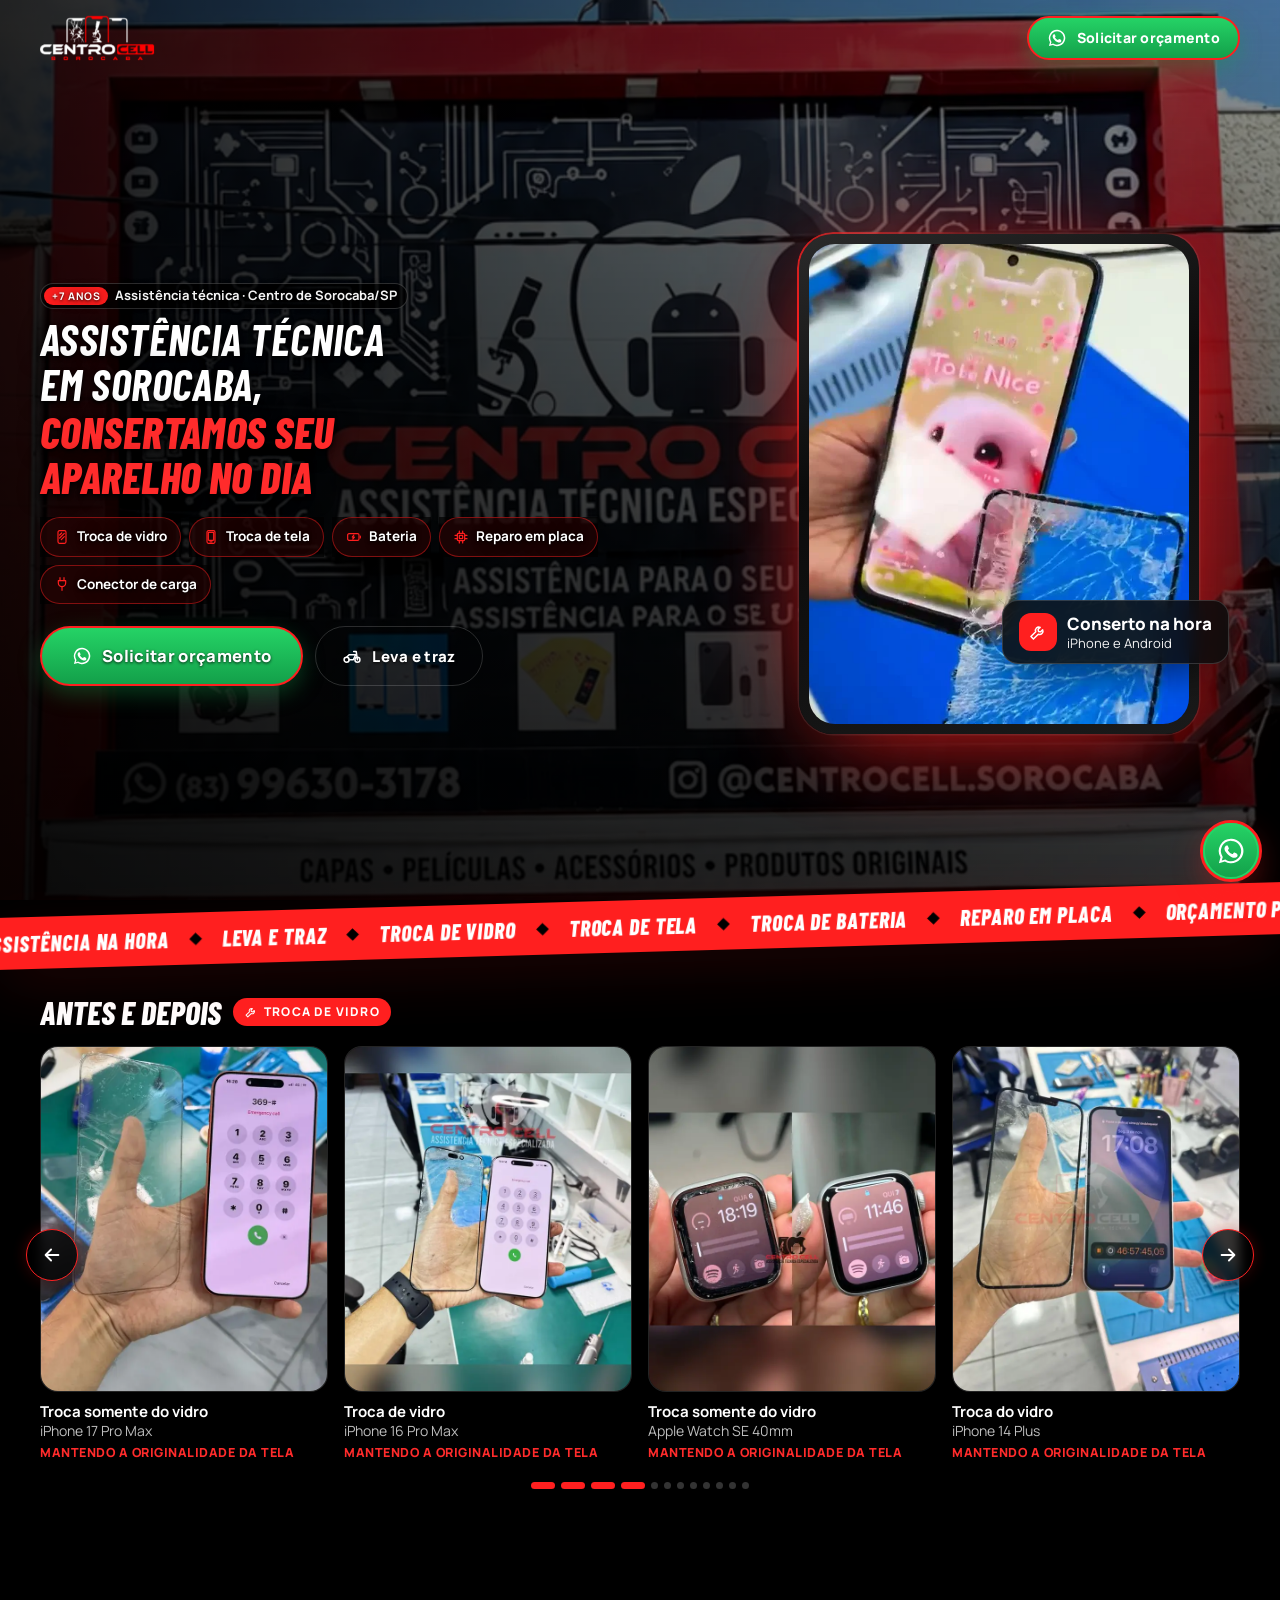
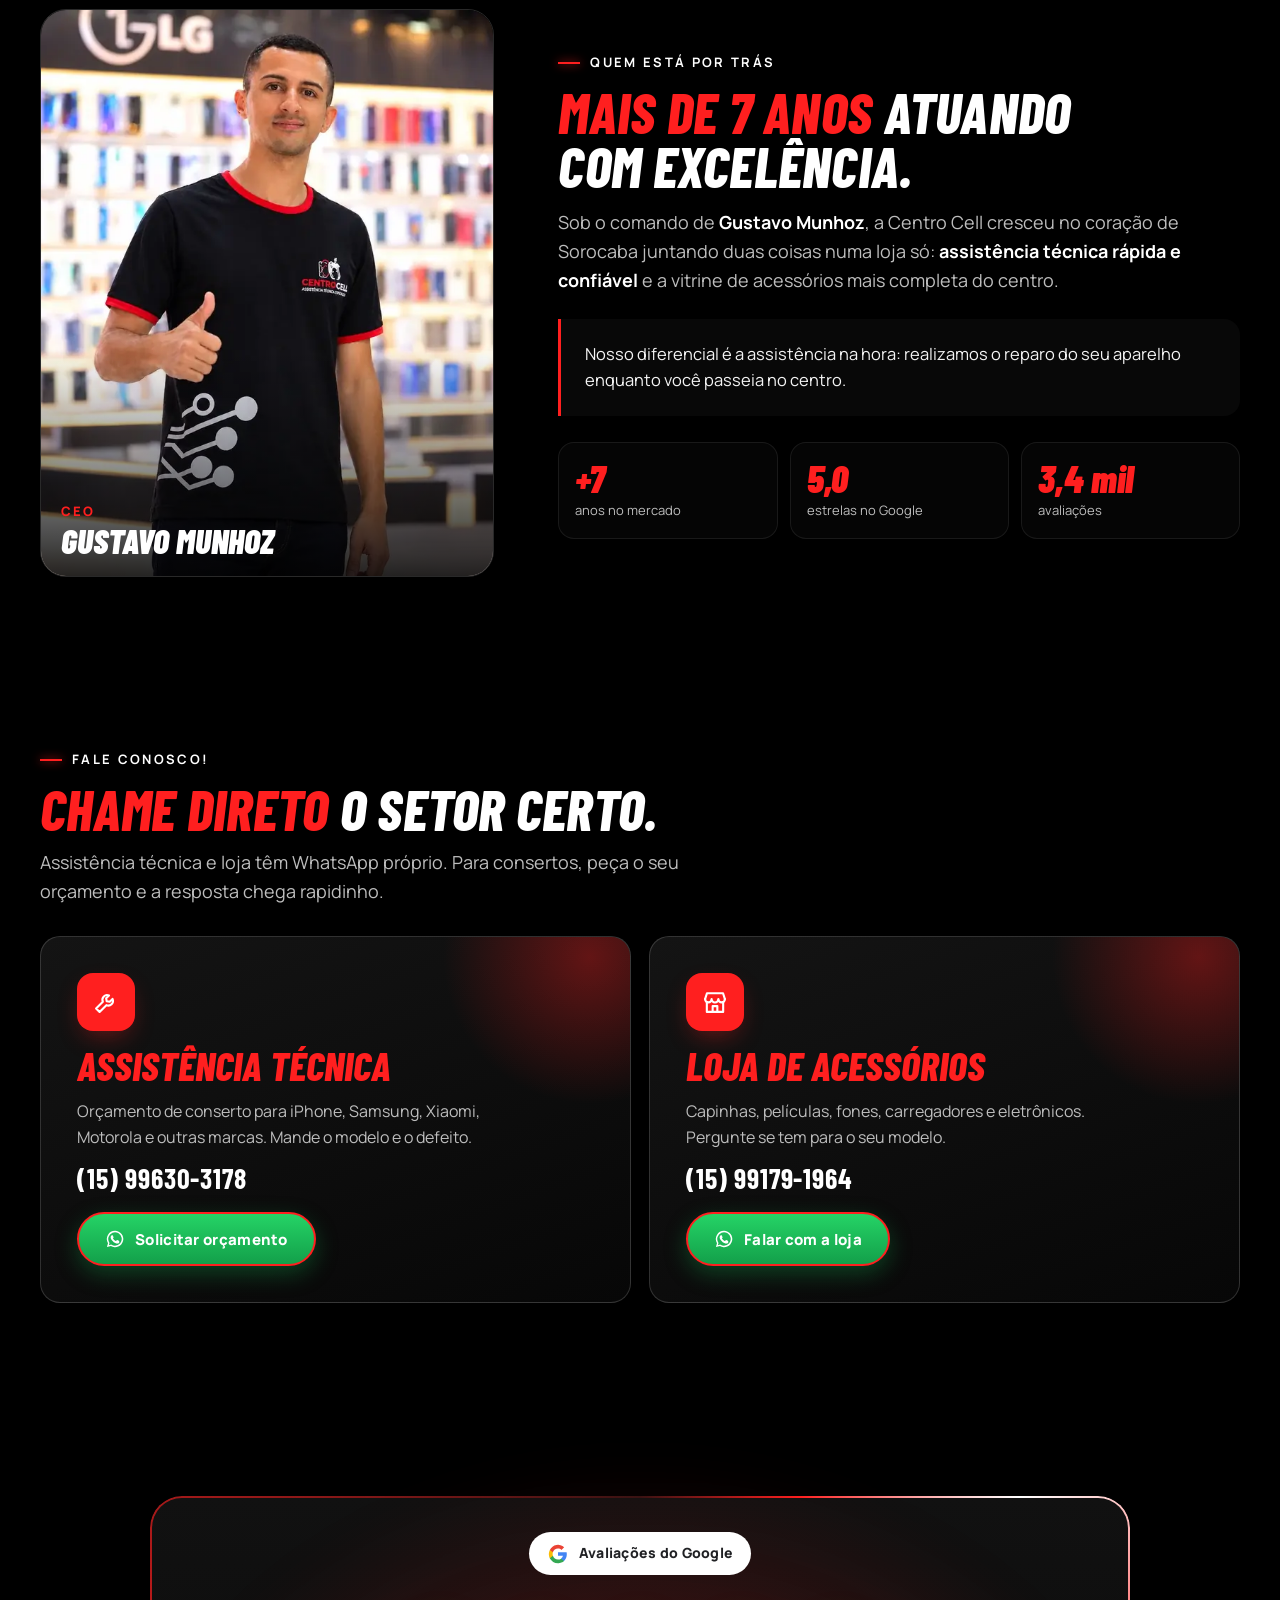
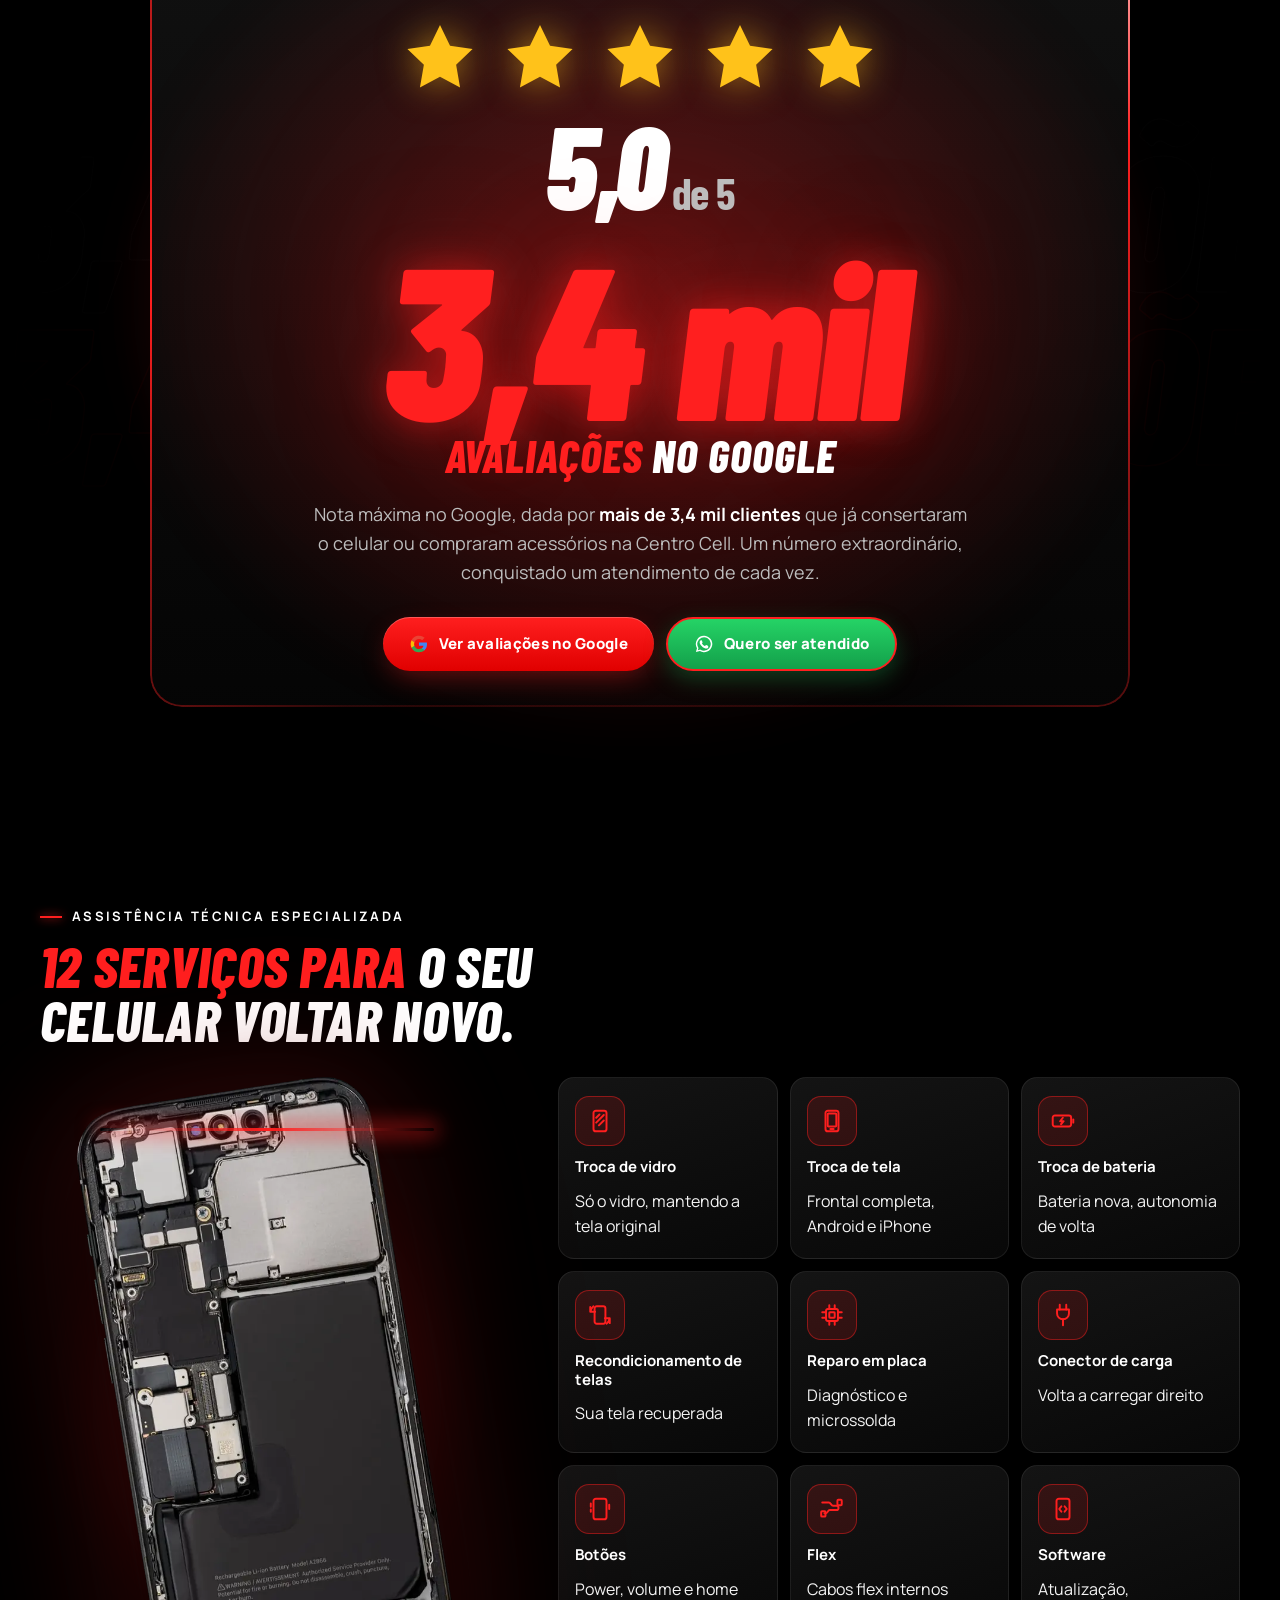
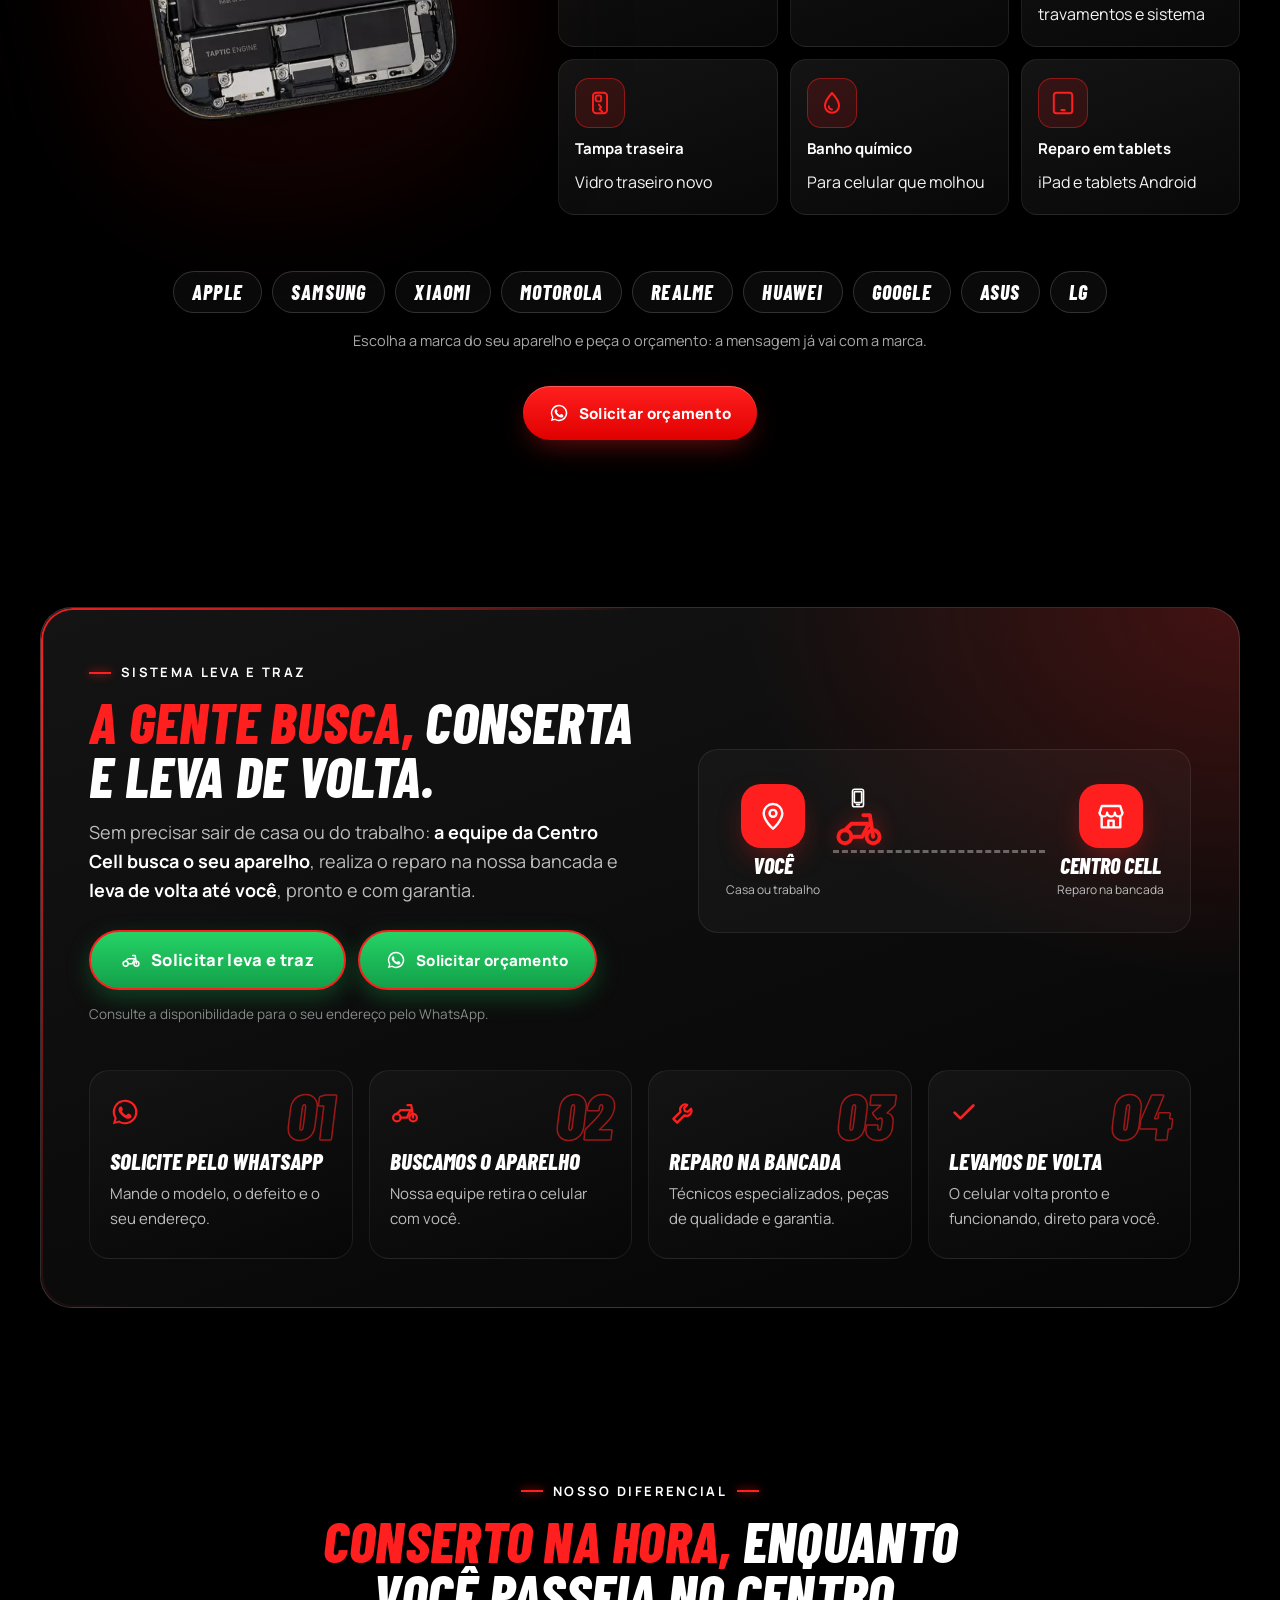
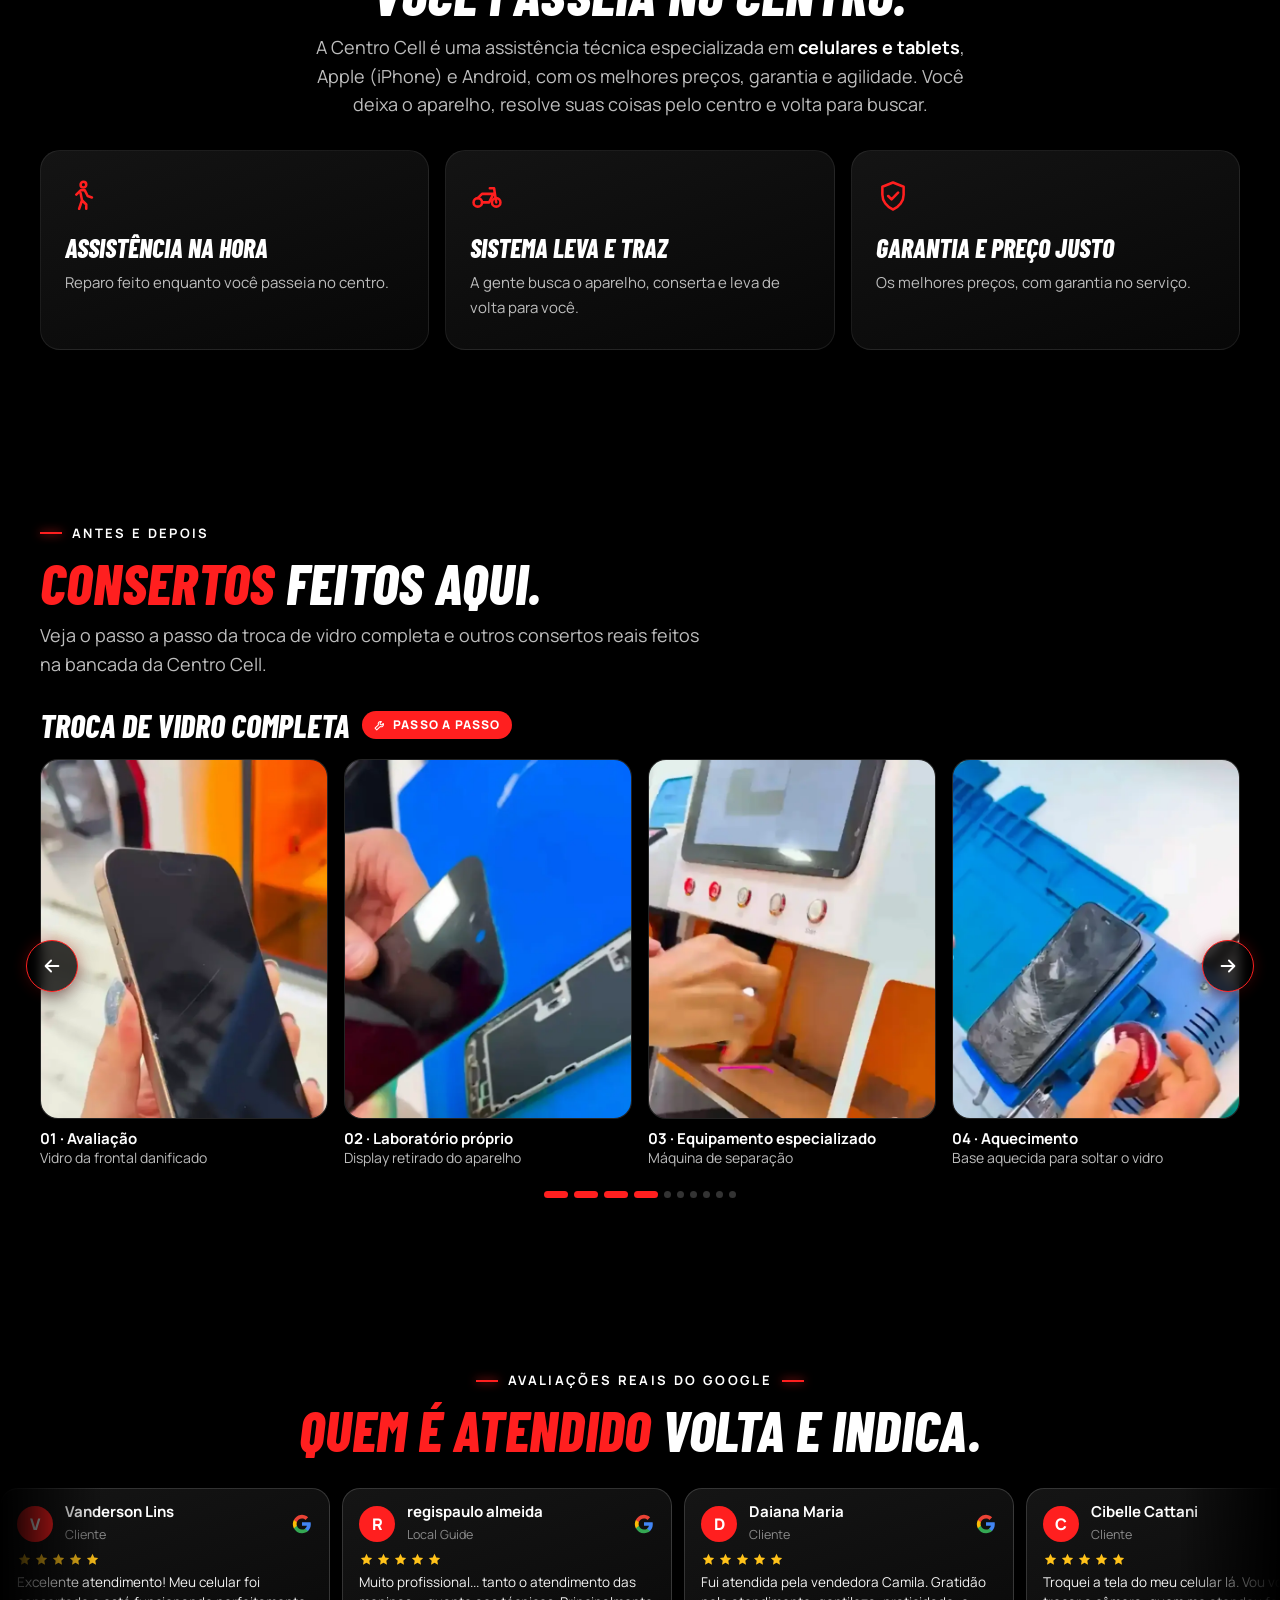
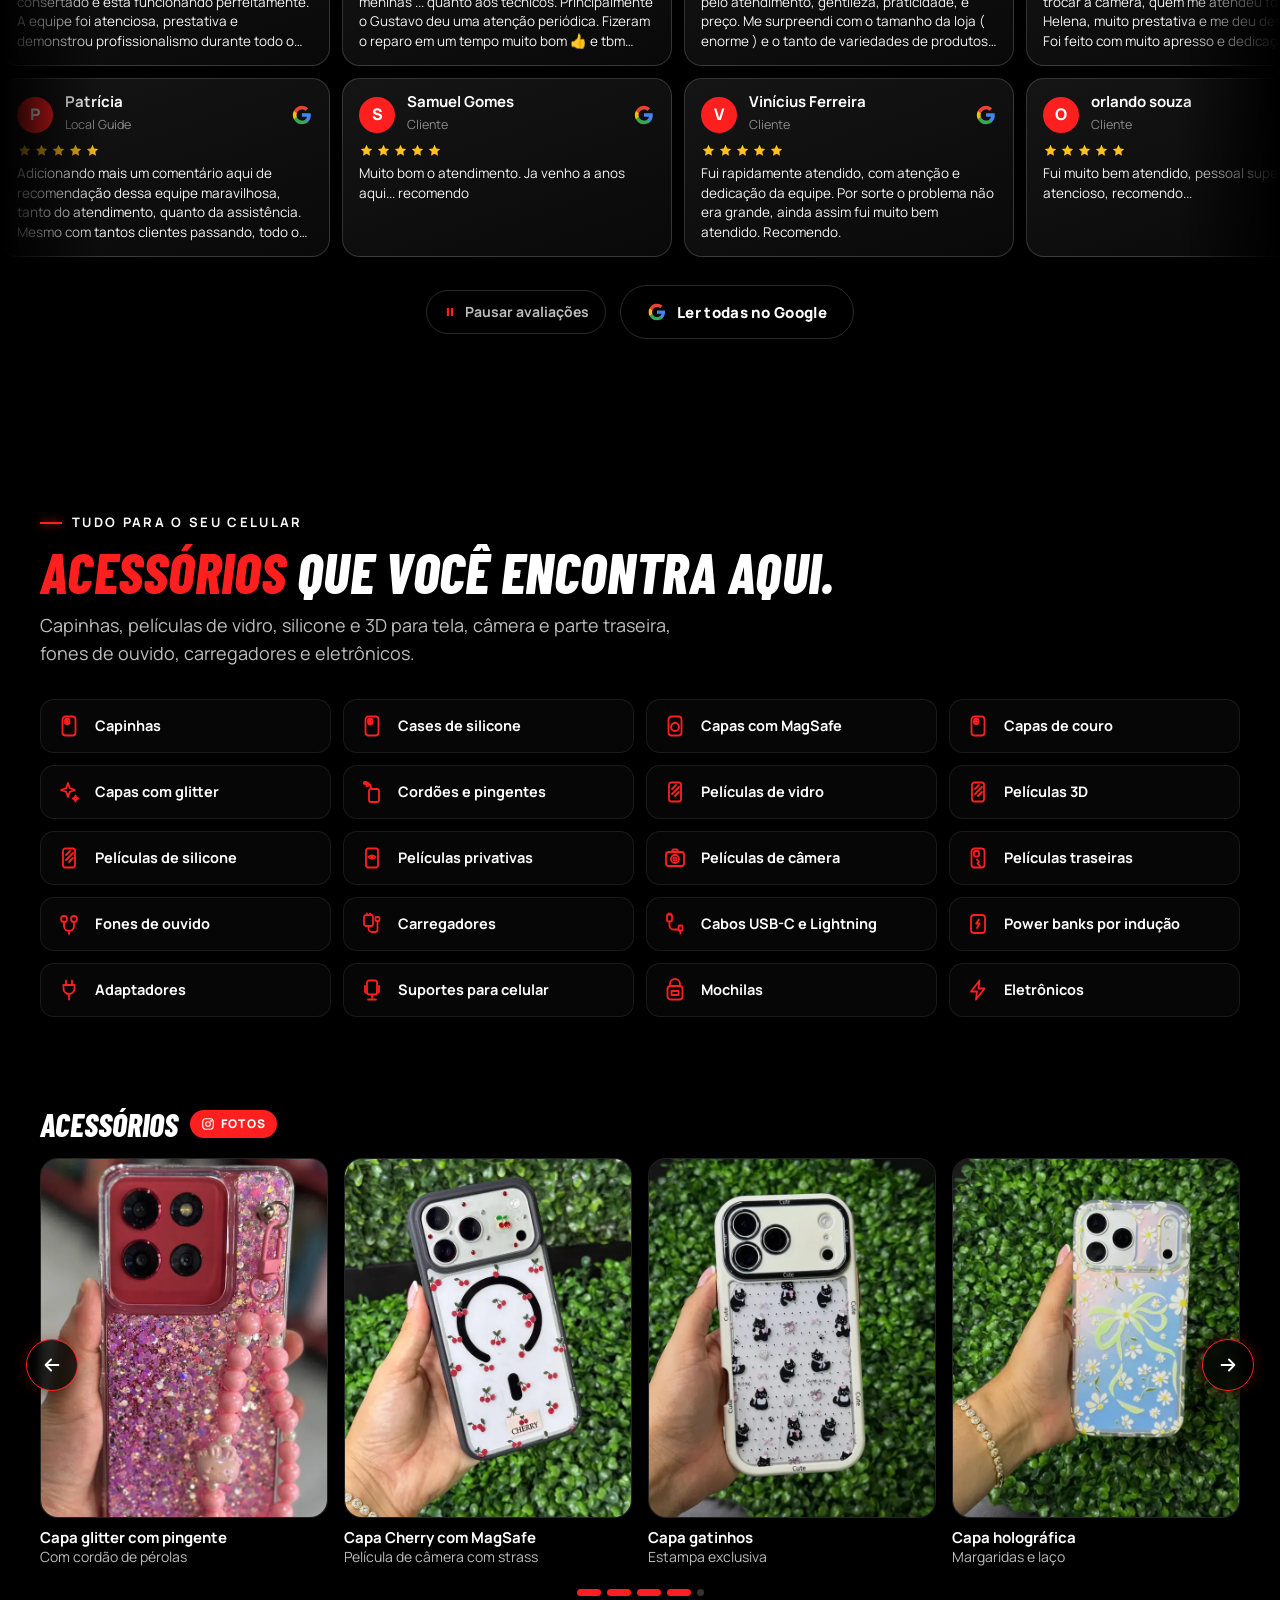
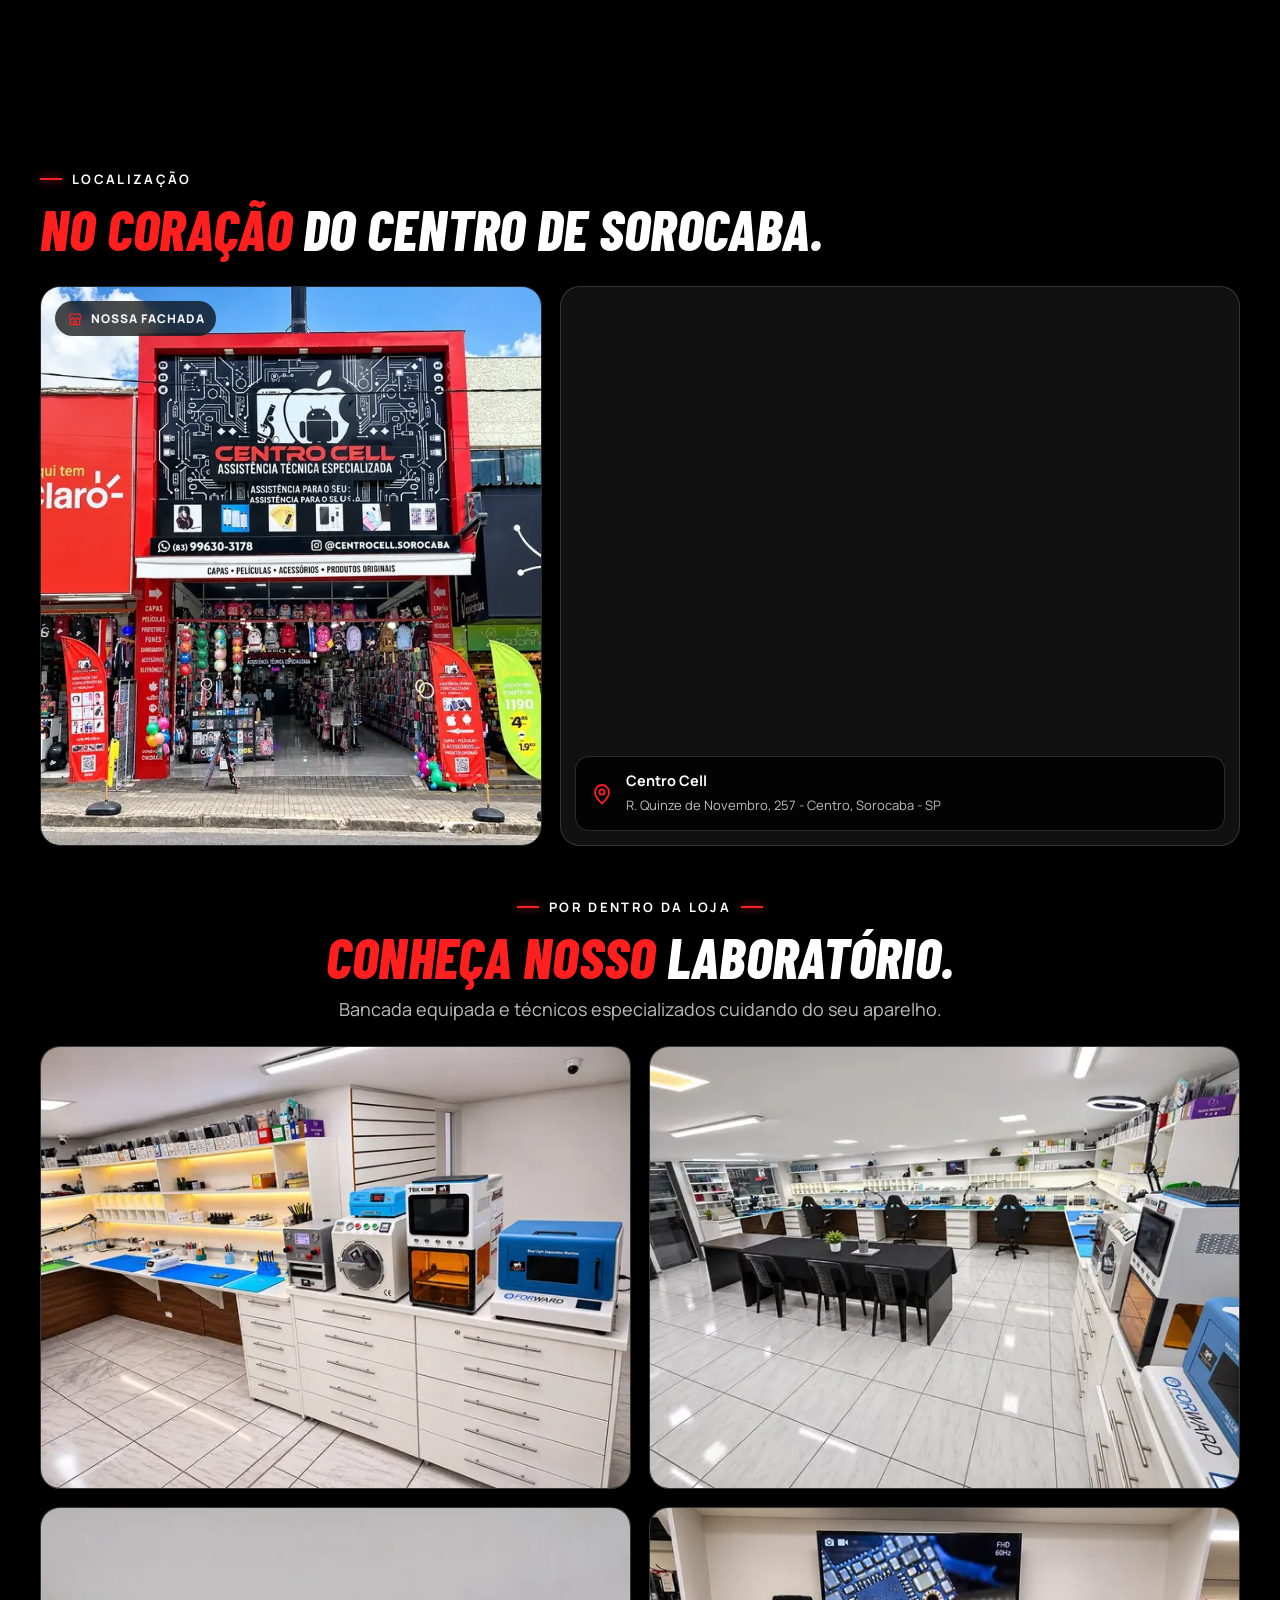
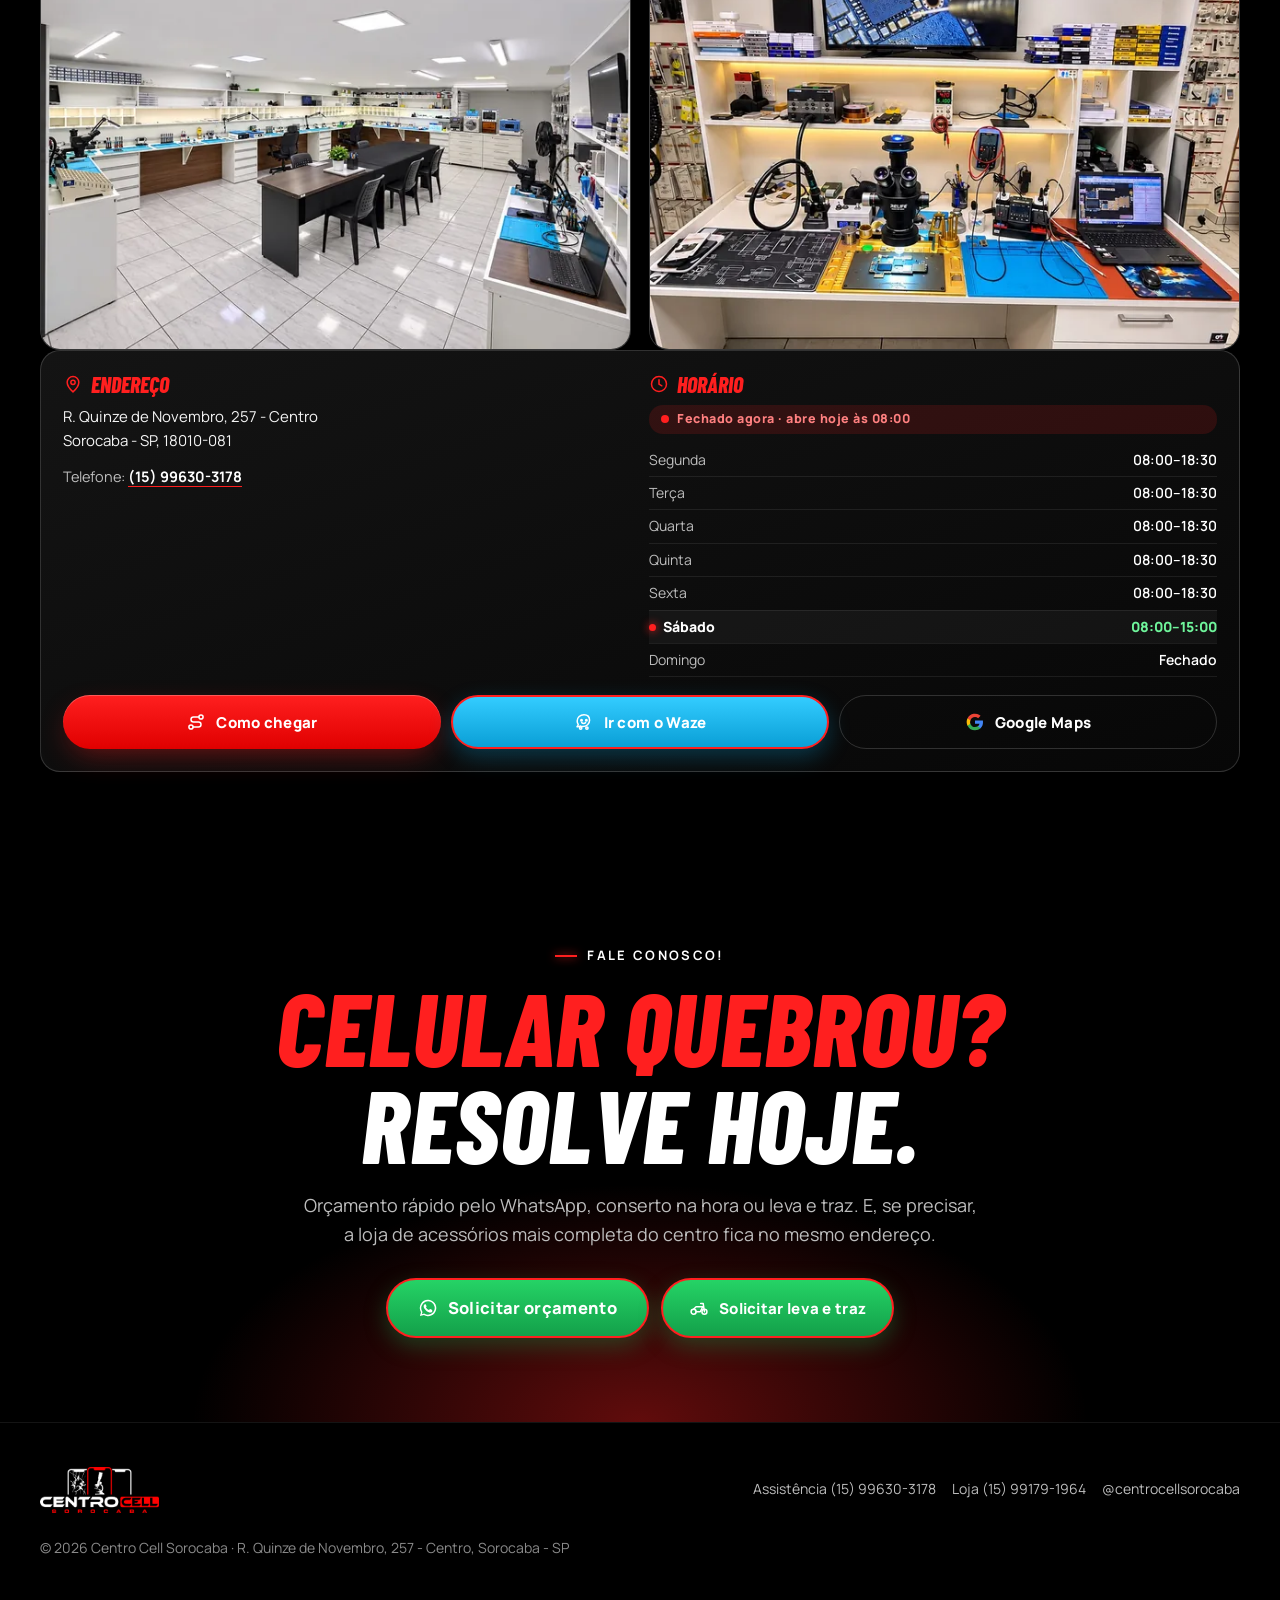
<file: index.html>
<!doctype html>
<html lang="pt-BR">
<head>
<meta charset="utf-8">
<meta name="viewport" content="width=device-width, initial-scale=1, viewport-fit=cover">
<title>Centro Cell Sorocaba | Assistência técnica de celular e leva e traz</title>
<meta name="description" content="Assistência técnica de celulares e tablets no Centro de Sorocaba: conserto na hora, sistema leva e traz e garantia. iPhone e Android. 5 estrelas no Google com mais de 3,4 mil avaliações.">
<meta name="robots" content="index, follow, max-image-preview:large">
<link rel="canonical" href="https://centrocellsorocaba.com.br/">
<link rel="icon" href="/favicon.ico" sizes="any">
<link rel="icon" type="image/png" sizes="32x32" href="/assets/favicon-32.png">
<link rel="icon" type="image/png" sizes="192x192" href="/assets/icon-192.png">
<link rel="apple-touch-icon" sizes="180x180" href="/apple-touch-icon.png">
<link rel="manifest" href="/site.webmanifest">
<meta name="theme-color" content="#000000">
<meta property="og:type" content="website">
<meta property="og:locale" content="pt_BR">
<meta property="og:site_name" content="Centro Cell Sorocaba">
<meta property="og:title" content="Centro Cell Sorocaba | Assistência técnica de celular e leva e traz">
<meta property="og:description" content="Conserto de celular na hora, sistema leva e traz e garantia no Centro de Sorocaba. 5 estrelas no Google.">
<meta property="og:url" content="https://centrocellsorocaba.com.br/">
<meta property="og:image" content="https://centrocellsorocaba.com.br/og-image.jpg">
<meta property="og:image:width" content="1200">
<meta property="og:image:height" content="1200">
<meta property="og:image:alt" content="Logo da Centro Cell Sorocaba">
<meta name="twitter:card" content="summary">
<meta name="twitter:image" content="https://centrocellsorocaba.com.br/og-image.jpg">
<link rel="preconnect" href="https://fonts.googleapis.com">
<link rel="preconnect" href="https://fonts.gstatic.com" crossorigin>
<link rel="preload" as="style" href="https://fonts.googleapis.com/css2?family=Barlow+Condensed:ital,wght@0,700;0,800;0,900;1,700;1,800;1,900&family=Manrope:wght@400;500;600;700;800&display=swap" onload="this.onload=null;this.rel='stylesheet'"><noscript><link rel="stylesheet" href="https://fonts.googleapis.com/css2?family=Barlow+Condensed:ital,wght@0,700;0,800;0,900;1,700;1,800;1,900&family=Manrope:wght@400;500;600;700;800&display=swap"></noscript>
<script type="application/ld+json">
{
  "@context": "https://schema.org",
  "@type": "MobilePhoneStore",
  "name": "Centro Cell Sorocaba",
  "url": "https://centrocellsorocaba.com.br/",
  "image": "https://centrocellsorocaba.com.br/assets/fotos/fachada.webp",
  "description": "Assistência técnica especializada em celulares e tablets Apple e Android, com sistema leva e traz, eletrônicos e acessórios para celular no Centro de Sorocaba/SP.",
  "telephone": "+55 15 99630-3178",
  "address": {"@type": "PostalAddress", "streetAddress": "R. Quinze de Novembro, 257 - Centro", "addressLocality": "Sorocaba", "addressRegion": "SP", "postalCode": "18010-081", "addressCountry": "BR"},
  "geo": {"@type": "GeoCoordinates", "latitude": -23.5002386, "longitude": -47.4544519},
  "openingHoursSpecification": [{"@type": "OpeningHoursSpecification", "dayOfWeek": ["Monday","Tuesday","Wednesday","Thursday","Friday"], "opens": "08:00", "closes": "18:30"}, {"@type": "OpeningHoursSpecification", "dayOfWeek": "Saturday", "opens": "08:00", "closes": "15:00"}],
  "aggregateRating": {"@type": "AggregateRating", "ratingValue": "5", "bestRating": "5", "reviewCount": "3400"},
  "founder": {"@type": "Person", "name": "Gustavo Munhoz", "jobTitle": "CEO"},
  "sameAs": ["https://www.instagram.com/centrocellsorocaba/"]
}
</script>
<link rel="preload" href="assets/img/logo-640.webp" as="image" fetchpriority="high">
<link rel="stylesheet" href="assets/style.css?v=20261126a">
</head>
<body>
<a class="skip" href="#inicio">Pular para o conteúdo</a>
<svg width="0" height="0" style="position:absolute" aria-hidden="true">
  <defs>
    <symbol id="i-chat" viewBox="0 0 24 24" fill="none" stroke="currentColor" stroke-width="1.9" stroke-linecap="round" stroke-linejoin="round"><path d="M4 19.5l1.3-3.9A8 8 0 1 1 8.6 19z"/><path d="M9.2 9.3c.2 2.6 2.4 4.9 5.2 5.4l1-1.2-1.6-1-1 .6a3.6 3.6 0 0 1-1.9-1.9l.6-1-1-1.6z" fill="currentColor" stroke-width="1"/></symbol>
    <symbol id="i-screen" viewBox="0 0 24 24" fill="none" stroke="currentColor" stroke-width="1.8" stroke-linecap="round" stroke-linejoin="round"><rect x="6" y="2.5" width="12" height="19" rx="2.2"/><path d="M10 18.5h4"/><path d="M9.5 6.5l2.2 3-1.7 1.8 3 3.2M11.7 9.5l2.6-1.2"/></symbol>
    <symbol id="i-battery" viewBox="0 0 24 24" fill="none" stroke="currentColor" stroke-width="1.8" stroke-linecap="round" stroke-linejoin="round"><rect x="2.5" y="7" width="17" height="10" rx="2"/><path d="M21.5 10.5v3"/><path d="M11.8 9l-2.4 3.2h3.2L10.2 15"/></symbol>
    <symbol id="i-plug" viewBox="0 0 24 24" fill="none" stroke="currentColor" stroke-width="1.8" stroke-linecap="round" stroke-linejoin="round"><path d="M9 2.5v4.5M15 2.5v4.5"/><path d="M6.5 7h11v3.5a5.5 5.5 0 0 1-11 0z"/><path d="M12 16v5.5"/></symbol>
    <symbol id="i-tool" viewBox="0 0 24 24" fill="none" stroke="currentColor" stroke-width="1.8" stroke-linecap="round" stroke-linejoin="round"><path d="M14.6 6.4a4 4 0 0 0-5.3 5.3L3.5 17.5l3 3 5.8-5.8a4 4 0 0 0 5.3-5.3l-2.4 2.4-2.6-.5-.5-2.6z"/></symbol>
    <symbol id="i-micro" viewBox="0 0 24 24" fill="none" stroke="currentColor" stroke-width="1.8" stroke-linecap="round" stroke-linejoin="round"><circle cx="9" cy="9" r="5.5"/><path d="M6.5 7.5l2 2.5 2.5-2"/><path d="M13 13l7.5 7.5"/><path d="M18 18l2.5-2.5"/></symbol>
    <symbol id="i-case" viewBox="0 0 24 24" fill="none" stroke="currentColor" stroke-width="1.8" stroke-linecap="round" stroke-linejoin="round"><rect x="5.5" y="2.5" width="13" height="19" rx="3"/><rect x="8" y="5" width="4.5" height="5" rx="1.2"/><circle cx="10.25" cy="7.5" r=".9"/></symbol>
    <symbol id="i-film" viewBox="0 0 24 24" fill="none" stroke="currentColor" stroke-width="1.8" stroke-linecap="round" stroke-linejoin="round"><rect x="6" y="2.5" width="12" height="19" rx="2.2"/><path d="M9 9l4-4M9 14l7-7M12 16l4-4"/></symbol>
    <symbol id="i-charger" viewBox="0 0 24 24" fill="none" stroke="currentColor" stroke-width="1.8" stroke-linecap="round" stroke-linejoin="round"><rect x="4" y="3" width="9" height="11" rx="2"/><path d="M7 3V1.5M10 3V1.5"/><path d="M8.5 14v2.5a3.5 3.5 0 0 0 3.5 3.5h3a2.5 2.5 0 0 0 2.5-2.5V9"/><rect x="15.5" y="5" width="4" height="4" rx="1"/></symbol>
    <symbol id="i-cash" viewBox="0 0 24 24" fill="none" stroke="currentColor" stroke-width="1.8" stroke-linecap="round" stroke-linejoin="round"><rect x="2.5" y="6" width="19" height="12" rx="1.6"/><circle cx="12" cy="12" r="2.8"/><path d="M6 9.5v5M18 9.5v5"/></symbol>
    <symbol id="i-shield" viewBox="0 0 24 24" fill="none" stroke="currentColor" stroke-width="1.8" stroke-linecap="round" stroke-linejoin="round"><path d="M12 2.5l7.5 3v5.6c0 4.6-3.1 8.6-7.5 10.4-4.4-1.8-7.5-5.8-7.5-10.4V5.5z"/><path d="M8.6 12l2.4 2.4 4.6-4.8"/></symbol>
    <symbol id="i-clock" viewBox="0 0 24 24" fill="none" stroke="currentColor" stroke-width="1.8" stroke-linecap="round" stroke-linejoin="round"><circle cx="12" cy="12" r="9"/><path d="M12 7v5.2l3.4 2"/></symbol>
    <symbol id="i-bolt" viewBox="0 0 24 24" fill="none" stroke="currentColor" stroke-width="1.8" stroke-linecap="round" stroke-linejoin="round"><path d="M13.5 2.5L5 13.5h6l-1 8 8.5-11h-6z"/></symbol>
    <symbol id="i-drop" viewBox="0 0 24 24" fill="none" stroke="currentColor" stroke-width="1.8" stroke-linecap="round" stroke-linejoin="round"><path d="M12 2.8s6.5 7 6.5 11.7a6.5 6.5 0 0 1-13 0C5.5 9.8 12 2.8 12 2.8z"/><path d="M9 15a3 3 0 0 0 3 3"/></symbol>
    <symbol id="i-pin" viewBox="0 0 24 24" fill="none" stroke="currentColor" stroke-width="1.8" stroke-linecap="round" stroke-linejoin="round"><path d="M12 21.5s-7-6.1-7-11.5a7 7 0 0 1 14 0c0 5.4-7 11.5-7 11.5z"/><circle cx="12" cy="10" r="2.6"/></symbol>
    <symbol id="i-phone" viewBox="0 0 24 24" fill="none" stroke="currentColor" stroke-width="1.8" stroke-linecap="round" stroke-linejoin="round"><path d="M5 3.5h3.3l1.6 4.2-2.2 1.4a11 11 0 0 0 5.2 5.2l1.4-2.2 4.2 1.6V17a2.5 2.5 0 0 1-2.7 2.5A15.3 15.3 0 0 1 2.5 6.2 2.5 2.5 0 0 1 5 3.5z"/></symbol>
    <symbol id="i-check" viewBox="0 0 24 24" fill="none" stroke="currentColor" stroke-width="2.2" stroke-linecap="round" stroke-linejoin="round"><path d="M4.5 12.5l4.6 4.6L19.5 6.8"/></symbol>
    <symbol id="i-arrow" viewBox="0 0 24 24" fill="none" stroke="currentColor" stroke-width="2" stroke-linecap="round" stroke-linejoin="round"><path d="M5 12h13M13 6l6 6-6 6"/></symbol>
    <symbol id="i-store" viewBox="0 0 24 24" fill="none" stroke="currentColor" stroke-width="1.8" stroke-linecap="round" stroke-linejoin="round"><path d="M3.5 9.5l1.6-5h13.8l1.6 5"/><path d="M3.5 9.5a2.8 2.8 0 0 0 5.6 0 2.9 2.9 0 0 0 5.8 0 2.8 2.8 0 0 0 5.6 0"/><path d="M5 12v8.5h14V12M10 20.5v-5h4v5"/></symbol>
    <symbol id="i-cam" viewBox="0 0 24 24" fill="none" stroke="currentColor" stroke-width="1.8" stroke-linecap="round" stroke-linejoin="round"><rect x="3" y="3" width="18" height="18" rx="5"/><circle cx="12" cy="12" r="4"/><circle cx="17.2" cy="6.8" r=".6" fill="currentColor"/></symbol>
    <symbol id="i-fb" viewBox="0 0 24 24" fill="none" stroke="currentColor" stroke-width="1.8" stroke-linecap="round" stroke-linejoin="round"><rect x="3" y="3" width="18" height="18" rx="5"/><path d="M15.5 7.5h-2a2.5 2.5 0 0 0-2.5 2.5v11M9 13h6"/></symbol>
    <symbol id="i-plus" viewBox="0 0 24 24" fill="none" stroke="currentColor" stroke-width="2.2" stroke-linecap="round"><path d="M12 5v14M5 12h14"/></symbol>
    <symbol id="i-medal" viewBox="0 0 24 24" fill="none" stroke="currentColor" stroke-width="1.8" stroke-linecap="round" stroke-linejoin="round"><circle cx="12" cy="9" r="6"/><path d="M8.5 13.8L7 21.5l5-2.6 5 2.6-1.5-7.7"/><path d="M9.6 9.2l1.6 1.6 3.2-3.3"/></symbol>
    <symbol id="i-trophy" viewBox="0 0 24 24" fill="none" stroke="currentColor" stroke-width="1.8" stroke-linecap="round" stroke-linejoin="round"><path d="M7 3.5h10v5a5 5 0 0 1-10 0z"/><path d="M7 5.5H4a3 3 0 0 0 3 4M17 5.5h3a3 3 0 0 1-3 4"/><path d="M12 13.5v4M8 21h8M9 21v-1.5a3 3 0 0 1 6 0V21"/></symbol>
    <symbol id="i-star" viewBox="0 0 24 24" fill="currentColor"><path d="M12 2.8l2.8 5.8 6.3.9-4.6 4.4 1.1 6.3L12 17.2l-5.6 3 1.1-6.3L2.9 9.5l6.3-.9z"/></symbol>
    <symbol id="i-heart" viewBox="0 0 24 24" fill="none" stroke="currentColor" stroke-width="1.8" stroke-linecap="round" stroke-linejoin="round"><path d="M12 20s-7.5-4.6-7.5-10.2A4.3 4.3 0 0 1 12 7.3a4.3 4.3 0 0 1 7.5 2.5C19.5 15.4 12 20 12 20z"/></symbol>
    <symbol id="i-speaker" viewBox="0 0 24 24" fill="none" stroke="currentColor" stroke-width="1.8" stroke-linecap="round" stroke-linejoin="round"><rect x="5" y="2.5" width="14" height="19" rx="2.5"/><circle cx="12" cy="14.5" r="3.6"/><circle cx="12" cy="14.5" r="1" fill="currentColor"/><circle cx="12" cy="6.5" r="1.4"/></symbol>
    <symbol id="i-chip" viewBox="0 0 24 24" fill="none" stroke="currentColor" stroke-width="1.8" stroke-linecap="round" stroke-linejoin="round"><rect x="6.5" y="6.5" width="11" height="11" rx="1.6"/><rect x="9.5" y="9.5" width="5" height="5" rx=".6"/><path d="M9.5 3v3.5M14.5 3v3.5M9.5 17.5V21M14.5 17.5V21M3 9.5h3.5M3 14.5h3.5M17.5 9.5H21M17.5 14.5H21"/></symbol>
    <symbol id="i-phone2" viewBox="0 0 24 24" fill="none" stroke="currentColor" stroke-width="1.8" stroke-linecap="round" stroke-linejoin="round"><rect x="6" y="2.5" width="12" height="19" rx="2.2"/><path d="M10.5 18.5h3"/></symbol>
    <symbol id="i-tablet" viewBox="0 0 24 24" fill="none" stroke="currentColor" stroke-width="1.8" stroke-linecap="round" stroke-linejoin="round"><rect x="3.5" y="2.5" width="17" height="19" rx="2.4"/><path d="M10.5 18.5h3"/></symbol>
    <symbol id="i-lens" viewBox="0 0 24 24" fill="none" stroke="currentColor" stroke-width="1.8" stroke-linecap="round" stroke-linejoin="round"><rect x="3" y="6" width="18" height="14" rx="2.5"/><path d="M8.5 6l1.5-2.5h4L15.5 6"/><circle cx="12" cy="13" r="4"/><circle cx="12" cy="13" r="1.6"/></symbol>
    <symbol id="i-back" viewBox="0 0 24 24" fill="none" stroke="currentColor" stroke-width="1.8" stroke-linecap="round" stroke-linejoin="round"><rect x="5.5" y="2.5" width="13" height="19" rx="3"/><rect x="8" y="5" width="5" height="5.5" rx="1.5"/><path d="M11 13.5l2 2.5-1.5 1.5 2.5 2.5"/></symbol>
    <symbol id="i-sound" viewBox="0 0 24 24" fill="none" stroke="currentColor" stroke-width="1.8" stroke-linecap="round" stroke-linejoin="round"><path d="M4 9.5h3.5L12 5.5v13l-4.5-4H4z"/><path d="M15.5 9a4 4 0 0 1 0 6M18 6.5a7.5 7.5 0 0 1 0 11"/></symbol>
    <symbol id="i-code" viewBox="0 0 24 24" fill="none" stroke="currentColor" stroke-width="1.8" stroke-linecap="round" stroke-linejoin="round"><rect x="6" y="2.5" width="12" height="19" rx="2.2"/><path d="M10.5 9.5l-2 2.5 2 2.5M13.5 9.5l2 2.5-2 2.5"/></symbol>
    <symbol id="i-bottle" viewBox="0 0 24 24" fill="none" stroke="currentColor" stroke-width="1.8" stroke-linecap="round" stroke-linejoin="round"><path d="M10 2.5h4v3h-4z"/><path d="M10 5.5c-2 1.3-3 3-3 5.2v9a1.8 1.8 0 0 0 1.8 1.8h6.4a1.8 1.8 0 0 0 1.8-1.8v-9c0-2.2-1-3.9-3-5.2"/><path d="M7 12h10"/></symbol>
    <symbol id="i-perfume" viewBox="0 0 24 24" fill="none" stroke="currentColor" stroke-width="1.8" stroke-linecap="round" stroke-linejoin="round"><rect x="10" y="2.5" width="4" height="3.5" rx=".6"/><path d="M9 6h6l.5 3H8.5z"/><rect x="5" y="9" width="14" height="12.5" rx="2.5"/><path d="M8.5 14h7"/></symbol>
    <symbol id="i-game" viewBox="0 0 24 24" fill="none" stroke="currentColor" stroke-width="1.8" stroke-linecap="round" stroke-linejoin="round"><path d="M7 8h10a4.5 4.5 0 0 1 4.4 3.6l.7 3.8a2.6 2.6 0 0 1-4.5 2.2L15.4 15H8.6l-2.2 2.6a2.6 2.6 0 0 1-4.5-2.2l.7-3.8A4.5 4.5 0 0 1 7 8z"/><path d="M7.5 10.6v2.8M6.1 12h2.8"/><circle cx="15.8" cy="11" r=".6" fill="currentColor"/><circle cx="17.6" cy="12.8" r=".6" fill="currentColor"/></symbol>
    <symbol id="i-headset" viewBox="0 0 24 24" fill="none" stroke="currentColor" stroke-width="1.8" stroke-linecap="round" stroke-linejoin="round"><path d="M4 14v-2a8 8 0 0 1 16 0v2"/><rect x="3" y="14" width="4.5" height="6.5" rx="1.6"/><rect x="16.5" y="14" width="4.5" height="6.5" rx="1.6"/></symbol>
    <symbol id="i-lock" viewBox="0 0 24 24" fill="none" stroke="currentColor" stroke-width="1.8" stroke-linecap="round" stroke-linejoin="round"><rect x="4.5" y="10.5" width="15" height="11" rx="2"/><path d="M8 10.5V7.5a4 4 0 0 1 8 0v3"/><circle cx="12" cy="16" r="1.4"/></symbol>
    <symbol id="i-cart" viewBox="0 0 24 24" fill="none" stroke="currentColor" stroke-width="1.8" stroke-linecap="round" stroke-linejoin="round"><path d="M2.5 3.5h2.8l2.2 11h11l2-8H6.3"/><circle cx="9" cy="19.5" r="1.6"/><circle cx="17" cy="19.5" r="1.6"/></symbol>
    <symbol id="i-swap" viewBox="0 0 24 24" fill="none" stroke="currentColor" stroke-width="1.8" stroke-linecap="round" stroke-linejoin="round"><path d="M4 8h14l-3.5-3.5"/><path d="M20 16H6l3.5 3.5"/></symbol>
    <symbol id="i-doc" viewBox="0 0 24 24" fill="none" stroke="currentColor" stroke-width="1.8" stroke-linecap="round" stroke-linejoin="round"><path d="M6 2.5h8.5l4 4v15H6z"/><path d="M14.5 2.5v4h4"/><path d="M8.5 16h1M10.8 16h.6M12.6 16h1.4M15 16h.8M8.5 18.5h7.3"/><path d="M8.5 10.5h6"/></symbol>
    <symbol id="i-users" viewBox="0 0 24 24" fill="none" stroke="currentColor" stroke-width="1.8" stroke-linecap="round" stroke-linejoin="round"><circle cx="9" cy="8" r="3.5"/><path d="M2.5 20.5a6.5 6.5 0 0 1 13 0"/><circle cx="17" cy="9" r="2.6"/><path d="M16.5 14.6a5 5 0 0 1 5 5"/></symbol>
    <symbol id="i-target" viewBox="0 0 24 24" fill="none" stroke="currentColor" stroke-width="1.8" stroke-linecap="round" stroke-linejoin="round"><circle cx="12" cy="12" r="9"/><circle cx="12" cy="12" r="5"/><circle cx="12" cy="12" r="1.5" fill="currentColor"/></symbol>
    <symbol id="i-rocket" viewBox="0 0 24 24" fill="none" stroke="currentColor" stroke-width="1.8" stroke-linecap="round" stroke-linejoin="round"><path d="M14 4.5c3-1.5 5.5-1.5 5.5-1.5s0 2.5-1.5 5.5l-6 6-4-4z"/><path d="M8 10.5L4.5 10l3-3.5h4M13.5 16l.5 3.5 3.5-3v-4"/><path d="M6.5 15.5c-1.5.5-2.5 2.5-2.5 4.5 2 0 4-1 4.5-2.5"/></symbol>
    <symbol id="i-pause" viewBox="0 0 24 24" fill="currentColor"><rect x="6.5" y="5" width="4" height="14" rx="1"/><rect x="13.5" y="5" width="4" height="14" rx="1"/></symbol>
    <symbol id="i-play" viewBox="0 0 24 24" fill="currentColor"><path d="M7 4.5v15l13-7.5z"/></symbol>
    <symbol id="i-g" viewBox="0 0 24 24"><path fill="#4285F4" d="M21.6 12.2c0-.7-.1-1.4-.2-2H12v3.8h5.4a4.6 4.6 0 0 1-2 3v2.5h3.2c1.9-1.8 3-4.4 3-7.3z"/><path fill="#34A853" d="M12 22c2.7 0 5-.9 6.6-2.4l-3.2-2.5c-.9.6-2 1-3.4 1-2.6 0-4.8-1.8-5.6-4.1H3.1v2.6A10 10 0 0 0 12 22z"/><path fill="#FBBC05" d="M6.4 14a6 6 0 0 1 0-3.9V7.5H3.1a10 10 0 0 0 0 9z"/><path fill="#EA4335" d="M12 6c1.5 0 2.8.5 3.8 1.5l2.9-2.9A10 10 0 0 0 3.1 7.5l3.3 2.6C7.2 7.8 9.4 6 12 6z"/></symbol>

<symbol id="i-waze" viewBox="0 0 24 24" fill="none" stroke="currentColor" stroke-width="1.8" stroke-linecap="round" stroke-linejoin="round"><path d="M12 3.2c-4.6 0-8.2 3.3-8.2 7.6 0 1.6.5 3 1.3 4.1-.1 1-.6 2-1.4 2.7 1.3.2 2.6-.1 3.6-.8 1 .5 2.1.7 3.2.7 4.6 0 8.2-3.3 8.2-7.6S16.600 3.200 12 3.200z"/><circle cx="9" cy="10" r=".9" fill="currentColor"/><circle cx="14.800" cy="10" r=".9" fill="currentColor"/><path d="M9.200 12.800c1.500 1.200 3.300 1.200 4.800 0"/><circle cx="8" cy="19.300" r="1.400"/><circle cx="15.500" cy="19.300" r="1.400"/></symbol>
<symbol id="i-wa" viewBox="0 0 24 24" fill="currentColor"><path d="M12 2.2a9.8 9.8 0 0 0-8.4 14.8L2.3 21.7l4.8-1.3A9.8 9.8 0 1 0 12 2.2zm0 17.9c-1.5 0-3-.4-4.2-1.2l-.3-.2-2.9.8.8-2.8-.2-.3A8.1 8.1 0 1 1 12 20.1zm4.5-6.1c-.2-.1-1.5-.7-1.7-.8-.2-.1-.4-.1-.6.1l-.8 1c-.1.2-.3.2-.5.1a6.6 6.6 0 0 1-3.3-2.9c-.2-.4.2-.4.7-1.3.1-.2 0-.3 0-.4l-.8-1.8c-.2-.5-.4-.4-.6-.4h-.5a1 1 0 0 0-.7.3 3 3 0 0 0-.9 2.2c0 1.3.9 2.5 1.1 2.7.1.2 1.8 2.8 4.4 3.9 1.6.7 2.3.8 3.1.6.5-.1 1.5-.6 1.7-1.2.2-.6.2-1.1.2-1.2-.1-.1-.3-.2-.5-.3z"/></symbol>
<symbol id="i-display" viewBox="0 0 24 24" fill="none" stroke="currentColor" stroke-width="1.8" stroke-linecap="round" stroke-linejoin="round"><rect x="6" y="2.5" width="12" height="19" rx="2.2"/><rect x="8" y="5" width="8" height="12" rx=".8"/><path d="M10.5 19.3h3"/></symbol>
<symbol id="i-glass" viewBox="0 0 24 24" fill="none" stroke="currentColor" stroke-width="1.8" stroke-linecap="round" stroke-linejoin="round"><rect x="6" y="2.5" width="12" height="19" rx="2.2"/><path d="M8.5 9l3-3M8.5 13.5l7-7M11 16l4.5-4.5"/></symbol>
<symbol id="i-refresh" viewBox="0 0 24 24" fill="none" stroke="currentColor" stroke-width="1.8" stroke-linecap="round" stroke-linejoin="round"><rect x="7" y="4" width="10" height="16" rx="2"/><path d="M3 9a9 9 0 0 1 3-5M3 4.5V9h4.5M21 15a9 9 0 0 1-3 5M21 19.5V15h-4.5"/></symbol>
<symbol id="i-btn" viewBox="0 0 24 24" fill="none" stroke="currentColor" stroke-width="1.8" stroke-linecap="round" stroke-linejoin="round"><rect x="6" y="2.5" width="12" height="19" rx="2.2"/><path d="M3.5 7v3M3.5 12.5v2M20.5 8v4"/></symbol>
<symbol id="i-flex" viewBox="0 0 24 24" fill="none" stroke="currentColor" stroke-width="1.8" stroke-linecap="round" stroke-linejoin="round"><path d="M3 6h6c2 0 2 3 4 3h3a2 2 0 0 1 2 2v0a2 2 0 0 1-2 2h-6c-2 0-2 3-4 3H5"/><rect x="17" y="3.5" width="4" height="5" rx=".8"/><rect x="2" y="14" width="4" height="5" rx=".8"/></symbol>
<symbol id="i-bag" viewBox="0 0 24 24" fill="none" stroke="currentColor" stroke-width="1.8" stroke-linecap="round" stroke-linejoin="round"><path d="M7 8V6a5 5 0 0 1 10 0v2"/><rect x="4.5" y="8" width="15" height="13.5" rx="3"/><path d="M8.5 13h7v4h-7z"/></symbol>
<symbol id="i-cable" viewBox="0 0 24 24" fill="none" stroke="currentColor" stroke-width="1.8" stroke-linecap="round" stroke-linejoin="round"><rect x="4" y="2.5" width="5" height="7" rx="1.2"/><path d="M5.5 2.5v-1M7.5 2.5v-1M6.5 9.5v4a4 4 0 0 0 4 4h3a4 4 0 0 1 4 4"/><rect x="15" y="14" width="5" height="4" rx="1" transform="rotate(90 17.5 16)"/></symbol>
<symbol id="i-powerbank" viewBox="0 0 24 24" fill="none" stroke="currentColor" stroke-width="1.8" stroke-linecap="round" stroke-linejoin="round"><rect x="5" y="3" width="14" height="18" rx="3"/><path d="M12.8 7.5l-2.6 4h3.4l-2.6 4.5"/></symbol>
<symbol id="i-headphone" viewBox="0 0 24 24" fill="none" stroke="currentColor" stroke-width="1.8" stroke-linecap="round" stroke-linejoin="round"><circle cx="7" cy="7" r="3"/><circle cx="17" cy="7" r="3"/><path d="M7 10v4a5 5 0 0 0 10 0v-4M12 19v3"/></symbol>
<symbol id="i-mount" viewBox="0 0 24 24" fill="none" stroke="currentColor" stroke-width="1.8" stroke-linecap="round" stroke-linejoin="round"><rect x="7" y="2.5" width="10" height="14" rx="2"/><path d="M5 8v5a2 2 0 0 0 2 2M19 8v5a2 2 0 0 1-2 2M12 16.5v3M8 21.5h8"/></symbol>
<symbol id="i-sparkle" viewBox="0 0 24 24" fill="none" stroke="currentColor" stroke-width="1.8" stroke-linecap="round" stroke-linejoin="round"><path d="M11 3l1.8 5.2L18 10l-5.2 1.8L11 17l-1.8-5.2L4 10l5.2-1.8z"/><path d="M18.5 15.5l.8 2.2 2.2.8-2.2.8-.8 2.2-.8-2.2-2.2-.8 2.2-.8z"/></symbol>
<symbol id="i-strap" viewBox="0 0 24 24" fill="none" stroke="currentColor" stroke-width="1.8" stroke-linecap="round" stroke-linejoin="round"><rect x="9" y="9" width="10" height="13" rx="2"/><path d="M11 9V7a6 6 0 0 0-6-5"/><circle cx="5" cy="3" r="1.2"/><circle cx="7.5" cy="5" r="1.2"/></symbol>
<symbol id="i-magnet" viewBox="0 0 24 24" fill="none" stroke="currentColor" stroke-width="1.8" stroke-linecap="round" stroke-linejoin="round"><rect x="5.5" y="2.5" width="13" height="19" rx="3"/><circle cx="12" cy="13" r="4"/><path d="M12 9v-.5"/></symbol>
<symbol id="i-privacy" viewBox="0 0 24 24" fill="none" stroke="currentColor" stroke-width="1.8" stroke-linecap="round" stroke-linejoin="round"><rect x="6" y="2.5" width="12" height="19" rx="2.2"/><path d="M8.5 11c2-2.2 5-2.2 7 0-2 2.2-5 2.2-7 0z"/><circle cx="12" cy="11" r=".8" fill="currentColor"/></symbol>
<symbol id="i-route" viewBox="0 0 24 24" fill="none" stroke="currentColor" stroke-width="1.8" stroke-linecap="round" stroke-linejoin="round"><circle cx="6" cy="18" r="2.5"/><circle cx="18" cy="6" r="2.5"/><path d="M8.5 18H15a3 3 0 0 0 0-6H9a3 3 0 0 1 0-6h6.5"/></symbol>
<symbol id="i-walk" viewBox="0 0 24 24" fill="none" stroke="currentColor" stroke-width="1.8" stroke-linecap="round" stroke-linejoin="round"><circle cx="13" cy="4" r="2"/><path d="M10 21l2-6 3 3v3M8 11l3-3h3l2 4 3 1M12 15l-1-5"/></symbol>
<symbol id="i-moto" viewBox="0 0 24 24" fill="none" stroke="currentColor" stroke-width="1.8" stroke-linecap="round" stroke-linejoin="round"><circle cx="5.5" cy="16.5" r="3"/><circle cx="18.5" cy="16.5" r="3"/><path d="M8.5 16.5h5l3-6h-4M14 6.5h3l1.5 10M5.5 13.5l3-3h4"/></symbol>
<symbol id="i-volume-x" viewBox="0 0 24 24" fill="none" stroke="currentColor" stroke-width="1.8" stroke-linecap="round" stroke-linejoin="round"><path d="M4 9.5h3.5L12 5.5v13l-4.5-4H4z"/><path d="M16 9.5l5 5M21 9.5l-5 5"/></symbol>

</defs></svg>

<div class="intro" id="intro" aria-hidden="true">
  <img class="intro__logo" src="assets/img/logo-640.webp" alt="" width="640" height="248">
  <div class="intro__bar"><i></i></div>
</div>
<div class="bg" aria-hidden="true"></div>
<div class="traces traces--l" aria-hidden="true"><svg viewBox="0 0 200 1000" preserveAspectRatio="xMidYMin slice" aria-hidden="true"><g><path class="tr" d="M8 141 L34 167 L34 197"/><path class="tr" d="M8 391 L34 417 L34 447"/><path class="tr" d="M30 513 L56 539 L56 569"/><path class="tr" d="M18 42 L18 131 L8 141 L8 257 L8 391 L8 391 L8 491 L30 513 L30 611 L30 755 L30 898 L30 974 L30 1049"/><path class="tr-flow" style="animation-delay:-5.1s;animation-duration:8.2s" d="M18 42 L18 131 L8 141 L8 257 L8 391 L8 391 L8 491 L30 513 L30 611 L30 755 L30 898 L30 974 L30 1049"/><path class="tr" d="M40 6 L40 89 L40 240 L18 262 L18 340 L18 489 L62 533 L62 702 L106 746 L106 862 L84 884 L84 985 L106 1007 L106 1120"/><path class="tr-flow" style="animation-delay:-4.9s;animation-duration:8.0s" d="M40 6 L40 89 L40 240 L18 262 L18 340 L18 489 L62 533 L62 702 L106 746 L106 862 L84 884 L84 985 L106 1007 L106 1120"/><path class="tr" d="M106 174 L154 222 L154 252"/><path class="tr" d="M128 455 L154 481 L154 511"/><path class="tr" d="M150 581 L198 629 L198 659"/><path class="tr" d="M150 1151 L176 1177 L176 1207"/><path class="tr" d="M62 -2 L62 130 L106 174 L106 287 L106 433 L128 455 L128 559 L150 581 L150 733 L150 890 L150 996 L150 1151 L150 1151"/><path class="tr-flow" style="animation-delay:-1.4s;animation-duration:7.1s" d="M62 -2 L62 130 L106 174 L106 287 L106 433 L128 455 L128 559 L150 581 L150 733 L150 890 L150 996 L150 1151 L150 1151"/><path class="tr" d="M108 215 L156 263 L156 293"/><path class="tr" d="M108 893 L134 919 L134 949"/><path class="tr" d="M150 1006 L198 1054 L198 1084"/><path class="tr" d="M150 1076 L198 1124 L198 1154"/><path class="tr" d="M86 60 L86 193 L108 215 L108 302 L108 482 L108 642 L130 664 L130 782 L130 871 L108 893 L108 964 L150 1006 L150 1076 L150 1076"/><path class="tr-flow" style="animation-delay:-2.1s;animation-duration:5.1s" d="M86 60 L86 193 L108 215 L108 302 L108 482 L108 642 L130 664 L130 782 L130 871 L108 893 L108 964 L150 1006 L150 1076 L150 1076"/><path class="tr" d="M132 569 L180 617 L180 647"/><path class="tr" d="M110 668 L136 694 L136 724"/><path class="tr" d="M110 -27 L110 101 L110 270 L110 427 L110 547 L132 569 L132 646 L110 668 L110 781 L110 864 L88 886 L88 1002 L88 1081"/><path class="tr-flow" style="animation-delay:-0.2s;animation-duration:6.1s" d="M110 -27 L110 101 L110 270 L110 427 L110 547 L132 569 L132 646 L110 668 L110 781 L110 864 L88 886 L88 1002 L88 1081"/><path class="tr" d="M150 220 L176 246 L176 276"/><path class="tr" d="M128 565 L176 613 L176 643"/><path class="tr" d="M134 -9 L134 75 L134 204 L150 220 L150 385 L150 385 L150 543 L128 565 L128 653 L128 726 L128 834 L128 1014 L150 1036 L150 1127 L128 1149"/><path class="tr-flow" style="animation-delay:-1.6s;animation-duration:7.8s" d="M134 -9 L134 75 L134 204 L150 220 L150 385 L150 385 L150 543 L128 565 L128 653 L128 726 L128 834 L128 1014 L150 1036 L150 1127 L128 1149"/><circle class="pad" cx="34" cy="197" r="3.4" style="animation-delay:-2.9s"/><circle class="pad" cx="34" cy="447" r="3.4" style="animation-delay:-1.3s"/><circle class="pad" cx="56" cy="569" r="3.4" style="animation-delay:-2.8s"/><circle class="pad" cx="30" cy="489" r="3.4" style="animation-delay:-3.0s"/><circle class="pad" cx="30" cy="180" r="3.4" style="animation-delay:-2.9s"/><circle class="pad" cx="18" cy="633" r="3.4" style="animation-delay:-1.1s"/><circle class="pad" cx="106" cy="134" r="3.4" style="animation-delay:-0.7s"/><circle class="pad" cx="106" cy="488" r="3.4" style="animation-delay:-0.7s"/><circle class="pad" cx="106" cy="410" r="3.4" style="animation-delay:-0.6s"/><circle class="pad" cx="154" cy="252" r="3.4" style="animation-delay:-0.6s"/><circle class="pad" cx="154" cy="511" r="3.4" style="animation-delay:-1.9s"/><circle class="pad" cx="198" cy="659" r="3.4" style="animation-delay:-2.7s"/><circle class="pad" cx="176" cy="1207" r="3.4" style="animation-delay:-2.5s"/><circle class="pad" cx="62" cy="283" r="3.4" style="animation-delay:-1.4s"/><circle class="pad" cx="62" cy="192" r="3.4" style="animation-delay:-2.0s"/><circle class="pad" cx="62" cy="467" r="3.4" style="animation-delay:-2.4s"/><circle class="pad" cx="156" cy="293" r="3.4" style="animation-delay:-0.3s"/><circle class="pad" cx="134" cy="949" r="3.4" style="animation-delay:-2.0s"/><circle class="pad" cx="198" cy="1084" r="3.4" style="animation-delay:-2.7s"/><circle class="pad" cx="198" cy="1154" r="3.4" style="animation-delay:-2.3s"/><circle class="pad" cx="86" cy="767" r="3.4" style="animation-delay:-2.3s"/><circle class="pad" cx="86" cy="692" r="3.4" style="animation-delay:-1.4s"/><circle class="pad" cx="86" cy="817" r="3.4" style="animation-delay:-0.5s"/><circle class="pad" cx="180" cy="647" r="3.4" style="animation-delay:-2.4s"/><circle class="pad" cx="136" cy="724" r="3.4" style="animation-delay:-1.0s"/><circle class="pad" cx="110" cy="212" r="3.4" style="animation-delay:-2.4s"/><circle class="pad" cx="110" cy="415" r="3.4" style="animation-delay:-2.9s"/><circle class="pad" cx="110" cy="545" r="3.4" style="animation-delay:-1.2s"/><circle class="pad" cx="176" cy="276" r="3.4" style="animation-delay:-1.2s"/><circle class="pad" cx="176" cy="643" r="3.4" style="animation-delay:-2.8s"/><circle class="pad" cx="134" cy="397" r="3.4" style="animation-delay:-2.2s"/><circle class="pad" cx="134" cy="687" r="3.4" style="animation-delay:-0.5s"/><circle class="pad" cx="134" cy="836" r="3.4" style="animation-delay:-0.4s"/></g></svg></div>
<div class="traces traces--r" aria-hidden="true"><svg viewBox="0 0 200 1000" preserveAspectRatio="xMidYMin slice" aria-hidden="true"><g transform="translate(200 0) scale(-1 1)"><path class="tr" d="M52 595 L78 621 L78 651"/><path class="tr" d="M96 710 L122 736 L122 766"/><path class="tr" d="M18 2 L18 125 L18 276 L8 286 L8 416 L8 551 L52 595 L52 666 L96 710 L96 881 L96 980 L96 1105"/><path class="tr-flow" style="animation-delay:-3.7s;animation-duration:5.7s" d="M18 2 L18 125 L18 276 L8 286 L8 416 L8 551 L52 595 L52 666 L96 710 L96 881 L96 980 L96 1105"/><path class="tr" d="M62 267 L88 293 L88 323"/><path class="tr" d="M62 863 L88 889 L88 919"/><path class="tr" d="M40 87 L40 245 L62 267 L62 352 L62 424 L106 468 L106 589 L84 611 L84 741 L84 841 L62 863 L62 948 L62 1089"/><path class="tr-flow" style="animation-delay:-5.1s;animation-duration:5.8s" d="M40 87 L40 245 L62 267 L62 352 L62 424 L106 468 L106 589 L84 611 L84 741 L84 841 L62 863 L62 948 L62 1089"/><path class="tr" d="M84 229 L110 255 L110 285"/><path class="tr" d="M62 88 L62 207 L84 229 L84 405 L128 449 L128 582 L106 604 L106 769 L150 813 L150 954 L150 1038 L128 1060"/><path class="tr-flow" style="animation-delay:-4.5s;animation-duration:8.0s" d="M62 88 L62 207 L84 229 L84 405 L128 449 L128 582 L106 604 L106 769 L150 813 L150 954 L150 1038 L128 1060"/><path class="tr" d="M42 1012 L90 1060 L90 1090"/><path class="tr" d="M86 -14 L86 77 L64 99 L64 216 L42 238 L42 392 L42 514 L42 604 L42 749 L64 771 L64 889 L64 990 L42 1012 L42 1181"/><path class="tr-flow" style="animation-delay:-3.6s;animation-duration:7.0s" d="M86 -14 L86 77 L64 99 L64 216 L42 238 L42 392 L42 514 L42 604 L42 749 L64 771 L64 889 L64 990 L42 1012 L42 1181"/><path class="tr" d="M110 67 L110 168 L88 190 L88 342 L88 431 L88 562 L66 584 L66 721 L66 852 L44 874 L44 990 L44 1107"/><path class="tr-flow" style="animation-delay:-4.5s;animation-duration:5.2s" d="M110 67 L110 168 L88 190 L88 342 L88 431 L88 562 L66 584 L66 721 L66 852 L44 874 L44 990 L44 1107"/><path class="tr" d="M150 231 L176 257 L176 287"/><path class="tr" d="M150 392 L176 418 L176 448"/><path class="tr" d="M150 954 L176 980 L176 1010"/><path class="tr" d="M128 1128 L154 1154 L154 1184"/><path class="tr" d="M134 110 L134 215 L150 231 L150 392 L150 392 L150 571 L150 694 L150 694 L150 867 L150 954 L150 954 L150 1106 L128 1128"/><path class="tr-flow" style="animation-delay:-5.6s;animation-duration:6.6s" d="M134 110 L134 215 L150 231 L150 392 L150 392 L150 571 L150 694 L150 694 L150 867 L150 954 L150 954 L150 1106 L128 1128"/><circle class="pad" cx="78" cy="651" r="3.4" style="animation-delay:-2.6s"/><circle class="pad" cx="122" cy="766" r="3.4" style="animation-delay:-1.2s"/><circle class="pad" cx="18" cy="476" r="3.4" style="animation-delay:-1.7s"/><circle class="pad" cx="18" cy="94" r="3.4" style="animation-delay:-2.6s"/><circle class="pad" cx="18" cy="613" r="3.4" style="animation-delay:-0.7s"/><circle class="pad" cx="88" cy="323" r="3.4" style="animation-delay:-2.9s"/><circle class="pad" cx="88" cy="919" r="3.4" style="animation-delay:-1.8s"/><circle class="pad" cx="62" cy="209" r="3.4" style="animation-delay:-2.2s"/><circle class="pad" cx="40" cy="479" r="3.4" style="animation-delay:-0.7s"/><circle class="pad" cx="62" cy="522" r="3.4" style="animation-delay:-0.5s"/><circle class="pad" cx="110" cy="285" r="3.4" style="animation-delay:-2.2s"/><circle class="pad" cx="62" cy="400" r="3.4" style="animation-delay:-3.0s"/><circle class="pad" cx="62" cy="671" r="3.4" style="animation-delay:-2.5s"/><circle class="pad" cx="62" cy="311" r="3.4" style="animation-delay:-2.4s"/><circle class="pad" cx="90" cy="1090" r="3.4" style="animation-delay:-1.5s"/><circle class="pad" cx="42" cy="354" r="3.4" style="animation-delay:-1.7s"/><circle class="pad" cx="42" cy="324" r="3.4" style="animation-delay:-1.6s"/><circle class="pad" cx="86" cy="95" r="3.4" style="animation-delay:-0.2s"/><circle class="pad" cx="110" cy="655" r="3.4" style="animation-delay:-1.8s"/><circle class="pad" cx="110" cy="548" r="3.4" style="animation-delay:-1.0s"/><circle class="pad" cx="110" cy="607" r="3.4" style="animation-delay:-1.6s"/><circle class="pad" cx="176" cy="287" r="3.4" style="animation-delay:-0.9s"/><circle class="pad" cx="176" cy="448" r="3.4" style="animation-delay:-1.9s"/><circle class="pad" cx="176" cy="1010" r="3.4" style="animation-delay:-2.3s"/><circle class="pad" cx="154" cy="1184" r="3.4" style="animation-delay:-0.6s"/><circle class="pad" cx="134" cy="189" r="3.4" style="animation-delay:-1.8s"/><circle class="pad" cx="134" cy="392" r="3.4" style="animation-delay:-1.0s"/><circle class="pad" cx="134" cy="284" r="3.4" style="animation-delay:-0.6s"/></g></svg></div>


<header class="header">
  <div class="wrap header__bar">
    <a class="brand" href="#inicio" aria-label="Centro Cell Sorocaba, voltar ao início"><img src="assets/img/logo-640.webp" alt="" width="640" height="248"></a>
    <a class="btn btn--wa btn--sm btn--orc" href="https://wa.me/5515996303178?text=Ol%C3%A1%2C%20Centro%20Cell%21%20Vim%20pelo%20site%20e%20quero%20um%20or%C3%A7amento%20de%20conserto.%20Modelo%20e%20defeito%3A%20" target="_blank" rel="noopener noreferrer"><svg aria-hidden="true"><use href="#i-wa"/></svg>Solicitar orçamento</a>
  </div>
</header>

<main id="inicio">

<!-- HERO -->
<section class="hero">
  <div class="hero__bg" aria-hidden="true"></div>
  <div class="wrap hero__grid">
    <div class="hero__txt">
      <h1 class="h1 sr-only">Assistência técnica especializada em celular em Sorocaba</h1>
      <p class="hero__tag"><b>+7 anos</b>Assistência técnica · Centro de Sorocaba/SP</p>
      <p class="hero__sub"><strong>ASSISTÊNCIA TÉCNICA EM SOROCABA,</strong> <span class="hl">CONSERTAMOS SEU APARELHO NO DIA</span></p>
      <ul class="hero__chips" aria-label="Serviços"><li><a href="#servicos"><svg aria-hidden="true"><use href="#i-glass"/></svg>Troca de vidro</a></li><li><a href="#servicos"><svg aria-hidden="true"><use href="#i-display"/></svg>Troca de tela</a></li><li><a href="#servicos"><svg aria-hidden="true"><use href="#i-battery"/></svg>Bateria</a></li><li><a href="#servicos"><svg aria-hidden="true"><use href="#i-chip"/></svg>Reparo em placa</a></li><li><a href="#servicos"><svg aria-hidden="true"><use href="#i-plug"/></svg>Conector de carga</a></li></ul>
      <div class="hero__ctas">
        <a class="btn btn--wa btn--lg" href="https://wa.me/5515996303178?text=Ol%C3%A1%2C%20Centro%20Cell%21%20Vim%20pelo%20site%20e%20quero%20um%20or%C3%A7amento%20de%20conserto.%20Modelo%20e%20defeito%3A%20" target="_blank" rel="noopener noreferrer"><svg aria-hidden="true"><use href="#i-wa"/></svg>Solicitar orçamento</a>
        <a class="btn btn--ghost" href="#leva-e-traz"><svg aria-hidden="true"><use href="#i-moto"/></svg>Leva e traz</a>
      </div>
    </div>
    <div class="hero__media" data-reveal>
      <div class="phone"><div class="phone__screen">
        <video muted loop playsinline preload="none" data-hero poster="assets/videos/v-r-bancada.webp" width="576" height="720" aria-label="Vídeo mostrando a troca de vidro de um celular na bancada da Centro Cell"><source src="assets/videos/v-r-bancada.mp4" type="video/mp4"></video>
      </div></div>
      <div class="float float--y"><span class="yi"><svg aria-hidden="true"><use href="#i-tool"/></svg></span><div><b>Conserto na hora</b>iPhone e Android</div></div>
    </div>
  </div>
</section>

<div class="band" aria-hidden="true"><div class="band__track"><span>Assistência na hora</span><span>Leva e traz</span><span>Troca de vidro</span><span>Troca de tela</span><span>Troca de bateria</span><span>Reparo em placa</span><span>Orçamento pelo WhatsApp</span><span>Garantia no serviço</span><span>5 estrelas no Google</span><span>Acessórios</span><span>Assistência na hora</span><span>Leva e traz</span><span>Troca de vidro</span><span>Troca de tela</span><span>Troca de bateria</span><span>Reparo em placa</span><span>Orçamento pelo WhatsApp</span><span>Garantia no serviço</span><span>5 estrelas no Google</span><span>Acessórios</span></div></div>

<!-- ANTES E DEPOIS -->
<section class="section section--tight" id="antes-e-depois">
  <div class="wrap">
    <div class="car car--sq" data-car>
      <div class="car__top"><h3 class="car__title">Antes e depois<span class="chip"><svg aria-hidden="true"><use href="#i-tool"/></svg>Troca de vidro</span></h3></div>
      <div class="car__stage">
        <button class="arrow arrow--side arrow--prev" type="button" data-dir="-1" aria-label="Anterior"><svg aria-hidden="true"><use href="#i-arrow"/></svg></button>
        <ul class="track" id="car-ad" tabindex="0" aria-label="Antes e depois">
<li class="slide"><figure><img src="assets/fotos/bancada-1-640.webp" srcset="assets/fotos/bancada-1-640.webp 640w, assets/fotos/bancada-1.webp 900w" sizes="(max-width: 700px) 62vw, 290px" width="640" height="800" alt="Vidro retirado ao lado do iPhone 17 Pro Max funcionando" loading="lazy" decoding="async"></figure><figcaption><b>Troca somente do vidro</b>iPhone 17 Pro Max<span class="slide__ok">MANTENDO A ORIGINALIDADE DA TELA</span></figcaption></li>
<li class="slide"><figure><img src="assets/fotos/ad-16pm-640.webp" srcset="assets/fotos/ad-16pm-640.webp 640w, assets/fotos/ad-16pm.webp 900w" sizes="(max-width: 700px) 62vw, 290px" width="640" height="800" alt="Vidro retirado ao lado do iPhone 16 Pro Max funcionando" loading="lazy" decoding="async"></figure><figcaption><b>Troca de vidro</b>iPhone 16 Pro Max<span class="slide__ok">MANTENDO A ORIGINALIDADE DA TELA</span></figcaption></li>
<li class="slide"><figure><img src="assets/fotos/ad-wse-640.webp" srcset="assets/fotos/ad-wse-640.webp 640w, assets/fotos/ad-wse.webp 900w" sizes="(max-width: 700px) 62vw, 290px" width="640" height="800" alt="Apple Watch SE com vidro trincado e depois da troca" loading="lazy" decoding="async"></figure><figcaption><b>Troca somente do vidro</b>Apple Watch SE 40mm<span class="slide__ok">MANTENDO A ORIGINALIDADE DA TELA</span></figcaption></li>
<li class="slide"><figure><img src="assets/fotos/ad-14plus-640.webp" srcset="assets/fotos/ad-14plus-640.webp 640w, assets/fotos/ad-14plus.webp 900w" sizes="(max-width: 700px) 62vw, 290px" width="640" height="800" alt="Vidro retirado ao lado do iPhone 14 Plus funcionando" loading="lazy" decoding="async"></figure><figcaption><b>Troca do vidro</b>iPhone 14 Plus<span class="slide__ok">MANTENDO A ORIGINALIDADE DA TELA</span></figcaption></li>
<li class="slide"><figure><img src="[data-uri]" data-src="assets/fotos/ad-s24-640.webp" data-srcset="assets/fotos/ad-s24-640.webp 640w, assets/fotos/ad-s24.webp 900w" sizes="(max-width: 700px) 62vw, 290px" width="640" height="800" alt="Vidro retirado ao lado do Samsung S24 Ultra" loading="lazy" decoding="async"></figure><figcaption><b>Troca de vidro</b>Samsung S24 Ultra<span class="slide__ok">MANTENDO A ORIGINALIDADE DA TELA</span></figcaption></li>
<li class="slide"><figure><img src="[data-uri]" data-src="assets/fotos/ad-ws3-640.webp" data-srcset="assets/fotos/ad-ws3-640.webp 640w, assets/fotos/ad-ws3.webp 900w" sizes="(max-width: 700px) 62vw, 290px" width="640" height="800" alt="Vidro retirado ao lado do Apple Watch Série 3" loading="lazy" decoding="async"></figure><figcaption><b>Troca de vidro</b>Apple Watch Série 3 42mm<span class="slide__ok">MANTENDO A ORIGINALIDADE DA TELA</span></figcaption></li>
<li class="slide"><figure><img src="[data-uri]" data-src="assets/fotos/bancada-2-640.webp" data-srcset="assets/fotos/bancada-2-640.webp 640w, assets/fotos/bancada-2.webp 900w" sizes="(max-width: 700px) 62vw, 290px" width="640" height="800" alt="Vidro trincado retirado do iPhone 17 Pro Max azul" loading="lazy" decoding="async"></figure><figcaption><b>Vidro trincado retirado</b>iPhone 17 Pro Max</figcaption></li>
<li class="slide"><figure><img src="[data-uri]" data-src="assets/fotos/ad-watch-640.webp" data-srcset="assets/fotos/ad-watch-640.webp 640w, assets/fotos/ad-watch.webp 900w" sizes="(max-width: 700px) 62vw, 290px" width="640" height="800" alt="Vidro quebrado do Apple Watch Série 6 ao lado do relógio" loading="lazy" decoding="async"></figure><figcaption><b>Troca do vidro</b>Apple Watch Série 6 40mm<span class="slide__ok">MANTENDO A ORIGINALIDADE DA TELA</span></figcaption></li>
<li class="slide"><figure><img src="[data-uri]" data-src="assets/fotos/ad-11pm-640.webp" data-srcset="assets/fotos/ad-11pm-640.webp 640w, assets/fotos/ad-11pm.webp 900w" sizes="(max-width: 700px) 62vw, 290px" width="640" height="800" alt="iPhone 11 Pro Max com tela danificada e depois da troca" loading="lazy" decoding="async"></figure><figcaption><b>Troca da tela</b>iPhone 11 Pro Max</figcaption></li>
<li class="slide"><figure><img src="[data-uri]" data-src="assets/fotos/ad-wx-640.webp" data-srcset="assets/fotos/ad-wx-640.webp 640w, assets/fotos/ad-wx.webp 900w" sizes="(max-width: 700px) 62vw, 290px" width="640" height="800" alt="Vidro retirado ao lado do Apple Watch funcionando" loading="lazy" decoding="async"></figure><figcaption><b>Troca do vidro</b>Apple Watch<span class="slide__ok">MANTENDO A ORIGINALIDADE DA TELA</span></figcaption></li>
<li class="slide"><figure><img src="[data-uri]" data-src="assets/fotos/ad-13pro-640.webp" data-srcset="assets/fotos/ad-13pro-640.webp 640w, assets/fotos/ad-13pro.webp 900w" sizes="(max-width: 700px) 62vw, 290px" width="640" height="800" alt="iPhone 13 Pro com tampa trincada e depois da troca" loading="lazy" decoding="async"></figure><figcaption><b>Troca da tampa traseira</b>iPhone 13 Pro</figcaption></li>
<li class="slide"><figure><img src="[data-uri]" data-src="assets/fotos/ad-12pm-640.webp" data-srcset="assets/fotos/ad-12pm-640.webp 640w, assets/fotos/ad-12pm.webp 900w" sizes="(max-width: 700px) 62vw, 290px" width="640" height="800" alt="iPhone 12 Pro Max com carcaça quebrada e depois da troca" loading="lazy" decoding="async"></figure><figcaption><b>Troca da carcaça completa</b>iPhone 12 Pro Max</figcaption></li>
        </ul>
        <button class="arrow arrow--side arrow--next" type="button" data-dir="1" aria-label="Próximo"><svg aria-hidden="true"><use href="#i-arrow"/></svg></button>
      </div>
      <div class="dots" aria-hidden="true"></div>
    </div>
  </div>
</section>



<!-- CEO -->
<section class="section" id="ceo">
  <div class="wrap ceo">
    <figure class="ceo__media" data-reveal>
      <img src="assets/fotos/gustavo-640.webp" srcset="assets/fotos/gustavo-640.webp 640w, assets/fotos/gustavo.webp 1121w" sizes="(max-width: 900px) 92vw, 440px" width="640" height="800" alt="Gustavo Munhoz, CEO da Centro Cell, fazendo sinal de positivo dentro de uma loja de celulares" loading="lazy" decoding="async">
      <figcaption class="ceo__name"><span>CEO</span><b>Gustavo Munhoz</b></figcaption>
    </figure>
    <div data-reveal>
      <p class="eyebrow">Quem está por trás</p>
      <h2 class="h2">Mais de 7 anos <em>atuando com excelência.</em></h2>
      <p class="lead" style="margin-top:16px">Sob o comando de <strong>Gustavo Munhoz</strong>, a Centro Cell cresceu no coração de Sorocaba juntando duas coisas numa loja só: <strong>assistência técnica rápida e confiável</strong> e a vitrine de acessórios mais completa do centro.</p>
      <p class="quote">Nosso diferencial é a assistência na hora: realizamos o reparo do seu aparelho enquanto você passeia no centro.</p>
      <ul class="nums" data-stagger>
        <li><b>+7</b><span>anos no mercado</span></li>
        <li><b>5,0</b><span>estrelas no Google</span></li>
        <li><b>3,4 mil</b><span>avaliações</span></li>
      </ul>
    </div>
  </div>
</section>

<!-- FALE CONOSCO -->
<section class="section" id="fale">
  <div class="wrap">
    <div class="head" data-reveal>
      <p class="eyebrow">Fale conosco!</p>
      <h2 class="h2">Chame direto <em>o setor certo.</em></h2>
      <p class="lead">Assistência técnica e loja têm WhatsApp próprio. Para consertos, peça o seu orçamento e a resposta chega rapidinho.</p>
    </div>
    <div class="duo" data-stagger>
      <a class="scard" href="https://wa.me/5515996303178?text=Ol%C3%A1%2C%20Centro%20Cell%21%20Vim%20pelo%20site%20e%20quero%20um%20or%C3%A7amento%20de%20conserto.%20Modelo%20e%20defeito%3A%20" target="_blank" rel="noopener noreferrer">
        <span class="scard__ico"><svg aria-hidden="true"><use href="#i-tool"/></svg></span>
        <h3>Assistência técnica</h3>
        <p>Orçamento de conserto para iPhone, Samsung, Xiaomi, Motorola e outras marcas. Mande o modelo e o defeito.</p>
        <span class="scard__num">(15) 99630-3178</span>
        <span class="btn"><svg aria-hidden="true"><use href="#i-wa"/></svg>Solicitar orçamento</span>
      </a>
      <a class="scard" href="https://wa.me/5515991791964?text=Ol%C3%A1%2C%20Centro%20Cell%21%20Vim%20pelo%20site%20e%20quero%20saber%20de%20acess%C3%B3rios%20para%20o%20meu%20celular.%20Modelo%3A%20" target="_blank" rel="noopener noreferrer">
        <span class="scard__ico"><svg aria-hidden="true"><use href="#i-store"/></svg></span>
        <h3>Loja de acessórios</h3>
        <p>Capinhas, películas, fones, carregadores e eletrônicos. Pergunte se tem para o seu modelo.</p>
        <span class="scard__num">(15) 99179-1964</span>
        <span class="btn btn--ghost"><svg aria-hidden="true"><use href="#i-wa"/></svg>Falar com a loja</span>
      </a>
    </div>
  </div>
</section>

<!-- GOOGLE: DESTAQUE -->
<section class="section rating" id="avaliacoes">
  <div class="rating__ghost" aria-hidden="true"><div><span>3,4 MIL AVALIAÇÕES ★ 5,0 ★&nbsp;</span><span>3,4 MIL AVALIAÇÕES ★ 5,0 ★&nbsp;</span><span>3,4 MIL AVALIAÇÕES ★ 5,0 ★&nbsp;</span><span>3,4 MIL AVALIAÇÕES ★ 5,0 ★&nbsp;</span><span>3,4 MIL AVALIAÇÕES ★ 5,0 ★&nbsp;</span><span>3,4 MIL AVALIAÇÕES ★ 5,0 ★&nbsp;</span><span>3,4 MIL AVALIAÇÕES ★ 5,0 ★&nbsp;</span><span>3,4 MIL AVALIAÇÕES ★ 5,0 ★&nbsp;</span><span>3,4 MIL AVALIAÇÕES ★ 5,0 ★&nbsp;</span><span>3,4 MIL AVALIAÇÕES ★ 5,0 ★&nbsp;</span><span>3,4 MIL AVALIAÇÕES ★ 5,0 ★&nbsp;</span><span>3,4 MIL AVALIAÇÕES ★ 5,0 ★&nbsp;</span></div><div><span>3,4 MIL AVALIAÇÕES ★ 5,0 ★&nbsp;</span><span>3,4 MIL AVALIAÇÕES ★ 5,0 ★&nbsp;</span><span>3,4 MIL AVALIAÇÕES ★ 5,0 ★&nbsp;</span><span>3,4 MIL AVALIAÇÕES ★ 5,0 ★&nbsp;</span><span>3,4 MIL AVALIAÇÕES ★ 5,0 ★&nbsp;</span><span>3,4 MIL AVALIAÇÕES ★ 5,0 ★&nbsp;</span><span>3,4 MIL AVALIAÇÕES ★ 5,0 ★&nbsp;</span><span>3,4 MIL AVALIAÇÕES ★ 5,0 ★&nbsp;</span><span>3,4 MIL AVALIAÇÕES ★ 5,0 ★&nbsp;</span><span>3,4 MIL AVALIAÇÕES ★ 5,0 ★&nbsp;</span><span>3,4 MIL AVALIAÇÕES ★ 5,0 ★&nbsp;</span><span>3,4 MIL AVALIAÇÕES ★ 5,0 ★&nbsp;</span></div></div>
  <div class="wrap">
    <div class="rating__card" data-reveal>
      <div class="sparks" aria-hidden="true"><i style="left:0%;animation-duration:5s;animation-delay:-0s"></i><i style="left:37%;animation-duration:6s;animation-delay:-4s"></i><i style="left:74%;animation-duration:7s;animation-delay:-8s"></i><i style="left:11%;animation-duration:8s;animation-delay:-3s"></i><i style="left:48%;animation-duration:9s;animation-delay:-7s"></i><i style="left:85%;animation-duration:10s;animation-delay:-2s"></i><i style="left:22%;animation-duration:5s;animation-delay:-6s"></i><i style="left:59%;animation-duration:6s;animation-delay:-1s"></i><i style="left:96%;animation-duration:7s;animation-delay:-5s"></i><i style="left:33%;animation-duration:8s;animation-delay:-0s"></i><i style="left:70%;animation-duration:9s;animation-delay:-4s"></i><i style="left:7%;animation-duration:10s;animation-delay:-8s"></i><i style="left:44%;animation-duration:5s;animation-delay:-3s"></i><i style="left:81%;animation-duration:6s;animation-delay:-7s"></i><i style="left:18%;animation-duration:7s;animation-delay:-2s"></i><i style="left:55%;animation-duration:8s;animation-delay:-6s"></i><i style="left:92%;animation-duration:9s;animation-delay:-1s"></i><i style="left:29%;animation-duration:10s;animation-delay:-5s"></i></div>
      <span class="g-pill"><svg aria-hidden="true"><use href="#i-g"/></svg>Avaliações do Google</span>
      <div class="stars" id="stars" role="img" aria-label="5 de 5 estrelas">
        <svg style="--i:0" aria-hidden="true"><use href="#i-star"/></svg><svg style="--i:1" aria-hidden="true"><use href="#i-star"/></svg><svg style="--i:2" aria-hidden="true"><use href="#i-star"/></svg><svg style="--i:3" aria-hidden="true"><use href="#i-star"/></svg><svg style="--i:4" aria-hidden="true"><use href="#i-star"/></svg>
      </div>
      <p class="rating__score">5,0<small>de 5</small></p>
      <div class="rating__big">
        <span class="num" id="count">3,4 mil</span>
        <span class="lbl"><em>avaliações</em> no Google</span>
      </div>
      <p class="rating__txt">Nota máxima no Google, dada por <strong>mais de 3,4 mil clientes</strong> que já consertaram o celular ou compraram acessórios na Centro Cell. Um número extraordinário, conquistado um atendimento de cada vez.</p>
      <div class="rating__ctas">
        <a class="btn" href="https://www.google.com/maps/place/Centro+Cell/@-23.5002386,-47.4544519,17z/data=!4m6!3m5!1s0x94c58bc5b2d54e1d:0x93065e9d710a8caa!8m2!3d-23.5002386!4d-47.4544519!16s%2Fg%2F11r9b389gs" target="_blank" rel="noopener noreferrer"><svg aria-hidden="true"><use href="#i-g"/></svg>Ver avaliações no Google</a>
        <a class="btn btn--wa btn--ghost" href="https://wa.me/5515996303178?text=Ol%C3%A1%2C%20Centro%20Cell%21%20Vim%20pelo%20site%20e%20quero%20um%20or%C3%A7amento%20de%20conserto.%20Modelo%20e%20defeito%3A%20" target="_blank" rel="noopener noreferrer"><svg aria-hidden="true"><use href="#i-wa"/></svg>Quero ser atendido</a>
      </div>
    </div>
  </div>
</section>

<!-- 12 SERVIÇOS -->
<section class="section" id="servicos">
  <div class="wrap">
    <div class="head" data-reveal>
      <p class="eyebrow">Assistência técnica especializada</p>
      <h2 class="h2">12 serviços para <em>o seu celular voltar novo.</em></h2>
    </div>
    <div class="svc-wrap">
      <div class="svc-phone" data-reveal><img src="assets/img/iphone-aberto-640.webp" srcset="assets/img/iphone-aberto-640.webp 640w, assets/img/iphone-aberto.webp 886w" sizes="(max-width:900px) 70vw, 380px" width="886" height="1500" alt="iPhone aberto mostrando placa, bateria, câmeras e componentes internos" loading="lazy" decoding="async"><span class="scan" aria-hidden="true"></span></div>
      <div>
        <ul class="svc" data-stagger>
<li><a href="https://wa.me/5515996303178?text=Ol%C3%A1%2C%20Centro%20Cell%21%20Vim%20pelo%20site%20e%20preciso%20de%20troca%20de%20vidro.%20Modelo%20do%20aparelho%3A%20" target="_blank" rel="noopener noreferrer" aria-label="Troca de vidro: pedir pelo WhatsApp"><span class="svc__ico"><svg aria-hidden="true"><use href="#i-glass"/></svg></span><b>Troca de vidro</b><span>Só o vidro, mantendo a tela original</span></a></li>
<li><a href="https://wa.me/5515996303178?text=Ol%C3%A1%2C%20Centro%20Cell%21%20Vim%20pelo%20site%20e%20preciso%20de%20troca%20de%20tela.%20Modelo%20do%20aparelho%3A%20" target="_blank" rel="noopener noreferrer" aria-label="Troca de tela: pedir pelo WhatsApp"><span class="svc__ico"><svg aria-hidden="true"><use href="#i-display"/></svg></span><b>Troca de tela</b><span>Frontal completa, Android e iPhone</span></a></li>
<li><a href="https://wa.me/5515996303178?text=Ol%C3%A1%2C%20Centro%20Cell%21%20Vim%20pelo%20site%20e%20preciso%20de%20troca%20de%20bateria.%20Modelo%20do%20aparelho%3A%20" target="_blank" rel="noopener noreferrer" aria-label="Troca de bateria: pedir pelo WhatsApp"><span class="svc__ico"><svg aria-hidden="true"><use href="#i-battery"/></svg></span><b>Troca de bateria</b><span>Bateria nova, autonomia de volta</span></a></li>
<li><a href="https://wa.me/5515996303178?text=Ol%C3%A1%2C%20Centro%20Cell%21%20Vim%20pelo%20site%20e%20preciso%20de%20recondicionamento%20de%20telas.%20Modelo%20do%20aparelho%3A%20" target="_blank" rel="noopener noreferrer" aria-label="Recondicionamento de telas: pedir pelo WhatsApp"><span class="svc__ico"><svg aria-hidden="true"><use href="#i-refresh"/></svg></span><b>Recondicionamento de telas</b><span>Sua tela recuperada</span></a></li>
<li><a href="https://wa.me/5515996303178?text=Ol%C3%A1%2C%20Centro%20Cell%21%20Vim%20pelo%20site%20e%20preciso%20de%20reparo%20em%20placa.%20Modelo%20do%20aparelho%3A%20" target="_blank" rel="noopener noreferrer" aria-label="Reparo em placa: pedir pelo WhatsApp"><span class="svc__ico"><svg aria-hidden="true"><use href="#i-chip"/></svg></span><b>Reparo em placa</b><span>Diagnóstico e microssolda</span></a></li>
<li><a href="https://wa.me/5515996303178?text=Ol%C3%A1%2C%20Centro%20Cell%21%20Vim%20pelo%20site%20e%20preciso%20de%20conector%20de%20carga.%20Modelo%20do%20aparelho%3A%20" target="_blank" rel="noopener noreferrer" aria-label="Conector de carga: pedir pelo WhatsApp"><span class="svc__ico"><svg aria-hidden="true"><use href="#i-plug"/></svg></span><b>Conector de carga</b><span>Volta a carregar direito</span></a></li>
<li><a href="https://wa.me/5515996303178?text=Ol%C3%A1%2C%20Centro%20Cell%21%20Vim%20pelo%20site%20e%20preciso%20de%20bot%C3%B5es.%20Modelo%20do%20aparelho%3A%20" target="_blank" rel="noopener noreferrer" aria-label="Botões: pedir pelo WhatsApp"><span class="svc__ico"><svg aria-hidden="true"><use href="#i-btn"/></svg></span><b>Botões</b><span>Power, volume e home</span></a></li>
<li><a href="https://wa.me/5515996303178?text=Ol%C3%A1%2C%20Centro%20Cell%21%20Vim%20pelo%20site%20e%20preciso%20de%20flex.%20Modelo%20do%20aparelho%3A%20" target="_blank" rel="noopener noreferrer" aria-label="Flex: pedir pelo WhatsApp"><span class="svc__ico"><svg aria-hidden="true"><use href="#i-flex"/></svg></span><b>Flex</b><span>Cabos flex internos</span></a></li>
<li><a href="https://wa.me/5515996303178?text=Ol%C3%A1%2C%20Centro%20Cell%21%20Vim%20pelo%20site%20e%20preciso%20de%20software.%20Modelo%20do%20aparelho%3A%20" target="_blank" rel="noopener noreferrer" aria-label="Software: pedir pelo WhatsApp"><span class="svc__ico"><svg aria-hidden="true"><use href="#i-code"/></svg></span><b>Software</b><span>Atualização, travamentos e sistema</span></a></li>
<li><a href="https://wa.me/5515996303178?text=Ol%C3%A1%2C%20Centro%20Cell%21%20Vim%20pelo%20site%20e%20preciso%20de%20tampa%20traseira.%20Modelo%20do%20aparelho%3A%20" target="_blank" rel="noopener noreferrer" aria-label="Tampa traseira: pedir pelo WhatsApp"><span class="svc__ico"><svg aria-hidden="true"><use href="#i-back"/></svg></span><b>Tampa traseira</b><span>Vidro traseiro novo</span></a></li>
<li><a href="https://wa.me/5515996303178?text=Ol%C3%A1%2C%20Centro%20Cell%21%20Vim%20pelo%20site%20e%20preciso%20de%20banho%20qu%C3%ADmico.%20Modelo%20do%20aparelho%3A%20" target="_blank" rel="noopener noreferrer" aria-label="Banho químico: pedir pelo WhatsApp"><span class="svc__ico"><svg aria-hidden="true"><use href="#i-drop"/></svg></span><b>Banho químico</b><span>Para celular que molhou</span></a></li>
<li><a href="https://wa.me/5515996303178?text=Ol%C3%A1%2C%20Centro%20Cell%21%20Vim%20pelo%20site%20e%20preciso%20de%20reparo%20em%20tablets.%20Modelo%20do%20aparelho%3A%20" target="_blank" rel="noopener noreferrer" aria-label="Reparo em tablets: pedir pelo WhatsApp"><span class="svc__ico"><svg aria-hidden="true"><use href="#i-tablet"/></svg></span><b>Reparo em tablets</b><span>iPad e tablets Android</span></a></li>
        </ul>
      </div>
    </div>
    <ul class="brands" aria-label="Escolha a marca do seu aparelho">
      <li><button type="button" class="brand-opt" data-brand="Apple" aria-pressed="false">Apple</button></li><li><button type="button" class="brand-opt" data-brand="Samsung" aria-pressed="false">Samsung</button></li><li><button type="button" class="brand-opt" data-brand="Xiaomi" aria-pressed="false">Xiaomi</button></li><li><button type="button" class="brand-opt" data-brand="Motorola" aria-pressed="false">Motorola</button></li><li><button type="button" class="brand-opt" data-brand="Realme" aria-pressed="false">Realme</button></li><li><button type="button" class="brand-opt" data-brand="Huawei" aria-pressed="false">Huawei</button></li><li><button type="button" class="brand-opt" data-brand="Google" aria-pressed="false">Google</button></li><li><button type="button" class="brand-opt" data-brand="Asus" aria-pressed="false">Asus</button></li><li><button type="button" class="brand-opt" data-brand="LG" aria-pressed="false">LG</button></li>
    </ul>
    <p class="brands__hint">Escolha a marca do seu aparelho e peça o orçamento: a mensagem já vai com a marca.</p>
    <div class="center" style="text-align:center;margin-top:34px" data-reveal>
      <a class="btn" id="brand-cta" href="https://wa.me/5515996303178?text=Ol%C3%A1%2C%20Centro%20Cell%21%20Vim%20pelo%20site%20e%20quero%20um%20or%C3%A7amento%20de%20conserto.%20Modelo%20e%20defeito%3A%20" target="_blank" rel="noopener noreferrer" data-num="5515996303178" data-msg="Olá, Centro Cell! Vim pelo site e quero um orçamento de conserto."><svg aria-hidden="true"><use href="#i-wa"/></svg><span>Solicitar orçamento</span></a>
    </div>
  </div>
</section>

<!-- LEVA E TRAZ -->
<section class="section" id="leva-e-traz">
  <div class="wrap">
    <div class="lt" data-reveal>
      <div class="lt__top">
        <div class="lt__txt">
          <p class="eyebrow">Sistema leva e traz</p>
          <h2 class="h2">A gente busca, <em>conserta e leva de volta.</em></h2>
          <p class="lead" style="margin-top:16px">Sem precisar sair de casa ou do trabalho: <strong>a equipe da Centro Cell busca o seu aparelho</strong>, realiza o reparo na nossa bancada e <strong>leva de volta até você</strong>, pronto e com garantia.</p>
          <div class="lt__ctas">
            <a class="btn btn--wa btn--lg" href="https://wa.me/5515996303178?text=Ol%C3%A1%2C%20Centro%20Cell%21%20Vim%20pelo%20site%20e%20quero%20solicitar%20o%20sistema%20leva%20e%20traz%20para%20consertar%20meu%20celular.%20Modelo%2C%20defeito%20e%20endere%C3%A7o%3A%20" target="_blank" rel="noopener noreferrer"><svg aria-hidden="true"><use href="#i-moto"/></svg>Solicitar leva e traz</a>
            <a class="btn btn--wa btn--ghost" href="https://wa.me/5515996303178?text=Ol%C3%A1%2C%20Centro%20Cell%21%20Vim%20pelo%20site%20e%20quero%20um%20or%C3%A7amento%20de%20conserto.%20Modelo%20e%20defeito%3A%20" target="_blank" rel="noopener noreferrer"><svg aria-hidden="true"><use href="#i-wa"/></svg>Solicitar orçamento</a>
          </div>
          <p class="lt__note">Consulte a disponibilidade para o seu endereço pelo WhatsApp.</p>
        </div>
        <div class="lt__vis" aria-hidden="true">
          <div class="lt__node"><span><svg><use href="#i-pin"/></svg></span><b>Você</b><small>Casa ou trabalho</small></div>
          <div class="lt__road"><span class="lt__bike"><svg class="ph"><use href="#i-display"/></svg><svg class="mo"><use href="#i-moto"/></svg></span></div>
          <div class="lt__node"><span><svg><use href="#i-store"/></svg></span><b>Centro Cell</b><small>Reparo na bancada</small></div>
        </div>
      </div>
      <ol class="steps steps--4" data-stagger>
        <li><svg aria-hidden="true"><use href="#i-wa"/></svg><b>Solicite pelo WhatsApp</b><span>Mande o modelo, o defeito e o seu endereço.</span><a class="stretch" href="https://wa.me/5515996303178?text=Ol%C3%A1%2C%20Centro%20Cell%21%20Vim%20pelo%20site%20e%20quero%20solicitar%20o%20sistema%20leva%20e%20traz.%20Modelo%2C%20defeito%20e%20endere%C3%A7o%3A%20" target="_blank" rel="noopener noreferrer" aria-label="Pedir pelo WhatsApp: Solicite pelo WhatsApp"></a></li>
        <li><svg aria-hidden="true"><use href="#i-moto"/></svg><b>Buscamos o aparelho</b><span>Nossa equipe retira o celular com você.</span><a class="stretch" href="https://wa.me/5515996303178?text=Ol%C3%A1%2C%20Centro%20Cell%21%20Vim%20pelo%20site%20e%20preciso%20que%20voc%C3%AAs%20busquem%20o%20meu%20aparelho%20%28sistema%20leva%20e%20traz%29.%20Meu%20endere%C3%A7o%3A%20" target="_blank" rel="noopener noreferrer" aria-label="Pedir pelo WhatsApp: Buscamos o aparelho"></a></li>
        <li><svg aria-hidden="true"><use href="#i-tool"/></svg><b>Reparo na bancada</b><span>Técnicos especializados, peças de qualidade e garantia.</span><a class="stretch" href="https://wa.me/5515996303178?text=Ol%C3%A1%2C%20Centro%20Cell%21%20Vim%20pelo%20site%20e%20quero%20fazer%20o%20reparo%20do%20meu%20aparelho%20na%20bancada%20de%20voc%C3%AAs.%20Modelo%20e%20defeito%3A%20" target="_blank" rel="noopener noreferrer" aria-label="Pedir pelo WhatsApp: Reparo na bancada"></a></li>
        <li><svg aria-hidden="true"><use href="#i-check"/></svg><b>Levamos de volta</b><span>O celular volta pronto e funcionando, direto para você.</span><a class="stretch" href="https://wa.me/5515996303178?text=Ol%C3%A1%2C%20Centro%20Cell%21%20Vim%20pelo%20site%20e%20quero%20combinar%20a%20entrega%20do%20meu%20aparelho%20de%20volta%20%28sistema%20leva%20e%20traz%29.%20Meu%20endere%C3%A7o%3A%20" target="_blank" rel="noopener noreferrer" aria-label="Pedir pelo WhatsApp: Levamos de volta"></a></li>
      </ol>
    </div>
  </div>
</section>

<!-- NA HORA -->
<section class="section" id="na-hora">
  <div class="wrap">
    <div class="head head--c" data-reveal>
      <p class="eyebrow">Nosso diferencial</p>
      <h2 class="h2">Conserto na hora, <em>enquanto você passeia no centro.</em></h2>
      <p class="lead" style="margin-inline:auto">A Centro Cell é uma assistência técnica especializada em <strong>celulares e tablets</strong>, Apple (iPhone) e Android, com os melhores preços, garantia e agilidade. Você deixa o aparelho, resolve suas coisas pelo centro e volta para buscar.</p>
    </div>
    <ul class="dif" data-stagger>
      <li><svg aria-hidden="true"><use href="#i-walk"/></svg><b>Assistência na hora</b><span>Reparo feito enquanto você passeia no centro.</span><a class="stretch" href="https://wa.me/5515996303178?text=Ol%C3%A1%2C%20Centro%20Cell%21%20Vim%20pelo%20site%20e%20preciso%20de%20assist%C3%AAncia%20na%20hora%20para%20o%20meu%20aparelho.%20Modelo%20e%20defeito%3A%20" target="_blank" rel="noopener noreferrer" aria-label="Pedir pelo WhatsApp: Assistência na hora"></a></li>
      <li><svg aria-hidden="true"><use href="#i-moto"/></svg><b>Sistema leva e traz</b><span>A gente busca o aparelho, conserta e leva de volta para você.</span><a class="stretch" href="https://wa.me/5515996303178?text=Ol%C3%A1%2C%20Centro%20Cell%21%20Vim%20pelo%20site%20e%20preciso%20do%20servi%C3%A7o%20leva%20e%20traz%20para%20o%20meu%20aparelho.%20Meu%20endere%C3%A7o%3A%20" target="_blank" rel="noopener noreferrer" aria-label="Pedir pelo WhatsApp: Sistema leva e traz"></a></li>
      <li><svg aria-hidden="true"><use href="#i-shield"/></svg><b>Garantia e preço justo</b><span>Os melhores preços, com garantia no serviço.</span><a class="stretch" href="https://wa.me/5515996303178?text=Ol%C3%A1%2C%20Centro%20Cell%21%20Vim%20pelo%20site%20e%20quero%20saber%20sobre%20garantia%20e%20pre%C3%A7o%20do%20conserto.%20Modelo%20e%20defeito%3A%20" target="_blank" rel="noopener noreferrer" aria-label="Pedir pelo WhatsApp: Garantia e preço justo"></a></li>
    </ul>
  </div>
</section>

<!-- CONSERTOS -->
<section class="section" id="consertos">
  <div class="wrap">
    <div class="head" data-reveal>
      <p class="eyebrow">Antes e depois</p>
      <h2 class="h2">Consertos <em>feitos aqui.</em></h2>
      <p class="lead">Veja o passo a passo da troca de vidro completa e outros consertos reais feitos na bancada da Centro Cell.</p>
    </div>
    <div class="car" data-car>
      <div class="car__top"><h3 class="car__title">Troca de vidro completa<span class="chip"><svg aria-hidden="true"><use href="#i-tool"/></svg>Passo a passo</span></h3></div>
      <div class="car__stage">
        <button class="arrow arrow--side arrow--prev" type="button" data-dir="-1" aria-label="Anterior"><svg aria-hidden="true"><use href="#i-arrow"/></svg></button>
        <ul class="track" id="car-passo" tabindex="0" aria-label="Troca de vidro completa">
<li class="slide"><figure><img src="assets/fotos/passo-01-640.webp" srcset="assets/fotos/passo-01-640.webp 640w, assets/fotos/passo-01.webp 900w" sizes="(max-width: 700px) 62vw, 290px" width="640" height="800" alt="Celular com o vidro da frontal riscado, antes do reparo" loading="lazy" decoding="async"></figure><figcaption><b>01 · Avaliação</b>Vidro da frontal danificado</figcaption></li>
<li class="slide"><figure><img src="assets/fotos/passo-02-640.webp" srcset="assets/fotos/passo-02-640.webp 640w, assets/fotos/passo-02.webp 900w" sizes="(max-width: 700px) 62vw, 290px" width="640" height="800" alt="Display retirado do celular na bancada do laboratório" loading="lazy" decoding="async"></figure><figcaption><b>02 · Laboratório próprio</b>Display retirado do aparelho</figcaption></li>
<li class="slide"><figure><img src="assets/fotos/passo-03-640.webp" srcset="assets/fotos/passo-03-640.webp 640w, assets/fotos/passo-03.webp 900w" sizes="(max-width: 700px) 62vw, 290px" width="640" height="800" alt="Máquina de separação do vidro e do display" loading="lazy" decoding="async"></figure><figcaption><b>03 · Equipamento especializado</b>Máquina de separação</figcaption></li>
<li class="slide"><figure><img src="assets/fotos/passo-04-640.webp" srcset="assets/fotos/passo-04-640.webp 640w, assets/fotos/passo-04.webp 900w" sizes="(max-width: 700px) 62vw, 290px" width="640" height="800" alt="Celular com o vidro quebrado sobre a base de aquecimento" loading="lazy" decoding="async"></figure><figcaption><b>04 · Aquecimento</b>Base aquecida para soltar o vidro</figcaption></li>
<li class="slide"><figure><img src="[data-uri]" data-src="assets/fotos/passo-05-640.webp" data-srcset="assets/fotos/passo-05-640.webp 640w, assets/fotos/passo-05.webp 900w" sizes="(max-width: 700px) 62vw, 290px" width="640" height="800" alt="Técnico preparando a remoção do vidro quebrado" loading="lazy" decoding="async"></figure><figcaption><b>05 · Preparo do vidro</b>Sem danificar o display</figcaption></li>
<li class="slide"><figure><img src="[data-uri]" data-src="assets/fotos/passo-06-640.webp" data-srcset="assets/fotos/passo-06-640.webp 640w, assets/fotos/passo-06.webp 900w" sizes="(max-width: 700px) 62vw, 290px" width="640" height="800" alt="Técnico retirando o vidro danificado do display" loading="lazy" decoding="async"></figure><figcaption><b>06 · Vidro quebrado saindo</b>Retirada com cuidado</figcaption></li>
<li class="slide"><figure><img src="[data-uri]" data-src="assets/fotos/passo-07-640.webp" data-srcset="assets/fotos/passo-07-640.webp 640w, assets/fotos/passo-07.webp 900w" sizes="(max-width: 700px) 62vw, 290px" width="640" height="800" alt="Vidro novo com cola sendo posicionado no display" loading="lazy" decoding="async"></figure><figcaption><b>07 · Vidro novo com cola</b>Já vem pronto para colar</figcaption></li>
<li class="slide"><figure><img src="[data-uri]" data-src="assets/fotos/passo-08-640.webp" data-srcset="assets/fotos/passo-08-640.webp 640w, assets/fotos/passo-08.webp 900w" sizes="(max-width: 700px) 62vw, 290px" width="640" height="800" alt="Técnico segurando o display com o vidro novo" loading="lazy" decoding="async"></figure><figcaption><b>08 · Máquina laminadora</b>Fixação do vidro novo</figcaption></li>
<li class="slide"><figure><img src="[data-uri]" data-src="assets/fotos/passo-09-640.webp" data-srcset="assets/fotos/passo-09-640.webp 640w, assets/fotos/passo-09.webp 900w" sizes="(max-width: 700px) 62vw, 290px" width="640" height="800" alt="Celular com o vidro novo conferido sobre a bancada" loading="lazy" decoding="async"></figure><figcaption><b>09 · Conferência</b>Vidro novo posicionado e testado</figcaption></li>
<li class="slide"><figure><img src="[data-uri]" data-src="assets/fotos/passo-10-640.webp" data-srcset="assets/fotos/passo-10-640.webp 640w, assets/fotos/passo-10.webp 900w" sizes="(max-width: 700px) 62vw, 290px" width="640" height="800" alt="Celular com o vidro novo, finalizado e ligando" loading="lazy" decoding="async"></figure><figcaption><b>10 · Reparo finalizado</b>Celular ligando, pronto para o cliente</figcaption></li>
        </ul>
        <button class="arrow arrow--side arrow--next" type="button" data-dir="1" aria-label="Próximo"><svg aria-hidden="true"><use href="#i-arrow"/></svg></button>
      </div>
      <div class="dots" aria-hidden="true"></div>
    </div>
  </div>
</section>

<!-- AVALIAÇÕES REAIS -->
<section class="section reviews-sec" id="depoimentos">
  <div class="wrap">
    <div class="head head--c" data-reveal>
      <p class="eyebrow">Avaliações reais do Google</p>
      <h2 class="h2">Quem é atendido <em>volta e indica.</em></h2>
    </div>
  </div>
  <div class="reviews" id="reviews">
    <ul class="reviews__row"><li class="rv"><div class="rv__top"><span class="rv__av">V</span><div><b>Vanderson Lins</b><span class="rv__lg">Cliente</span></div><svg class="rv__g" aria-hidden="true"><use href="#i-g"/></svg></div><span class="rv__st" aria-label="5 estrelas"><svg aria-hidden="true"><use href="#i-star"/></svg><svg aria-hidden="true"><use href="#i-star"/></svg><svg aria-hidden="true"><use href="#i-star"/></svg><svg aria-hidden="true"><use href="#i-star"/></svg><svg aria-hidden="true"><use href="#i-star"/></svg></span><p>Excelente atendimento! Meu celular foi consertado e está funcionando perfeitamente. A equipe foi atenciosa, prestativa e demonstrou profissionalismo durante todo o processo. Fiquei muito satisfeito com o resultado e agradeço pelo serviço prestado. Recomendo a assistência técnica para quem procura um atendimento de qualidade e confiança.</p></li><li class="rv"><div class="rv__top"><span class="rv__av">R</span><div><b>regispaulo almeida</b><span class="rv__lg">Local Guide</span></div><svg class="rv__g" aria-hidden="true"><use href="#i-g"/></svg></div><span class="rv__st" aria-label="5 estrelas"><svg aria-hidden="true"><use href="#i-star"/></svg><svg aria-hidden="true"><use href="#i-star"/></svg><svg aria-hidden="true"><use href="#i-star"/></svg><svg aria-hidden="true"><use href="#i-star"/></svg><svg aria-hidden="true"><use href="#i-star"/></svg></span><p>Muito profissional... tanto o atendimento das meninas ... quanto aos técnicos. Principalmente o Gustavo deu uma atenção periódica. Fizeram o reparo em um tempo muito bom 👍 e tbm entregaram um serviço de excelência!!! Indico a loja. Gratidão.!!!! Deus abençoe!!!!! Nota 1000mil pra loja e pra todos aí. Muita paz e prosperidade a todos. Meremos mais lojas assim!!!! 👏👏</p></li><li class="rv"><div class="rv__top"><span class="rv__av">D</span><div><b>Daiana Maria</b><span class="rv__lg">Cliente</span></div><svg class="rv__g" aria-hidden="true"><use href="#i-g"/></svg></div><span class="rv__st" aria-label="5 estrelas"><svg aria-hidden="true"><use href="#i-star"/></svg><svg aria-hidden="true"><use href="#i-star"/></svg><svg aria-hidden="true"><use href="#i-star"/></svg><svg aria-hidden="true"><use href="#i-star"/></svg><svg aria-hidden="true"><use href="#i-star"/></svg></span><p>Fui atendida pela vendedora Camila. Gratidão pelo atendimento, gentileza, praticidade, e preço. Me surpreendi com o tamanho da loja ( enorme ) e o tanto de variedades de produtos. Ansiosa para voltar e comprar o carregador móvel que varia de 1 a duas cargas completas em valores muito acessível. Parabéns!</p></li><li class="rv"><div class="rv__top"><span class="rv__av">C</span><div><b>Cibelle Cattani</b><span class="rv__lg">Cliente</span></div><svg class="rv__g" aria-hidden="true"><use href="#i-g"/></svg></div><span class="rv__st" aria-label="5 estrelas"><svg aria-hidden="true"><use href="#i-star"/></svg><svg aria-hidden="true"><use href="#i-star"/></svg><svg aria-hidden="true"><use href="#i-star"/></svg><svg aria-hidden="true"><use href="#i-star"/></svg><svg aria-hidden="true"><use href="#i-star"/></svg></span><p>Troquei a tela do meu celular lá. Vou voltar trocar a câmera, quem me atendeu foi a Maria Helena, muito prestativa e me deu desconto. Foi feito com muito apresso e dedicação. Recomendo demais. Fora que os técnicos são certificados. Trabalho de qualidade e confiável. Todos muito atenciosos e prestativos.</p></li><li class="rv"><div class="rv__top"><span class="rv__av">A</span><div><b>Ademar nunes</b><span class="rv__lg">Local Guide</span></div><svg class="rv__g" aria-hidden="true"><use href="#i-g"/></svg></div><span class="rv__st" aria-label="5 estrelas"><svg aria-hidden="true"><use href="#i-star"/></svg><svg aria-hidden="true"><use href="#i-star"/></svg><svg aria-hidden="true"><use href="#i-star"/></svg><svg aria-hidden="true"><use href="#i-star"/></svg><svg aria-hidden="true"><use href="#i-star"/></svg></span><p>Foi instalado a película, comprei uma capa protetora e o atendimento é nota 10. Fui atendido por Maria Helena. Eu super indico a loja.</p></li><li class="rv"><div class="rv__top"><span class="rv__av">K</span><div><b>Kaique Dias</b><span class="rv__lg">Cliente</span></div><svg class="rv__g" aria-hidden="true"><use href="#i-g"/></svg></div><span class="rv__st" aria-label="5 estrelas"><svg aria-hidden="true"><use href="#i-star"/></svg><svg aria-hidden="true"><use href="#i-star"/></svg><svg aria-hidden="true"><use href="#i-star"/></svg><svg aria-hidden="true"><use href="#i-star"/></svg><svg aria-hidden="true"><use href="#i-star"/></svg></span><p>O atendimento foi ótimo. As profissionais Beatriz e Camila são super gente boa! Recomendo demais o serviço!</p></li><li class="rv"><div class="rv__top"><span class="rv__av">D</span><div><b>Daniel Silva</b><span class="rv__lg">Cliente</span></div><svg class="rv__g" aria-hidden="true"><use href="#i-g"/></svg></div><span class="rv__st" aria-label="5 estrelas"><svg aria-hidden="true"><use href="#i-star"/></svg><svg aria-hidden="true"><use href="#i-star"/></svg><svg aria-hidden="true"><use href="#i-star"/></svg><svg aria-hidden="true"><use href="#i-star"/></svg><svg aria-hidden="true"><use href="#i-star"/></svg></span><p>Muito bom o atendimento. Superrecomendo!</p></li><li class="rv" aria-hidden="true"><div class="rv__top"><span class="rv__av">V</span><div><b>Vanderson Lins</b><span class="rv__lg">Cliente</span></div><svg class="rv__g" aria-hidden="true"><use href="#i-g"/></svg></div><span class="rv__st" aria-label="5 estrelas"><svg aria-hidden="true"><use href="#i-star"/></svg><svg aria-hidden="true"><use href="#i-star"/></svg><svg aria-hidden="true"><use href="#i-star"/></svg><svg aria-hidden="true"><use href="#i-star"/></svg><svg aria-hidden="true"><use href="#i-star"/></svg></span><p>Excelente atendimento! Meu celular foi consertado e está funcionando perfeitamente. A equipe foi atenciosa, prestativa e demonstrou profissionalismo durante todo o processo. Fiquei muito satisfeito com o resultado e agradeço pelo serviço prestado. Recomendo a assistência técnica para quem procura um atendimento de qualidade e confiança.</p></li><li class="rv" aria-hidden="true"><div class="rv__top"><span class="rv__av">R</span><div><b>regispaulo almeida</b><span class="rv__lg">Local Guide</span></div><svg class="rv__g" aria-hidden="true"><use href="#i-g"/></svg></div><span class="rv__st" aria-label="5 estrelas"><svg aria-hidden="true"><use href="#i-star"/></svg><svg aria-hidden="true"><use href="#i-star"/></svg><svg aria-hidden="true"><use href="#i-star"/></svg><svg aria-hidden="true"><use href="#i-star"/></svg><svg aria-hidden="true"><use href="#i-star"/></svg></span><p>Muito profissional... tanto o atendimento das meninas ... quanto aos técnicos. Principalmente o Gustavo deu uma atenção periódica. Fizeram o reparo em um tempo muito bom 👍 e tbm entregaram um serviço de excelência!!! Indico a loja. Gratidão.!!!! Deus abençoe!!!!! Nota 1000mil pra loja e pra todos aí. Muita paz e prosperidade a todos. Meremos mais lojas assim!!!! 👏👏</p></li><li class="rv" aria-hidden="true"><div class="rv__top"><span class="rv__av">D</span><div><b>Daiana Maria</b><span class="rv__lg">Cliente</span></div><svg class="rv__g" aria-hidden="true"><use href="#i-g"/></svg></div><span class="rv__st" aria-label="5 estrelas"><svg aria-hidden="true"><use href="#i-star"/></svg><svg aria-hidden="true"><use href="#i-star"/></svg><svg aria-hidden="true"><use href="#i-star"/></svg><svg aria-hidden="true"><use href="#i-star"/></svg><svg aria-hidden="true"><use href="#i-star"/></svg></span><p>Fui atendida pela vendedora Camila. Gratidão pelo atendimento, gentileza, praticidade, e preço. Me surpreendi com o tamanho da loja ( enorme ) e o tanto de variedades de produtos. Ansiosa para voltar e comprar o carregador móvel que varia de 1 a duas cargas completas em valores muito acessível. Parabéns!</p></li><li class="rv" aria-hidden="true"><div class="rv__top"><span class="rv__av">C</span><div><b>Cibelle Cattani</b><span class="rv__lg">Cliente</span></div><svg class="rv__g" aria-hidden="true"><use href="#i-g"/></svg></div><span class="rv__st" aria-label="5 estrelas"><svg aria-hidden="true"><use href="#i-star"/></svg><svg aria-hidden="true"><use href="#i-star"/></svg><svg aria-hidden="true"><use href="#i-star"/></svg><svg aria-hidden="true"><use href="#i-star"/></svg><svg aria-hidden="true"><use href="#i-star"/></svg></span><p>Troquei a tela do meu celular lá. Vou voltar trocar a câmera, quem me atendeu foi a Maria Helena, muito prestativa e me deu desconto. Foi feito com muito apresso e dedicação. Recomendo demais. Fora que os técnicos são certificados. Trabalho de qualidade e confiável. Todos muito atenciosos e prestativos.</p></li><li class="rv" aria-hidden="true"><div class="rv__top"><span class="rv__av">A</span><div><b>Ademar nunes</b><span class="rv__lg">Local Guide</span></div><svg class="rv__g" aria-hidden="true"><use href="#i-g"/></svg></div><span class="rv__st" aria-label="5 estrelas"><svg aria-hidden="true"><use href="#i-star"/></svg><svg aria-hidden="true"><use href="#i-star"/></svg><svg aria-hidden="true"><use href="#i-star"/></svg><svg aria-hidden="true"><use href="#i-star"/></svg><svg aria-hidden="true"><use href="#i-star"/></svg></span><p>Foi instalado a película, comprei uma capa protetora e o atendimento é nota 10. Fui atendido por Maria Helena. Eu super indico a loja.</p></li><li class="rv" aria-hidden="true"><div class="rv__top"><span class="rv__av">K</span><div><b>Kaique Dias</b><span class="rv__lg">Cliente</span></div><svg class="rv__g" aria-hidden="true"><use href="#i-g"/></svg></div><span class="rv__st" aria-label="5 estrelas"><svg aria-hidden="true"><use href="#i-star"/></svg><svg aria-hidden="true"><use href="#i-star"/></svg><svg aria-hidden="true"><use href="#i-star"/></svg><svg aria-hidden="true"><use href="#i-star"/></svg><svg aria-hidden="true"><use href="#i-star"/></svg></span><p>O atendimento foi ótimo. As profissionais Beatriz e Camila são super gente boa! Recomendo demais o serviço!</p></li><li class="rv" aria-hidden="true"><div class="rv__top"><span class="rv__av">D</span><div><b>Daniel Silva</b><span class="rv__lg">Cliente</span></div><svg class="rv__g" aria-hidden="true"><use href="#i-g"/></svg></div><span class="rv__st" aria-label="5 estrelas"><svg aria-hidden="true"><use href="#i-star"/></svg><svg aria-hidden="true"><use href="#i-star"/></svg><svg aria-hidden="true"><use href="#i-star"/></svg><svg aria-hidden="true"><use href="#i-star"/></svg><svg aria-hidden="true"><use href="#i-star"/></svg></span><p>Muito bom o atendimento. Superrecomendo!</p></li></ul>
    <ul class="reviews__row reviews__row--rev"><li class="rv"><div class="rv__top"><span class="rv__av">P</span><div><b>Patrícia</b><span class="rv__lg">Local Guide</span></div><svg class="rv__g" aria-hidden="true"><use href="#i-g"/></svg></div><span class="rv__st" aria-label="5 estrelas"><svg aria-hidden="true"><use href="#i-star"/></svg><svg aria-hidden="true"><use href="#i-star"/></svg><svg aria-hidden="true"><use href="#i-star"/></svg><svg aria-hidden="true"><use href="#i-star"/></svg><svg aria-hidden="true"><use href="#i-star"/></svg></span><p>Adicionando mais um comentário aqui de recomendação dessa equipe maravilhosa, tanto do atendimento, quanto da assistência. Mesmo com tantos clientes passando, todo o atendimento foi atencioso e prestativo. Tive um problema no meu celular, fiquei horas na loja e recebi sempre o mesmo atendimento com paciência e atenção. Recomendo de olhos fechados, ganharam mais uma cliente.</p></li><li class="rv"><div class="rv__top"><span class="rv__av">S</span><div><b>Samuel Gomes</b><span class="rv__lg">Cliente</span></div><svg class="rv__g" aria-hidden="true"><use href="#i-g"/></svg></div><span class="rv__st" aria-label="5 estrelas"><svg aria-hidden="true"><use href="#i-star"/></svg><svg aria-hidden="true"><use href="#i-star"/></svg><svg aria-hidden="true"><use href="#i-star"/></svg><svg aria-hidden="true"><use href="#i-star"/></svg><svg aria-hidden="true"><use href="#i-star"/></svg></span><p>Muito bom o atendimento. Ja venho a anos aqui... recomendo</p></li><li class="rv"><div class="rv__top"><span class="rv__av">V</span><div><b>Vinícius Ferreira</b><span class="rv__lg">Cliente</span></div><svg class="rv__g" aria-hidden="true"><use href="#i-g"/></svg></div><span class="rv__st" aria-label="5 estrelas"><svg aria-hidden="true"><use href="#i-star"/></svg><svg aria-hidden="true"><use href="#i-star"/></svg><svg aria-hidden="true"><use href="#i-star"/></svg><svg aria-hidden="true"><use href="#i-star"/></svg><svg aria-hidden="true"><use href="#i-star"/></svg></span><p>Fui rapidamente atendido, com atenção e dedicação da equipe. Por sorte o problema não era grande, ainda assim fui muito bem atendido. Recomendo.</p></li><li class="rv"><div class="rv__top"><span class="rv__av">O</span><div><b>orlando souza</b><span class="rv__lg">Cliente</span></div><svg class="rv__g" aria-hidden="true"><use href="#i-g"/></svg></div><span class="rv__st" aria-label="5 estrelas"><svg aria-hidden="true"><use href="#i-star"/></svg><svg aria-hidden="true"><use href="#i-star"/></svg><svg aria-hidden="true"><use href="#i-star"/></svg><svg aria-hidden="true"><use href="#i-star"/></svg><svg aria-hidden="true"><use href="#i-star"/></svg></span><p>Fui muito bem atendido, pessoal super atencioso, recomendo...</p></li><li class="rv"><div class="rv__top"><span class="rv__av">A</span><div><b>Anderson Maia</b><span class="rv__lg">Cliente</span></div><svg class="rv__g" aria-hidden="true"><use href="#i-g"/></svg></div><span class="rv__st" aria-label="5 estrelas"><svg aria-hidden="true"><use href="#i-star"/></svg><svg aria-hidden="true"><use href="#i-star"/></svg><svg aria-hidden="true"><use href="#i-star"/></svg><svg aria-hidden="true"><use href="#i-star"/></svg><svg aria-hidden="true"><use href="#i-star"/></svg></span><p>Excelente atendimento. agilidade prestativa. Recomendo Camila</p></li><li class="rv"><div class="rv__top"><span class="rv__av">J</span><div><b>Juliana Paulino da silva</b><span class="rv__lg">Cliente</span></div><svg class="rv__g" aria-hidden="true"><use href="#i-g"/></svg></div><span class="rv__st" aria-label="5 estrelas"><svg aria-hidden="true"><use href="#i-star"/></svg><svg aria-hidden="true"><use href="#i-star"/></svg><svg aria-hidden="true"><use href="#i-star"/></svg><svg aria-hidden="true"><use href="#i-star"/></svg><svg aria-hidden="true"><use href="#i-star"/></svg></span><p>sempre com excelência, responsabilidade não é de hoje que uso os serviços e indico porque fazem por onde merecer ótimos profissionais muito obrigada mais uma vez, parabéns por toda equipe.</p></li><li class="rv" aria-hidden="true"><div class="rv__top"><span class="rv__av">P</span><div><b>Patrícia</b><span class="rv__lg">Local Guide</span></div><svg class="rv__g" aria-hidden="true"><use href="#i-g"/></svg></div><span class="rv__st" aria-label="5 estrelas"><svg aria-hidden="true"><use href="#i-star"/></svg><svg aria-hidden="true"><use href="#i-star"/></svg><svg aria-hidden="true"><use href="#i-star"/></svg><svg aria-hidden="true"><use href="#i-star"/></svg><svg aria-hidden="true"><use href="#i-star"/></svg></span><p>Adicionando mais um comentário aqui de recomendação dessa equipe maravilhosa, tanto do atendimento, quanto da assistência. Mesmo com tantos clientes passando, todo o atendimento foi atencioso e prestativo. Tive um problema no meu celular, fiquei horas na loja e recebi sempre o mesmo atendimento com paciência e atenção. Recomendo de olhos fechados, ganharam mais uma cliente.</p></li><li class="rv" aria-hidden="true"><div class="rv__top"><span class="rv__av">S</span><div><b>Samuel Gomes</b><span class="rv__lg">Cliente</span></div><svg class="rv__g" aria-hidden="true"><use href="#i-g"/></svg></div><span class="rv__st" aria-label="5 estrelas"><svg aria-hidden="true"><use href="#i-star"/></svg><svg aria-hidden="true"><use href="#i-star"/></svg><svg aria-hidden="true"><use href="#i-star"/></svg><svg aria-hidden="true"><use href="#i-star"/></svg><svg aria-hidden="true"><use href="#i-star"/></svg></span><p>Muito bom o atendimento. Ja venho a anos aqui... recomendo</p></li><li class="rv" aria-hidden="true"><div class="rv__top"><span class="rv__av">V</span><div><b>Vinícius Ferreira</b><span class="rv__lg">Cliente</span></div><svg class="rv__g" aria-hidden="true"><use href="#i-g"/></svg></div><span class="rv__st" aria-label="5 estrelas"><svg aria-hidden="true"><use href="#i-star"/></svg><svg aria-hidden="true"><use href="#i-star"/></svg><svg aria-hidden="true"><use href="#i-star"/></svg><svg aria-hidden="true"><use href="#i-star"/></svg><svg aria-hidden="true"><use href="#i-star"/></svg></span><p>Fui rapidamente atendido, com atenção e dedicação da equipe. Por sorte o problema não era grande, ainda assim fui muito bem atendido. Recomendo.</p></li><li class="rv" aria-hidden="true"><div class="rv__top"><span class="rv__av">O</span><div><b>orlando souza</b><span class="rv__lg">Cliente</span></div><svg class="rv__g" aria-hidden="true"><use href="#i-g"/></svg></div><span class="rv__st" aria-label="5 estrelas"><svg aria-hidden="true"><use href="#i-star"/></svg><svg aria-hidden="true"><use href="#i-star"/></svg><svg aria-hidden="true"><use href="#i-star"/></svg><svg aria-hidden="true"><use href="#i-star"/></svg><svg aria-hidden="true"><use href="#i-star"/></svg></span><p>Fui muito bem atendido, pessoal super atencioso, recomendo...</p></li><li class="rv" aria-hidden="true"><div class="rv__top"><span class="rv__av">A</span><div><b>Anderson Maia</b><span class="rv__lg">Cliente</span></div><svg class="rv__g" aria-hidden="true"><use href="#i-g"/></svg></div><span class="rv__st" aria-label="5 estrelas"><svg aria-hidden="true"><use href="#i-star"/></svg><svg aria-hidden="true"><use href="#i-star"/></svg><svg aria-hidden="true"><use href="#i-star"/></svg><svg aria-hidden="true"><use href="#i-star"/></svg><svg aria-hidden="true"><use href="#i-star"/></svg></span><p>Excelente atendimento. agilidade prestativa. Recomendo Camila</p></li><li class="rv" aria-hidden="true"><div class="rv__top"><span class="rv__av">J</span><div><b>Juliana Paulino da silva</b><span class="rv__lg">Cliente</span></div><svg class="rv__g" aria-hidden="true"><use href="#i-g"/></svg></div><span class="rv__st" aria-label="5 estrelas"><svg aria-hidden="true"><use href="#i-star"/></svg><svg aria-hidden="true"><use href="#i-star"/></svg><svg aria-hidden="true"><use href="#i-star"/></svg><svg aria-hidden="true"><use href="#i-star"/></svg><svg aria-hidden="true"><use href="#i-star"/></svg></span><p>sempre com excelência, responsabilidade não é de hoje que uso os serviços e indico porque fazem por onde merecer ótimos profissionais muito obrigada mais uma vez, parabéns por toda equipe.</p></li></ul>
  </div>
  <div class="wrap rv-actions">
    <button class="reviews__pause" type="button" aria-pressed="false"><svg class="pa" aria-hidden="true"><use href="#i-pause"/></svg><svg class="pl" aria-hidden="true"><use href="#i-play"/></svg><span>Pausar avaliações</span></button>
    <a class="btn btn--ghost" href="https://www.google.com/maps/place/Centro+Cell/@-23.5002386,-47.4544519,17z/data=!4m6!3m5!1s0x94c58bc5b2d54e1d:0x93065e9d710a8caa!8m2!3d-23.5002386!4d-47.4544519!16s%2Fg%2F11r9b389gs" target="_blank" rel="noopener noreferrer"><svg aria-hidden="true"><use href="#i-g"/></svg>Ler todas no Google</a>
  </div>
</section>


<!-- ACESSÓRIOS -->
<section class="section" id="acessorios">
  <div class="wrap">
    <div class="head" data-reveal>
      <p class="eyebrow">Tudo para o seu celular</p>
      <h2 class="h2">Acessórios <em>que você encontra aqui.</em></h2>
      <p class="lead">Capinhas, películas de vidro, silicone e 3D para tela, câmera e parte traseira, fones de ouvido, carregadores e eletrônicos.</p>
    </div>
    <ul class="acc" data-stagger>
<li><a href="https://wa.me/5515991791964?text=Ol%C3%A1%2C%20Centro%20Cell%21%20Vim%20pelo%20site%20e%20preciso%20de%20capinhas.%20Modelo%20do%20meu%20celular%3A%20" target="_blank" rel="noopener noreferrer" aria-label="Capinhas: pedir pelo WhatsApp"><svg aria-hidden="true"><use href="#i-case"/></svg><b>Capinhas</b></a></li>
<li><a href="https://wa.me/5515991791964?text=Ol%C3%A1%2C%20Centro%20Cell%21%20Vim%20pelo%20site%20e%20preciso%20de%20cases%20de%20silicone.%20Modelo%20do%20meu%20celular%3A%20" target="_blank" rel="noopener noreferrer" aria-label="Cases de silicone: pedir pelo WhatsApp"><svg aria-hidden="true"><use href="#i-case"/></svg><b>Cases de silicone</b></a></li>
<li><a href="https://wa.me/5515991791964?text=Ol%C3%A1%2C%20Centro%20Cell%21%20Vim%20pelo%20site%20e%20preciso%20de%20capas%20com%20MagSafe.%20Modelo%20do%20meu%20celular%3A%20" target="_blank" rel="noopener noreferrer" aria-label="Capas com MagSafe: pedir pelo WhatsApp"><svg aria-hidden="true"><use href="#i-magnet"/></svg><b>Capas com MagSafe</b></a></li>
<li><a href="https://wa.me/5515991791964?text=Ol%C3%A1%2C%20Centro%20Cell%21%20Vim%20pelo%20site%20e%20preciso%20de%20capas%20de%20couro.%20Modelo%20do%20meu%20celular%3A%20" target="_blank" rel="noopener noreferrer" aria-label="Capas de couro: pedir pelo WhatsApp"><svg aria-hidden="true"><use href="#i-case"/></svg><b>Capas de couro</b></a></li>
<li><a href="https://wa.me/5515991791964?text=Ol%C3%A1%2C%20Centro%20Cell%21%20Vim%20pelo%20site%20e%20preciso%20de%20capas%20com%20glitter.%20Modelo%20do%20meu%20celular%3A%20" target="_blank" rel="noopener noreferrer" aria-label="Capas com glitter: pedir pelo WhatsApp"><svg aria-hidden="true"><use href="#i-sparkle"/></svg><b>Capas com glitter</b></a></li>
<li><a href="https://wa.me/5515991791964?text=Ol%C3%A1%2C%20Centro%20Cell%21%20Vim%20pelo%20site%20e%20preciso%20de%20cord%C3%B5es%20e%20pingentes.%20Modelo%20do%20meu%20celular%3A%20" target="_blank" rel="noopener noreferrer" aria-label="Cordões e pingentes: pedir pelo WhatsApp"><svg aria-hidden="true"><use href="#i-strap"/></svg><b>Cordões e pingentes</b></a></li>
<li><a href="https://wa.me/5515991791964?text=Ol%C3%A1%2C%20Centro%20Cell%21%20Vim%20pelo%20site%20e%20preciso%20de%20pel%C3%ADculas%20de%20vidro.%20Modelo%20do%20meu%20celular%3A%20" target="_blank" rel="noopener noreferrer" aria-label="Películas de vidro: pedir pelo WhatsApp"><svg aria-hidden="true"><use href="#i-film"/></svg><b>Películas de vidro</b></a></li>
<li><a href="https://wa.me/5515991791964?text=Ol%C3%A1%2C%20Centro%20Cell%21%20Vim%20pelo%20site%20e%20preciso%20de%20pel%C3%ADculas%203D.%20Modelo%20do%20meu%20celular%3A%20" target="_blank" rel="noopener noreferrer" aria-label="Películas 3D: pedir pelo WhatsApp"><svg aria-hidden="true"><use href="#i-film"/></svg><b>Películas 3D</b></a></li>
<li><a href="https://wa.me/5515991791964?text=Ol%C3%A1%2C%20Centro%20Cell%21%20Vim%20pelo%20site%20e%20preciso%20de%20pel%C3%ADculas%20de%20silicone.%20Modelo%20do%20meu%20celular%3A%20" target="_blank" rel="noopener noreferrer" aria-label="Películas de silicone: pedir pelo WhatsApp"><svg aria-hidden="true"><use href="#i-film"/></svg><b>Películas de silicone</b></a></li>
<li><a href="https://wa.me/5515991791964?text=Ol%C3%A1%2C%20Centro%20Cell%21%20Vim%20pelo%20site%20e%20preciso%20de%20pel%C3%ADculas%20privativas.%20Modelo%20do%20meu%20celular%3A%20" target="_blank" rel="noopener noreferrer" aria-label="Películas privativas: pedir pelo WhatsApp"><svg aria-hidden="true"><use href="#i-privacy"/></svg><b>Películas privativas</b></a></li>
<li><a href="https://wa.me/5515991791964?text=Ol%C3%A1%2C%20Centro%20Cell%21%20Vim%20pelo%20site%20e%20preciso%20de%20pel%C3%ADculas%20de%20c%C3%A2mera.%20Modelo%20do%20meu%20celular%3A%20" target="_blank" rel="noopener noreferrer" aria-label="Películas de câmera: pedir pelo WhatsApp"><svg aria-hidden="true"><use href="#i-lens"/></svg><b>Películas de câmera</b></a></li>
<li><a href="https://wa.me/5515991791964?text=Ol%C3%A1%2C%20Centro%20Cell%21%20Vim%20pelo%20site%20e%20preciso%20de%20pel%C3%ADculas%20traseiras.%20Modelo%20do%20meu%20celular%3A%20" target="_blank" rel="noopener noreferrer" aria-label="Películas traseiras: pedir pelo WhatsApp"><svg aria-hidden="true"><use href="#i-back"/></svg><b>Películas traseiras</b></a></li>
<li><a href="https://wa.me/5515991791964?text=Ol%C3%A1%2C%20Centro%20Cell%21%20Vim%20pelo%20site%20e%20preciso%20de%20fones%20de%20ouvido.%20Modelo%20do%20meu%20celular%3A%20" target="_blank" rel="noopener noreferrer" aria-label="Fones de ouvido: pedir pelo WhatsApp"><svg aria-hidden="true"><use href="#i-headphone"/></svg><b>Fones de ouvido</b></a></li>
<li><a href="https://wa.me/5515991791964?text=Ol%C3%A1%2C%20Centro%20Cell%21%20Vim%20pelo%20site%20e%20preciso%20de%20carregadores.%20Modelo%20do%20meu%20celular%3A%20" target="_blank" rel="noopener noreferrer" aria-label="Carregadores: pedir pelo WhatsApp"><svg aria-hidden="true"><use href="#i-charger"/></svg><b>Carregadores</b></a></li>
<li><a href="https://wa.me/5515991791964?text=Ol%C3%A1%2C%20Centro%20Cell%21%20Vim%20pelo%20site%20e%20preciso%20de%20cabos%20USB-C%20e%20Lightning.%20Modelo%20do%20meu%20celular%3A%20" target="_blank" rel="noopener noreferrer" aria-label="Cabos USB-C e Lightning: pedir pelo WhatsApp"><svg aria-hidden="true"><use href="#i-cable"/></svg><b>Cabos USB-C e Lightning</b></a></li>
<li><a href="https://wa.me/5515991791964?text=Ol%C3%A1%2C%20Centro%20Cell%21%20Vim%20pelo%20site%20e%20preciso%20de%20power%20banks%20por%20indu%C3%A7%C3%A3o.%20Modelo%20do%20meu%20celular%3A%20" target="_blank" rel="noopener noreferrer" aria-label="Power banks por indução: pedir pelo WhatsApp"><svg aria-hidden="true"><use href="#i-powerbank"/></svg><b>Power banks por indução</b></a></li>
<li><a href="https://wa.me/5515991791964?text=Ol%C3%A1%2C%20Centro%20Cell%21%20Vim%20pelo%20site%20e%20preciso%20de%20adaptadores.%20Modelo%20do%20meu%20celular%3A%20" target="_blank" rel="noopener noreferrer" aria-label="Adaptadores: pedir pelo WhatsApp"><svg aria-hidden="true"><use href="#i-plug"/></svg><b>Adaptadores</b></a></li>
<li><a href="https://wa.me/5515991791964?text=Ol%C3%A1%2C%20Centro%20Cell%21%20Vim%20pelo%20site%20e%20preciso%20de%20suportes%20para%20celular.%20Modelo%20do%20meu%20celular%3A%20" target="_blank" rel="noopener noreferrer" aria-label="Suportes para celular: pedir pelo WhatsApp"><svg aria-hidden="true"><use href="#i-mount"/></svg><b>Suportes para celular</b></a></li>
<li><a href="https://wa.me/5515991791964?text=Ol%C3%A1%2C%20Centro%20Cell%21%20Vim%20pelo%20site%20e%20preciso%20de%20mochilas.%20Modelo%20do%20meu%20celular%3A%20" target="_blank" rel="noopener noreferrer" aria-label="Mochilas: pedir pelo WhatsApp"><svg aria-hidden="true"><use href="#i-bag"/></svg><b>Mochilas</b></a></li>
<li><a href="https://wa.me/5515991791964?text=Ol%C3%A1%2C%20Centro%20Cell%21%20Vim%20pelo%20site%20e%20preciso%20de%20eletr%C3%B4nicos.%20Modelo%20do%20meu%20celular%3A%20" target="_blank" rel="noopener noreferrer" aria-label="Eletrônicos: pedir pelo WhatsApp"><svg aria-hidden="true"><use href="#i-bolt"/></svg><b>Eletrônicos</b></a></li>
    </ul>
  </div>
</section>

<section class="section" id="vitrine" style="padding-top:0">
  <div class="wrap">
    <div class="car" data-car>
      <div class="car__top"><h3 class="car__title">Acessórios<span class="chip"><svg aria-hidden="true"><use href="#i-cam"/></svg>Fotos</span></h3></div>
      <div class="car__stage">
        <button class="arrow arrow--side arrow--prev" type="button" data-dir="-1" aria-label="Anterior"><svg aria-hidden="true"><use href="#i-arrow"/></svg></button>
        <ul class="track" id="car-af" tabindex="0" aria-label="Acessórios">
<li class="slide"><figure><img src="assets/fotos/a-glitter-640.webp" srcset="assets/fotos/a-glitter-640.webp 640w, assets/fotos/a-glitter.webp 900w" sizes="(max-width: 700px) 62vw, 290px" width="640" height="800" alt="Capa rosa com glitter e cordão de pérolas" loading="lazy" decoding="async"></figure><figcaption><b>Capa glitter com pingente</b>Com cordão de pérolas</figcaption></li>
<li class="slide"><figure><img src="assets/fotos/a-cherry-magsafe-640.webp" srcset="assets/fotos/a-cherry-magsafe-640.webp 640w, assets/fotos/a-cherry-magsafe.webp 900w" sizes="(max-width: 700px) 62vw, 290px" width="640" height="800" alt="Capa transparente com cerejas e anel MagSafe, com película de câmera decorada" loading="lazy" decoding="async"></figure><figcaption><b>Capa Cherry com MagSafe</b>Película de câmera com strass</figcaption></li>
<li class="slide"><figure><img src="assets/fotos/a-gatinhos-640.webp" srcset="assets/fotos/a-gatinhos-640.webp 640w, assets/fotos/a-gatinhos.webp 900w" sizes="(max-width: 700px) 62vw, 290px" width="640" height="800" alt="Capa branca com estampa de gatinhos pretos" loading="lazy" decoding="async"></figure><figcaption><b>Capa gatinhos</b>Estampa exclusiva</figcaption></li>
<li class="slide"><figure><img src="assets/fotos/a-margaridas-640.webp" srcset="assets/fotos/a-margaridas-640.webp 640w, assets/fotos/a-margaridas.webp 900w" sizes="(max-width: 700px) 62vw, 290px" width="640" height="800" alt="Capa holográfica com estampa de margaridas" loading="lazy" decoding="async"></figure><figcaption><b>Capa holográfica</b>Margaridas e laço</figcaption></li>
<li class="slide"><figure><img src="[data-uri]" data-src="assets/fotos/a-powerbank-640.webp" data-srcset="assets/fotos/a-powerbank-640.webp 640w, assets/fotos/a-powerbank.webp 900w" sizes="(max-width: 700px) 62vw, 290px" width="640" height="800" alt="Power bank por indução de 10.000 mAh preso no iPhone" loading="lazy" decoding="async"></figure><figcaption><b>Power bank por indução</b>10.000 mAh</figcaption></li>
        </ul>
        <button class="arrow arrow--side arrow--next" type="button" data-dir="1" aria-label="Próximo"><svg aria-hidden="true"><use href="#i-arrow"/></svg></button>
      </div>
      <div class="dots" aria-hidden="true"></div>
    </div>
    
  </div>
</section>

<!-- LOCALIZAÇÃO -->
<section class="section" id="localizacao">
  <div class="wrap">
    <div class="head" data-reveal>
      <p class="eyebrow">Localização</p>
      <h2 class="h2">No coração <em>do Centro de Sorocaba.</em></h2>
    </div>
    <div class="loc">
      <figure class="loc__photo" data-reveal>
        <span class="tag"><svg aria-hidden="true"><use href="#i-store"/></svg>Nossa fachada</span>
        <img src="assets/fotos/fachada-640.webp" srcset="assets/fotos/fachada-640.webp 640w, assets/fotos/fachada.webp 1085w" sizes="(max-width: 960px) 92vw, 500px" width="640" height="800" alt="Fachada vermelha e preta da Centro Cell na Rua Quinze de Novembro, com a loja de capinhas e acessórios aberta" loading="lazy" decoding="async">
      </figure>
      <div class="loc__side" data-reveal>
        <div class="map">
          <div class="map__frame" data-src="https://maps.google.com/maps?q=Centro%20Cell%2C%20R.%20Quinze%20de%20Novembro%2C%20257%20-%20Centro%2C%20Sorocaba%20-%20SP%2C%2018010-081&z=17&output=embed"></div>
          <a class="map__pin" href="https://www.google.com/maps/dir/?api=1&destination=Centro%20Cell%2C%20R.%20Quinze%20de%20Novembro%2C%20257%20-%20Centro%2C%20Sorocaba%20-%20SP%2C%2018010-081" target="_blank" rel="noopener noreferrer" style="pointer-events:auto"><svg aria-hidden="true"><use href="#i-pin"/></svg><div><b>Centro Cell</b><span>R. Quinze de Novembro, 257 - Centro, Sorocaba - SP</span></div></a>
        </div>
      </div>
      <div class="lab" id="laboratorio" data-reveal>
      <div class="head head--c"><p class="eyebrow">Por dentro da loja</p><h3 class="h2">Conheça nosso <em>laboratório.</em></h3><p class="lead">Bancada equipada e técnicos especializados cuidando do seu aparelho.</p></div>
      <div class="lab__grid">
        <figure><img src="assets/fotos/lab-1-640.webp" srcset="assets/fotos/lab-1-640.webp 640w, assets/fotos/lab-1.webp 1200w" sizes="(max-width:700px) 92vw, 560px" width="640" height="480" alt="Laboratório da Centro Cell com bancada de reparo" loading="lazy" decoding="async"></figure>
        <figure><img src="assets/fotos/lab-2-640.webp" srcset="assets/fotos/lab-2-640.webp 640w, assets/fotos/lab-2.webp 1200w" sizes="(max-width:700px) 92vw, 560px" width="640" height="480" alt="Técnico trabalhando na bancada do laboratório da Centro Cell" loading="lazy" decoding="async"></figure>
        <figure><img src="assets/fotos/lab-3-640.webp" srcset="assets/fotos/lab-3-640.webp 640w, assets/fotos/lab-3.webp 1200w" sizes="(max-width:700px) 92vw, 560px" width="640" height="480" alt="Visão geral do laboratório da Centro Cell com bancadas de reparo" loading="lazy" decoding="async"></figure>
        <figure><img src="assets/fotos/lab-4-640.webp" srcset="assets/fotos/lab-4-640.webp 640w, assets/fotos/lab-4.webp 1200w" sizes="(max-width:700px) 92vw, 560px" width="640" height="480" alt="Bancada de microssoldagem com microscópio e monitor no laboratório da Centro Cell" loading="lazy" decoding="async"></figure>
      </div>
    </div>
    </div>
    <div class="info">
          <div>
            <h3><svg aria-hidden="true"><use href="#i-pin"/></svg>Endereço</h3>
            <address>R. Quinze de Novembro, 257 - Centro<br>Sorocaba - SP, 18010-081</address>
            <p style="margin-top:12px">Telefone: <a class="lnk" href="tel:+5515996303178">(15) 99630-3178</a></p>
          </div>
          <div>
            <h3><svg aria-hidden="true"><use href="#i-clock"/></svg>Horário</h3>
            <span class="status" id="status">Horário de funcionamento</span>
            <div class="daybar" id="daybar" hidden role="img"><i></i></div>
            <table class="hours">
              <tr data-d="1"><td>Segunda</td><td>08:00–18:30</td></tr>
              <tr data-d="2"><td>Terça</td><td>08:00–18:30</td></tr>
              <tr data-d="3"><td>Quarta</td><td>08:00–18:30</td></tr>
              <tr data-d="4"><td>Quinta</td><td>08:00–18:30</td></tr>
              <tr data-d="5"><td>Sexta</td><td>08:00–18:30</td></tr>
              <tr data-d="6"><td>Sábado</td><td>08:00–15:00</td></tr>
              <tr data-d="0"><td>Domingo</td><td>Fechado</td></tr>
            </table>
          </div>
          <div class="info__ctas">
            <a class="btn" href="https://www.google.com/maps/dir/?api=1&destination=Centro%20Cell%2C%20R.%20Quinze%20de%20Novembro%2C%20257%20-%20Centro%2C%20Sorocaba%20-%20SP%2C%2018010-081" target="_blank" rel="noopener noreferrer"><svg aria-hidden="true"><use href="#i-route"/></svg>Como chegar</a>
            <a class="btn btn--waze" href="https://waze.com/ul?ll=-23.5002386%2C-47.4544519&navigate=yes&zoom=17" target="_blank" rel="noopener noreferrer"><svg aria-hidden="true"><use href="#i-waze"/></svg>Ir com o Waze</a>
            <a class="btn btn--ghost" href="https://www.google.com/maps/place/Centro+Cell/@-23.5002386,-47.4544519,17z/data=!4m6!3m5!1s0x94c58bc5b2d54e1d:0x93065e9d710a8caa!8m2!3d-23.5002386!4d-47.4544519!16s%2Fg%2F11r9b389gs" target="_blank" rel="noopener noreferrer"><svg aria-hidden="true"><use href="#i-g"/></svg>Google Maps</a>
          </div>
        </div>
  </div>
</section>

<!-- CTA FINAL -->
<section class="section final">
  <div class="wrap" data-reveal>
    <p class="eyebrow">Fale conosco!</p>
    <h2 class="h2">Celular quebrou? <em>Resolve hoje.</em></h2>
    <p class="lead">Orçamento rápido pelo WhatsApp, conserto na hora ou leva e traz. E, se precisar, a loja de acessórios mais completa do centro fica no mesmo endereço.</p>
    <div class="final__ctas">
      <a class="btn btn--wa btn--lg" href="https://wa.me/5515996303178?text=Ol%C3%A1%2C%20Centro%20Cell%21%20Vim%20pelo%20site%20e%20quero%20um%20or%C3%A7amento%20de%20conserto.%20Modelo%20e%20defeito%3A%20" target="_blank" rel="noopener noreferrer"><svg aria-hidden="true"><use href="#i-wa"/></svg>Solicitar orçamento</a>
      <a class="btn btn--wa btn--ghost" href="https://wa.me/5515996303178?text=Ol%C3%A1%2C%20Centro%20Cell%21%20Vim%20pelo%20site%20e%20quero%20solicitar%20o%20sistema%20leva%20e%20traz%20para%20consertar%20meu%20celular.%20Modelo%2C%20defeito%20e%20endere%C3%A7o%3A%20" target="_blank" rel="noopener noreferrer"><svg aria-hidden="true"><use href="#i-moto"/></svg>Solicitar leva e traz</a>
    </div>
  </div>
</section>
</main>

<footer class="footer">
  <div class="wrap footer__grid">
    <img src="assets/img/logo-640.webp" alt="Centro Cell Sorocaba" width="640" height="248" loading="lazy">
    <div class="footer__links">
      <a href="https://wa.me/5515996303178?text=Ol%C3%A1%2C%20Centro%20Cell%21%20Vim%20pelo%20site%20e%20quero%20um%20or%C3%A7amento%20de%20conserto.%20Modelo%20e%20defeito%3A%20" target="_blank" rel="noopener noreferrer">Assistência (15) 99630-3178</a>
      <a href="https://wa.me/5515991791964?text=Ol%C3%A1%2C%20Centro%20Cell%21%20Vim%20pelo%20site%20e%20quero%20saber%20de%20acess%C3%B3rios%20para%20o%20meu%20celular.%20Modelo%3A%20" target="_blank" rel="noopener noreferrer">Loja (15) 99179-1964</a>
      <a href="https://www.instagram.com/centrocellsorocaba/" target="_blank" rel="noopener noreferrer">@centrocellsorocaba</a>
    </div>
    <p style="width:100%">© <span id="ano">2026</span> Centro Cell Sorocaba · R. Quinze de Novembro, 257 - Centro, Sorocaba - SP</p>
  </div>
</footer>

<div class="wa" id="wa">
  <div class="wa__menu" id="wa-menu">
    <a href="https://wa.me/5515996303178?text=Ol%C3%A1%2C%20Centro%20Cell%21%20Vim%20pelo%20site%20e%20quero%20um%20or%C3%A7amento%20de%20conserto.%20Modelo%20e%20defeito%3A%20" target="_blank" rel="noopener noreferrer"><svg aria-hidden="true"><use href="#i-tool"/></svg>Assistência técnica</a>
    <a href="https://wa.me/5515991791964?text=Ol%C3%A1%2C%20Centro%20Cell%21%20Vim%20pelo%20site%20e%20quero%20saber%20de%20acess%C3%B3rios%20para%20o%20meu%20celular.%20Modelo%3A%20" target="_blank" rel="noopener noreferrer"><svg aria-hidden="true"><use href="#i-store"/></svg>Loja de acessórios</a>
  </div>
  <button class="wa__btn" type="button" aria-label="Falar no WhatsApp" aria-expanded="false" aria-controls="wa-menu"><svg aria-hidden="true"><use href="#i-wa"/></svg></button>
</div>

<script src="assets/script.js?v=20261126a" defer></script>
</body>
</html>
</file>
<file: assets/style.css>
/* Centro Cell Sorocaba: landing page
   Paleta da marca: preto (fundo), vermelho (títulos e botões) e branco (texto). */
:root{
  --bg:#000; --bg2:#0a0a0a; --bg3:#121212; --card:#0e0e0e;
  --red:#FF1F1F; --red2:#E00000; --red3:#B30000; --red-glow:rgba(255,31,31,.45);
  --white:#fff; --txt:#F4F4F4; --muted:#BDBDBD; --dim:#8a8a8a;
  --gold:#FFC21A;
  --line:rgba(255,255,255,.08); --line2:rgba(255,255,255,.16);
  --r:20px; --r-sm:12px;
  --f-head:"Barlow Condensed",Impact,"Arial Narrow",sans-serif; --f-body:"Manrope",system-ui,-apple-system,"Segoe UI",sans-serif;
  --ease:cubic-bezier(.22,1,.36,1);
  --wrap:1200px; --gut:16px;
}
*,*::before,*::after{box-sizing:border-box;margin:0;padding:0}
html{scroll-behavior:smooth;scroll-padding-top:84px;-webkit-text-size-adjust:100%;overflow-x:hidden}
body{background:var(--bg);color:var(--txt);font:400 16px/1.6 var(--f-body);overflow-x:hidden;overflow-x:clip;-webkit-tap-highlight-color:transparent}
img,video,iframe,svg{max-width:100%}
img,video{display:block;height:auto}
a{color:inherit;text-decoration:none}
ul,ol{list-style:none}
button{font:inherit;color:inherit;background:none;border:0;cursor:pointer}
svg{width:1em;height:1em;flex:none}
:focus-visible{outline:3px solid var(--white);outline-offset:3px;border-radius:8px}
.wrap{width:min(var(--wrap),100% - var(--gut)*2);margin-inline:auto}
.skip{position:absolute;left:-9999px;top:8px;z-index:200;background:var(--red);color:#fff;padding:10px 16px;border-radius:10px;font-weight:800}
.skip:focus{left:8px}
@media (max-width:420px){.hide-xs{display:none!important}}

/* ===== fundo ===== */
.bg{position:fixed;inset:0;z-index:-2;pointer-events:none;
  background:radial-gradient(800px 520px at 90% -10%,rgba(255,0,0,.20),transparent 60%),radial-gradient(640px 480px at -10% 45%,rgba(255,0,0,.10),transparent 60%),#000}
.bg::after{content:"";position:absolute;inset:0;opacity:.6;
  background-image:linear-gradient(var(--line) 1px,transparent 1px),linear-gradient(90deg,var(--line) 1px,transparent 1px);
  background-size:56px 56px;-webkit-mask-image:radial-gradient(ellipse at 50% 0%,#000,transparent 70%);mask-image:radial-gradient(ellipse at 50% 0%,#000,transparent 70%)}
.traces{position:fixed;top:0;bottom:0;width:190px;z-index:-1;pointer-events:none;contain:strict}
.traces--l{left:0;-webkit-mask-image:linear-gradient(90deg,#000 35%,transparent);mask-image:linear-gradient(90deg,#000 35%,transparent)}
.traces--r{right:0;-webkit-mask-image:linear-gradient(270deg,#000 35%,transparent);mask-image:linear-gradient(270deg,#000 35%,transparent)}
.traces svg{width:100%;height:100%}
.tr{fill:none;stroke:rgba(255,20,20,.26);stroke-width:1.6;stroke-linejoin:round}
.tr-flow{fill:none;stroke:#FF3B3B;stroke-width:2.6;stroke-linecap:round;stroke-dasharray:70 1400;animation:flow 7s linear infinite}
.pad{fill:#000;stroke:var(--red);stroke-width:1.8;animation:padglow 3s ease-in-out infinite}
@keyframes flow{from{stroke-dashoffset:1470}to{stroke-dashoffset:0}}
@keyframes padglow{50%{fill:var(--red)}}
@media (max-width:1320px){.traces{width:110px;opacity:.6}}
@media (max-width:760px){.traces{width:50px;opacity:.45}}

/* ===== intro ===== */
.intro{position:fixed;inset:0;z-index:300;background:#000;display:grid;place-content:center;justify-items:center;gap:22px;transition:opacity .6s var(--ease),visibility .6s}
.intro.is-done{opacity:0;visibility:hidden}
.intro__logo{width:min(320px,70vw);animation:introIn 1s var(--ease) both}
.intro__bar{width:180px;height:3px;border-radius:3px;background:rgba(255,255,255,.12);overflow:hidden}
.intro__bar i{display:block;height:100%;width:40%;background:var(--red);box-shadow:0 0 12px var(--red);animation:load 1s ease-in-out infinite}
@keyframes introIn{from{opacity:0;transform:scale(.92);filter:blur(6px)}}
@keyframes load{from{transform:translateX(-100%)}to{transform:translateX(260%)}}

/* ===== botões ===== */
.btn{--h:54px;display:inline-flex;align-items:center;justify-content:center;gap:10px;min-height:var(--h);padding:0 26px;border-radius:999px;
  background:linear-gradient(180deg,var(--red),var(--red2));color:#fff;font:800 15px/1 var(--f-body);letter-spacing:.02em;
  box-shadow:0 10px 30px -8px var(--red-glow),inset 0 1px 0 rgba(255,255,255,.25);transition:transform .25s var(--ease),box-shadow .25s,filter .25s;position:relative;overflow:hidden;white-space:nowrap}
.btn svg{font-size:20px}
.btn::after{content:"";position:absolute;inset:0;background:linear-gradient(110deg,transparent 30%,rgba(255,255,255,.35) 50%,transparent 70%);transform:translateX(-120%);transition:transform .7s var(--ease)}
.btn:hover{transform:translateY(-2px);box-shadow:0 16px 40px -8px var(--red-glow),inset 0 1px 0 rgba(255,255,255,.25)}
.btn:hover::after{transform:translateX(120%)}
.btn:active{transform:translateY(0) scale(.98)}
.btn--ghost{background:transparent;border:1.5px solid var(--line2);box-shadow:none}
.btn--ghost:hover{border-color:var(--red);box-shadow:none;background:rgba(255,31,31,.08)}
.btn--sm{--h:44px;padding:0 18px;font-size:14px}
.btn--block{width:100%}
.btn--white{background:#fff;color:#000;box-shadow:0 10px 30px -10px rgba(255,255,255,.35)}

/* ===== header ===== */
.header{position:fixed;top:0;left:0;right:0;z-index:100;transition:background .3s,border-color .3s,backdrop-filter .3s;border-bottom:1px solid transparent}
.header.is-scrolled{background:rgba(0,0,0,.78);backdrop-filter:blur(14px);-webkit-backdrop-filter:blur(14px);border-color:var(--line)}
.header__bar{display:flex;align-items:center;gap:20px;height:76px}
.brand img{height:44px;width:auto}
.nav{display:flex;gap:4px;margin-left:auto}
.nav a{padding:8px 12px;border-radius:999px;font-weight:600;font-size:14.5px;color:var(--muted);transition:color .2s,background .2s}
.nav a:hover{color:#fff;background:rgba(255,255,255,.06)}
.burger{display:none;width:46px;height:46px;border-radius:12px;border:1px solid var(--line2);place-items:center;margin-left:8px}
.burger svg{font-size:22px}.burger .x{display:none}
.burger[aria-expanded="true"] .m{display:none}.burger[aria-expanded="true"] .x{display:block}
.drawer{position:fixed;inset:76px 0 auto 0;z-index:99;background:rgba(0,0,0,.96);backdrop-filter:blur(14px);border-bottom:1px solid var(--line);padding:12px var(--gut) 22px;
  transform:translateY(-12px);opacity:0;visibility:hidden;transition:.3s var(--ease)}
.drawer.is-open{transform:none;opacity:1;visibility:visible}
.drawer nav{display:grid;margin-bottom:16px}
.drawer nav a{padding:14px 4px;border-bottom:1px solid var(--line);font-weight:700}
@media (max-width:1060px){.nav{display:none}.burger{display:grid}.header .btn--sm{margin-left:auto}}
@media (max-width:520px){.brand img{height:36px}}

/* ===== tipografia ===== */
.eyebrow{display:inline-flex;align-items:center;gap:10px;font:700 13px/1 var(--f-body);letter-spacing:.18em;text-transform:uppercase;color:#fff;margin-bottom:16px}
.eyebrow::before{content:"";width:22px;height:2px;background:var(--red);box-shadow:0 0 10px var(--red)}
.h1,.h2,.h3{font-family:var(--f-head);font-weight:800;text-transform:uppercase;line-height:.95;letter-spacing:.005em;color:var(--red);text-wrap:balance}
.h1{font-size:clamp(44px,7.4vw,92px);font-style:italic}
.h2{font-size:clamp(36px,5.2vw,64px);font-style:italic}
.h3{font-size:clamp(26px,3vw,36px)}
.h1 em,.h2 em,.h3 em{font-style:inherit;color:#fff}
.lead{font-size:clamp(16px,1.6vw,18px);color:var(--muted);max-width:62ch}
.lead strong{color:#fff}
.section{padding:clamp(44px,6.5vw,84px) 0;position:relative}
.head{margin-bottom:clamp(32px,5vw,52px);max-width:820px}
.head .lead{margin-top:16px}
.head--c{margin-inline:auto;text-align:center}
.head--c .lead{margin-inline:auto}
.head--c .eyebrow::after{content:"";width:22px;height:2px;background:var(--red);box-shadow:0 0 10px var(--red)}

/* ===== reveal ===== */
[data-reveal]{opacity:0;transform:translateY(28px);transition:opacity .9s var(--ease),transform .9s var(--ease)}
[data-reveal].is-in{opacity:1;transform:none}
[data-stagger]>*{opacity:0;transform:translateY(18px);transition:opacity .7s var(--ease),transform .7s var(--ease);transition-delay:calc(var(--i,0)*60ms)}
[data-stagger].is-in>*,.is-in [data-stagger]>*{opacity:1;transform:none}

/* ===== hero ===== */
.hero{padding:calc(76px + clamp(36px,6vw,72px)) 0 clamp(56px,7vw,90px);position:relative}
.hero__grid{display:grid;grid-template-columns:1.15fr .85fr;gap:clamp(32px,5vw,64px);align-items:center}
.hero__sub{margin:22px 0 30px;font-size:clamp(16px,1.7vw,19px);color:var(--muted);max-width:56ch}
.hero__sub strong{color:#fff}
.hero__ctas{display:flex;flex-wrap:wrap;gap:12px}
.hero__tag{display:inline-flex;align-items:center;gap:10px;margin-bottom:22px;padding:8px 14px 8px 8px;border-radius:999px;background:rgba(255,31,31,.1);border:1px solid rgba(255,31,31,.35);font-weight:700;font-size:13.5px}
.hero__tag b{background:var(--red);color:#fff;border-radius:999px;padding:4px 10px;font-size:12px;letter-spacing:.06em;text-transform:uppercase}
.seals{display:flex;flex-wrap:wrap;gap:12px;margin-top:34px}
.seals li{display:flex;align-items:center;gap:10px;padding:10px 14px;border:1px solid var(--line2);border-radius:14px;background:rgba(255,255,255,.03);font-size:14px;color:var(--muted)}
.seals b{color:#fff;font-weight:800}
.seals .st{color:var(--gold);display:flex;gap:1px;font-size:14px}
.seals svg.ic{font-size:20px;color:var(--red)}

.hero__media{position:relative;justify-self:center;width:min(420px,100%)}
.phone{position:relative;aspect-ratio:4/5;border-radius:34px;padding:10px;background:linear-gradient(160deg,#2a2a2a,#0b0b0b 40%,#1a1a1a);box-shadow:0 0 0 1.5px rgba(255,255,255,.08),0 40px 90px -30px var(--red-glow),0 0 120px -40px var(--red)}
.phone__screen{position:relative;height:100%;border-radius:26px;overflow:hidden;background:#111}
.phone__screen video,.phone__screen img{width:100%;height:100%;object-fit:cover}
.phone::before{content:"";position:absolute;inset:-2px;border-radius:36px;padding:2px;background:conic-gradient(from var(--a,0deg),transparent 0 70%,var(--red) 85%,transparent 100%);
  -webkit-mask:linear-gradient(#000 0 0) content-box,linear-gradient(#000 0 0);-webkit-mask-composite:xor;mask-composite:exclude;animation:spin 5s linear infinite}
@property --a{syntax:"<angle>";inherits:false;initial-value:0deg}
@keyframes spin{to{--a:360deg}}
.float{position:absolute;display:flex;align-items:center;gap:10px;padding:12px 16px;border-radius:16px;background:rgba(12,12,12,.86);backdrop-filter:blur(10px);border:1px solid var(--line2);box-shadow:0 20px 40px -18px rgba(0,0,0,.8);font-size:13px;line-height:1.25;animation:bob 5s ease-in-out infinite}
.float b{display:block;font-size:17px;color:#fff;font-weight:800}
.float .st{color:var(--gold);display:flex;font-size:13px}
.float--g{left:-38px;top:12%}
.float--y{right:-30px;bottom:14%;animation-delay:-2.5s}
.float .gi{font-size:28px}
.float .yi{width:38px;height:38px;border-radius:12px;background:var(--red);display:grid;place-items:center;font-size:20px;color:#fff}
@keyframes bob{50%{transform:translateY(-10px)}}
@media (max-width:900px){.hero__grid{grid-template-columns:1fr}.hero__media{width:min(360px,86%)}.float--g{left:-14px}.float--y{right:-14px}}

/* ===== faixa ===== */
.band{background:var(--red);transform:rotate(-1.6deg);margin:0 -20px;box-shadow:0 20px 60px -20px var(--red-glow);overflow:hidden;position:relative;z-index:2}
.band__track{display:flex;width:max-content;animation:marquee 34s linear infinite}
.band__track span{display:flex;align-items:center;gap:22px;padding:15px 22px 15px 0;font:800 italic 22px/1 var(--f-head);text-transform:uppercase;letter-spacing:.04em;color:#fff;white-space:nowrap}
.band__track span::after{content:"";width:9px;height:9px;background:#000;transform:rotate(45deg)}
@keyframes marquee{to{transform:translateX(-50%)}}

/* ===== setores ===== */
.duo{display:grid;grid-template-columns:1fr 1fr;gap:18px}
.scard{position:relative;display:flex;flex-direction:column;gap:14px;padding:clamp(24px,3.5vw,36px);border-radius:var(--r);background:linear-gradient(160deg,#141414,#070707);border:1px solid var(--line2);overflow:hidden;transition:transform .35s var(--ease),border-color .35s}
.scard::before{content:"";position:absolute;width:320px;height:320px;right:-120px;top:-140px;background:radial-gradient(circle,rgba(255,31,31,.35),transparent 65%);transition:transform .5s var(--ease)}
.scard:hover{transform:translateY(-4px);border-color:rgba(255,31,31,.6)}
.scard:hover::before{transform:scale(1.3)}
.scard__ico{width:58px;height:58px;border-radius:16px;background:var(--red);display:grid;place-items:center;font-size:28px;color:#fff;box-shadow:0 10px 26px -8px var(--red-glow)}
.scard h3{font:800 italic clamp(28px,3.4vw,40px)/1 var(--f-head);text-transform:uppercase;color:var(--red)}
.scard p{color:var(--muted);max-width:42ch}
.scard__num{font:700 clamp(22px,2.6vw,28px)/1 var(--f-head);letter-spacing:.03em;color:#fff}
.scard .btn{align-self:flex-start;margin-top:6px}
@media (max-width:760px){.duo{grid-template-columns:1fr}}

/* ===== GOOGLE: destaque ===== */
.rating{overflow:hidden;isolation:isolate;padding:clamp(90px,12vw,150px) 0}
.rating::before{content:"";position:absolute;inset:0;z-index:-1;background:radial-gradient(60% 55% at 50% 50%,rgba(255,20,20,.32),transparent 70%)}
.rating__ghost{position:absolute;inset:0;z-index:-1;display:grid;align-content:center;gap:0;pointer-events:none;opacity:.9;-webkit-mask-image:radial-gradient(ellipse at center,#000 10%,transparent 72%);mask-image:radial-gradient(ellipse at center,#000 10%,transparent 72%)}
.rating__ghost div{display:flex;width:max-content;font:900 italic clamp(90px,15vw,220px)/.9 var(--f-head);color:transparent;-webkit-text-stroke:1.5px rgba(255,255,255,.07);white-space:nowrap;animation:marquee 40s linear infinite}
.rating__ghost div:nth-child(2){animation-direction:reverse;-webkit-text-stroke-color:rgba(255,31,31,.16)}
.rating__card{position:relative;max-width:980px;margin-inline:auto;text-align:center;padding:clamp(36px,6vw,70px) clamp(20px,5vw,60px);border-radius:32px;background:linear-gradient(180deg,rgba(20,20,20,.85),rgba(5,5,5,.92));backdrop-filter:blur(8px)}
.rating__card::before{content:"";position:absolute;inset:0;border-radius:32px;padding:2px;background:conic-gradient(from var(--a,0deg),rgba(255,31,31,.15),var(--red),#fff 12%,var(--red) 20%,rgba(255,31,31,.15) 40%,rgba(255,31,31,.15) 60%,var(--red) 75%,rgba(255,31,31,.15));
  -webkit-mask:linear-gradient(#000 0 0) content-box,linear-gradient(#000 0 0);-webkit-mask-composite:xor;mask-composite:exclude;animation:spin 6s linear infinite}
.rating__card::after{content:"";position:absolute;inset:-40px;z-index:-1;border-radius:60px;background:radial-gradient(closest-side,rgba(255,31,31,.35),transparent);filter:blur(20px)}
.g-pill{display:inline-flex;align-items:center;gap:10px;padding:10px 18px;border-radius:999px;background:#fff;color:#202124;font-weight:800;font-size:14px;letter-spacing:.02em}
.g-pill svg{font-size:22px}
.stars{display:flex;justify-content:center;gap:clamp(6px,1.4vw,14px);margin:clamp(26px,4vw,40px) 0 10px}
.stars svg{width:clamp(44px,8vw,86px);height:clamp(44px,8vw,86px);color:#2a2a2a;transition:color .4s,transform .6s var(--ease),filter .4s}
.stars.is-lit svg{color:var(--gold);filter:drop-shadow(0 0 18px rgba(255,194,26,.6));animation:starPop .7s var(--ease) both;animation-delay:calc(var(--i)*140ms)}
@keyframes starPop{0%{transform:scale(.4) rotate(-30deg);color:#2a2a2a;filter:none}60%{transform:scale(1.25) rotate(8deg)}100%{transform:none}}
.rating__score{font:900 italic clamp(64px,12vw,140px)/.9 var(--f-head);color:#fff;letter-spacing:-.01em}
.rating__score small{font-size:.38em;color:var(--muted);font-style:normal;font-weight:700;margin-left:6px}
.rating__big{margin-top:clamp(18px,3vw,30px);display:flex;flex-direction:column;align-items:center}
.rating__big .num{font:900 italic clamp(96px,22vw,280px)/.82 var(--f-head);color:var(--red);text-shadow:0 0 40px rgba(255,31,31,.55),0 0 120px rgba(255,31,31,.35);letter-spacing:-.02em;font-variant-numeric:tabular-nums}
.rating__big .lbl{font:800 italic clamp(26px,4.4vw,52px)/1 var(--f-head);text-transform:uppercase;color:#fff;margin-top:10px;letter-spacing:.02em}
.rating__big .lbl em{color:var(--red);font-style:inherit}
.rating__txt{max-width:60ch;margin:22px auto 30px;color:var(--muted);font-size:clamp(15px,1.6vw,18px)}
.rating__txt strong{color:#fff}
.bars{max-width:420px;margin:0 auto 34px;display:grid;gap:8px;font-size:13px;color:var(--muted)}
.bars li{display:grid;grid-template-columns:22px 1fr 42px;align-items:center;gap:10px}
.bars i{display:block;height:8px;border-radius:8px;background:rgba(255,255,255,.08);overflow:hidden}
.bars i::after{content:"";display:block;height:100%;width:0;background:var(--gold);border-radius:8px;transition:width 1.6s var(--ease) .6s}
.bars li:first-child i::after{background:linear-gradient(90deg,var(--gold),#ffd95c)}
.stars.is-lit~.bars li:first-child i::after,.is-in .bars li:first-child i::after{width:var(--w,100%)}
.rating__ctas{display:flex;flex-wrap:wrap;justify-content:center;gap:12px}
.sparks{position:absolute;inset:0;pointer-events:none;overflow:hidden;border-radius:32px}
.sparks i{position:absolute;bottom:-10px;width:4px;height:4px;border-radius:50%;background:var(--red);box-shadow:0 0 10px var(--red);animation:rise linear infinite;opacity:0}
@keyframes rise{0%{transform:translateY(0);opacity:0}15%{opacity:1}100%{transform:translateY(-560px);opacity:0}}

/* ===== na hora ===== */
.split{display:grid;grid-template-columns:1fr 1fr;gap:clamp(30px,5vw,70px);align-items:center}
.feat{display:grid;gap:14px;margin-top:28px}
.feat li{display:flex;gap:14px;align-items:flex-start;padding:16px 18px;border-radius:16px;background:rgba(255,255,255,.03);border:1px solid var(--line)}
.feat li svg{font-size:26px;color:var(--red);margin-top:2px}
.feat b{display:block;color:#fff;font-size:16.5px}
.feat span{color:var(--muted);font-size:14.5px}
@media (max-width:900px){.split{grid-template-columns:1fr}}

/* ===== 12 serviços + iPhone ===== */
.svc-wrap{display:grid;grid-template-columns:.8fr 1.2fr;gap:clamp(30px,5vw,70px);align-items:center}
.svc-phone{position:relative;justify-self:center;width:min(380px,100%)}
.svc-phone img{width:100%;filter:drop-shadow(0 40px 60px rgba(0,0,0,.8)) drop-shadow(0 0 60px rgba(255,31,31,.25));animation:hover 7s ease-in-out infinite}
.svc-phone::before{content:"";position:absolute;inset:10% 0;z-index:-1;background:radial-gradient(closest-side,rgba(255,31,31,.45),transparent);filter:blur(30px)}
.svc-phone .scan{position:absolute;left:6%;right:6%;height:3px;top:8%;background:linear-gradient(90deg,transparent,var(--red),transparent);box-shadow:0 0 20px 4px rgba(255,31,31,.6);animation:scan 4s ease-in-out infinite;border-radius:3px}
@keyframes hover{50%{transform:translateY(-12px) rotate(-1deg)}}
@keyframes scan{0%,100%{top:8%;opacity:0}10%,90%{opacity:1}50%{top:88%}}
.svc{display:grid;grid-template-columns:repeat(3,1fr);gap:12px}
.svc li{display:flex;flex-direction:column;gap:12px;padding:18px 16px;border-radius:16px;background:linear-gradient(160deg,#141414,#080808);border:1px solid var(--line);transition:border-color .3s,transform .3s var(--ease)}
.svc li:hover{border-color:rgba(255,31,31,.6);transform:translateY(-3px)}
.svc__ico{width:50px;height:50px;border-radius:14px;display:grid;place-items:center;background:rgba(255,31,31,.14);border:1px solid rgba(255,31,31,.45);color:var(--red);font-size:26px;transition:background .3s,color .3s}
.svc li:hover .svc__ico{background:var(--red);color:#fff}
.svc b{font-size:15px;line-height:1.25;color:#fff}
.svc li>span:last-child{font-size:13px;color:var(--dim);line-height:1.4;margin-top:-6px}
@media (max-width:1000px){.svc-wrap{grid-template-columns:1fr}.svc-phone{width:min(280px,70%)}}
@media (max-width:560px){.svc{grid-template-columns:1fr 1fr}.svc li{padding:14px 12px}}

.brands{display:flex;flex-wrap:wrap;gap:10px;justify-content:center;margin-top:clamp(36px,5vw,56px)}
.brands li{padding:10px 18px;border-radius:999px;border:1px solid var(--line2);font:800 italic 20px/1 var(--f-head);letter-spacing:.06em;text-transform:uppercase;color:#fff;background:rgba(255,255,255,.02)}
.brands li:first-child{background:var(--red);border-color:var(--red)}

/* ===== carrosséis ===== */
.car{position:relative;margin-top:8px}
.car + .car{margin-top:clamp(40px,6vw,64px)}
.car__top{display:flex;align-items:flex-end;justify-content:space-between;gap:16px;margin-bottom:18px}
.car__title{display:flex;align-items:center;gap:12px;font:800 italic clamp(24px,3vw,32px)/1 var(--f-head);text-transform:uppercase;color:#fff}
.car__title .chip{display:inline-flex;align-items:center;gap:6px;font:800 12px/1 var(--f-body);letter-spacing:.1em;padding:7px 11px;border-radius:999px;background:var(--red);color:#fff;font-style:normal}
.car__title .chip svg{font-size:14px}
.car__nav{display:flex;gap:8px}
.arrow{width:46px;height:46px;border-radius:50%;border:1px solid var(--line2);display:grid;place-items:center;font-size:20px;transition:background .2s,border-color .2s}
.arrow:hover{background:var(--red);border-color:var(--red)}
.arrow--prev svg{transform:scaleX(-1)}
.track{display:flex;gap:16px;overflow-x:auto;scroll-snap-type:x mandatory;scrollbar-width:none;overscroll-behavior-x:contain;padding-bottom:4px}
.track::-webkit-scrollbar{display:none}
.slide{scroll-snap-align:start;position:relative;flex:0 0 calc((100% - 3*16px)/4);min-width:0}
.track>.slide:first-child{margin-left:auto}.track>.slide:last-child{margin-right:auto}
.is-fit .arrow--side,.is-fit .dots{display:none}
.slide figure{position:relative;aspect-ratio:4/5;border-radius:18px;overflow:hidden;background:#111;border:1px solid var(--line)}
.slide img,.slide video{width:100%;height:100%;object-fit:cover;transition:transform .8s var(--ease)}
.slide:hover img,.slide:hover video{transform:scale(1.04)}
.slide figcaption{margin-top:10px;font-size:14px;color:var(--muted);line-height:1.35}
.slide figcaption b{color:#fff;display:block;font-size:15px}
.slide .tag{position:absolute;left:10px;top:10px;z-index:2;display:inline-flex;align-items:center;gap:6px;padding:6px 10px;border-radius:999px;background:rgba(0,0,0,.65);backdrop-filter:blur(6px);font-size:11.5px;font-weight:800;letter-spacing:.08em;text-transform:uppercase;color:#fff}
.slide .tag svg{color:var(--red);font-size:13px}
.slide--v figure::after{content:"";position:absolute;inset:auto 0 0 0;height:30%;background:linear-gradient(transparent,rgba(0,0,0,.5));pointer-events:none}
.vbtn{position:absolute;right:10px;bottom:10px;z-index:2;width:40px;height:40px;border-radius:50%;background:rgba(0,0,0,.6);backdrop-filter:blur(6px);display:grid;place-items:center;font-size:16px;color:#fff;border:1px solid rgba(255,255,255,.2)}
.vbtn .pl{display:none}.vbtn.is-paused .pl{display:block}.vbtn.is-paused .pa{display:none}
.dots{display:flex;gap:6px;justify-content:center;margin-top:18px}
.dots span{width:7px;height:7px;border-radius:7px;background:rgba(255,255,255,.2);transition:width .3s,background .3s}
.dots span.is-on{width:24px;background:var(--red)}
@media (max-width:1000px){.track{gap:14px}.slide{flex-basis:calc((100% - 2*14px)/3)}}
@media (max-width:700px){.car__nav{display:none}}

/* ===== lista de acessórios ===== */
.acc-hero{position:relative;padding:clamp(28px,4vw,44px);border-radius:28px;margin-bottom:clamp(36px,5vw,56px);background:linear-gradient(120deg,var(--red3),var(--red) 55%,#ff4a4a);overflow:hidden;isolation:isolate}
.acc-hero::after{content:"";position:absolute;inset:0;z-index:-1;opacity:.18;background-image:radial-gradient(#000 1.2px,transparent 1.3px);background-size:16px 16px}
.acc-hero p.k{font:800 13px/1 var(--f-body);letter-spacing:.2em;text-transform:uppercase;margin-bottom:12px;color:#fff}
.acc-hero h2{font:900 italic clamp(38px,6.4vw,84px)/.9 var(--f-head);text-transform:uppercase;color:#fff;max-width:16ch;text-wrap:balance}
.acc-hero h2 em{font-style:inherit;color:#000}
.acc-hero .btn{margin-top:28px}
.acc-hero{padding:clamp(32px,4.4vw,52px) clamp(24px,4vw,44px);min-height:clamp(420px,46vw,540px);display:flex;align-items:center}
.acc-hero__txt{position:relative;z-index:2;max-width:56%}
.acc-hero h2{max-width:none}
.acc-hero__img{position:absolute;z-index:1;right:0;top:7%;width:min(52%,600px);height:auto;filter:drop-shadow(0 30px 40px rgba(0,0,0,.35));animation:accFloat 7s ease-in-out infinite}
@keyframes accFloat{50%{transform:translateY(-10px)}}
@media (max-width:760px){.acc-hero{flex-direction:column;align-items:flex-start;min-height:0;padding-bottom:0}.acc-hero__txt{max-width:none}.acc-hero__img{position:relative;top:auto;right:auto;width:min(92%,420px);align-self:center;margin:26px 0 -70px}}
.acc{display:grid;grid-template-columns:repeat(4,1fr);gap:12px}
.acc li{display:flex;align-items:center;gap:14px;padding:14px 16px;border-radius:14px;border:1px solid var(--line);background:rgba(255,255,255,.025);transition:border-color .3s,background .3s}
.acc li:hover{border-color:rgba(255,31,31,.55);background:rgba(255,31,31,.06)}
.acc li svg{font-size:24px;color:var(--red);flex:none}
.acc b{font-size:14.5px;color:#fff;font-weight:700;line-height:1.25}
@media (max-width:1000px){.acc{grid-template-columns:repeat(3,1fr)}}
@media (max-width:700px){.acc{grid-template-columns:1fr 1fr}.acc li{padding:12px;gap:10px}.acc b{font-size:13.5px}}

/* ===== CEO ===== */
.ceo{display:grid;grid-template-columns:.8fr 1.2fr;gap:clamp(30px,5vw,70px);align-items:center}
.ceo__media{position:relative;border-radius:26px;overflow:hidden;aspect-ratio:4/5;border:1px solid var(--line2)}
.ceo__media img{width:100%;height:100%;object-fit:cover;object-position:50% 30%}
.ceo__media::after{content:"";position:absolute;inset:auto 0 0;height:40%;background:linear-gradient(transparent,rgba(0,0,0,.85))}
.ceo__name{position:absolute;left:20px;bottom:18px;z-index:2}
.ceo__name b{display:block;font:900 italic 34px/1 var(--f-head);text-transform:uppercase;color:#fff}
.ceo__name span{font-size:13px;font-weight:800;letter-spacing:.14em;text-transform:uppercase;color:var(--red)}
.quote{margin-top:24px;padding:22px 24px;border-left:3px solid var(--red);background:rgba(255,255,255,.03);border-radius:0 16px 16px 0;color:var(--txt);font-size:16.5px}
.nums{display:grid;grid-template-columns:repeat(3,1fr);gap:12px;margin-top:26px}
.nums li{padding:16px;border-radius:16px;border:1px solid var(--line);background:rgba(255,255,255,.02)}
.nums b{display:block;font:900 italic 38px/1 var(--f-head);color:var(--red)}
.nums span{font-size:13px;color:var(--muted)}
@media (max-width:900px){.ceo{grid-template-columns:1fr}.ceo__media{max-width:440px}}
@media (max-width:480px){.nums{grid-template-columns:1fr 1fr}.nums li:last-child{grid-column:1/-1}}

/* ===== como funciona ===== */
.steps{display:grid;grid-template-columns:repeat(3,1fr);gap:16px;counter-reset:s}
.steps li{position:relative;padding:28px 24px;border-radius:var(--r);background:linear-gradient(160deg,#141414,#070707);border:1px solid var(--line)}
.steps li::before{counter-increment:s;content:"0" counter(s);font:900 italic 64px/1 var(--f-head);color:transparent;-webkit-text-stroke:1.5px var(--red);position:absolute;right:18px;top:12px;opacity:.6}
.steps svg{font-size:30px;color:var(--red);margin-bottom:14px}
.steps b{display:block;font:800 italic 26px/1.05 var(--f-head);text-transform:uppercase;color:#fff;margin-bottom:8px}
.steps span{color:var(--muted);font-size:15px}
@media (max-width:860px){.steps{grid-template-columns:1fr}}

/* ===== localização ===== */
.loc{display:grid;grid-template-columns:.85fr 1.15fr;gap:18px;align-items:stretch}
.loc__photo{position:relative;border-radius:var(--r);overflow:hidden;border:1px solid var(--line2);min-height:560px}
.loc__photo img{position:absolute;inset:0;width:100%;height:100%;object-fit:cover;object-position:50% 40%}
.loc__photo .tag{z-index:2}
.loc__photo .tag{position:absolute;left:14px;top:14px;display:inline-flex;align-items:center;gap:8px;padding:8px 12px;border-radius:999px;background:rgba(0,0,0,.7);backdrop-filter:blur(6px);font-size:12px;font-weight:800;letter-spacing:.08em;text-transform:uppercase}
.loc__photo .tag svg{color:var(--red);font-size:16px}
.loc__side{display:grid;grid-template-rows:1fr auto;gap:18px;min-width:0}
.map{position:relative;border-radius:var(--r);overflow:hidden;border:1px solid var(--line2);min-height:340px;background:#111}
.map__frame,.map iframe{position:absolute;inset:0;width:100%;height:100%;border:0}
.map iframe{filter:grayscale(.2) contrast(1.05)}
.map__pin{position:absolute;left:14px;bottom:14px;right:14px;z-index:2;display:flex;align-items:center;gap:12px;padding:12px 14px;border-radius:14px;background:rgba(0,0,0,.82);backdrop-filter:blur(8px);border:1px solid var(--line2);pointer-events:none}
.map__pin svg{font-size:24px;color:var(--red)}
.map__pin b{display:block;font-size:14.5px;color:#fff}
.map__pin span{font-size:13px;color:var(--muted)}
.info{display:grid;grid-template-columns:1fr 1fr;gap:18px;padding:22px;border-radius:var(--r);border:1px solid var(--line2);background:linear-gradient(160deg,#141414,#070707)}
.info h3{font:800 italic 22px/1 var(--f-head);text-transform:uppercase;color:var(--red);margin-bottom:10px;display:flex;align-items:center;gap:8px}
.info h3 svg{font-size:20px}
.info address{font-style:normal;color:var(--txt);font-size:15px}
.info p{color:var(--muted);font-size:14.5px}
.info a.lnk{color:#fff;font-weight:700;border-bottom:1px solid var(--red)}
.hours{width:100%;border-collapse:collapse;font-size:14px}
.hours td{padding:5px 0;border-bottom:1px solid var(--line);color:var(--muted)}
.hours td:last-child{text-align:right;color:#fff;font-weight:600}
.hours tr.is-today td{color:#fff;font-weight:800}
.hours tr.is-today td:first-child::before{content:"";display:inline-block;width:7px;height:7px;border-radius:50%;background:var(--red);margin-right:7px;vertical-align:middle;box-shadow:0 0 8px var(--red)}
.status{display:inline-flex;align-items:center;gap:8px;margin-bottom:10px;padding:6px 12px;border-radius:999px;font-size:12.5px;font-weight:800;letter-spacing:.04em;background:rgba(255,255,255,.06)}
.status::before{content:"";width:8px;height:8px;border-radius:50%;background:var(--dim)}
.status.is-open{background:rgba(40,200,90,.14);color:#6ff59b}.status.is-open::before{background:#2fdc6c;box-shadow:0 0 10px #2fdc6c}
.status.is-closed{background:rgba(255,31,31,.14);color:#ff8080}.status.is-closed::before{background:var(--red)}
.info__ctas{grid-column:1/-1;display:flex;flex-wrap:wrap;gap:10px}
@media (max-width:960px){.loc{grid-template-columns:1fr}.loc__photo{min-height:0;aspect-ratio:4/5}}
@media (max-width:560px){.info{grid-template-columns:1fr}.info__ctas .btn{width:100%}}

/* ===== CTA final ===== */
.final{text-align:center;overflow:hidden;isolation:isolate}
.final::before{content:"";position:absolute;inset:0;z-index:-1;background:radial-gradient(50% 60% at 50% 100%,rgba(255,31,31,.38),transparent 70%)}
.final .h2{font-size:clamp(44px,8vw,110px)}
.final .lead{margin:18px auto 30px}
.final__ctas{display:flex;flex-wrap:wrap;gap:12px;justify-content:center}

/* ===== rodapé ===== */
.footer{border-top:1px solid var(--line);padding:44px 0 110px;color:var(--dim);font-size:14px}
.footer__grid{display:flex;flex-wrap:wrap;gap:24px;justify-content:space-between;align-items:center}
.footer img{height:46px;width:auto}
.footer a{color:var(--muted)}.footer a:hover{color:#fff}
.footer__links{display:flex;flex-wrap:wrap;gap:16px}

/* ===== WhatsApp flutuante ===== */
.wa{position:fixed;right:18px;bottom:18px;z-index:90;display:flex;flex-direction:column;align-items:flex-end;gap:10px}
.wa__menu{display:grid;gap:8px;transform:translateY(10px);opacity:0;visibility:hidden;transition:.3s var(--ease)}
.wa.is-open .wa__menu{transform:none;opacity:1;visibility:visible}
.wa__menu a{display:flex;align-items:center;gap:10px;padding:12px 16px;border-radius:14px;background:#111;border:1px solid var(--line2);font-weight:700;font-size:14px;box-shadow:0 10px 30px -10px #000}
.wa__menu a svg{color:var(--red);font-size:20px}
.wa__menu a:hover{border-color:var(--red)}
.wa__btn{width:62px;height:62px;border-radius:50%;background:var(--red);display:grid;place-items:center;font-size:30px;color:#fff;box-shadow:0 12px 34px -6px var(--red-glow);position:relative}
.wa__btn::before{content:"";position:absolute;inset:0;border-radius:50%;border:2px solid var(--red);animation:ping 2.2s ease-out infinite}
@keyframes ping{to{transform:scale(1.6);opacity:0}}

@media (prefers-reduced-motion:reduce){
  *,*::before,*::after{animation-duration:.01ms!important;animation-iteration-count:1!important;transition-duration:.01ms!important;scroll-behavior:auto!important}
  [data-reveal],[data-stagger]>*{opacity:1;transform:none}
  .band__track,.rating__ghost div{animation:none}
}

/* ===== avaliações reais ===== */
.reviews{display:grid;gap:16px;overflow:hidden;-webkit-mask-image:linear-gradient(90deg,transparent,#000 8%,#000 92%,transparent);mask-image:linear-gradient(90deg,transparent,#000 8%,#000 92%,transparent)}
.reviews__row{display:flex;gap:16px;width:max-content;animation:marquee 80s linear infinite}
.reviews__row--rev{animation-direction:reverse;animation-duration:90s}
.reviews:hover .reviews__row,.reviews.is-paused .reviews__row{animation-play-state:paused}
.rv{width:min(380px,82vw);flex:none;padding:20px;border-radius:18px;background:linear-gradient(160deg,#151515,#090909);border:1px solid var(--line2);display:flex;flex-direction:column;gap:10px}
.rv__top{display:flex;align-items:center;gap:12px}
.rv__top b{display:block;color:#fff;font-size:15px;line-height:1.2}
.rv__lg{font-size:12.5px;color:var(--dim)}
.rv__av{width:42px;height:42px;border-radius:50%;flex:none;display:grid;place-items:center;background:var(--red);color:#fff;font-weight:800;font-size:18px}
.rv__g{margin-left:auto;font-size:22px}
.rv__st{display:flex;gap:2px;color:var(--gold);font-size:15px}
.rv p{color:var(--txt);font-size:14.5px;line-height:1.55}
.reviews__pause{display:inline-flex;align-items:center;gap:8px;min-height:44px;padding:0 16px;border-radius:999px;border:1px solid var(--line2);font-weight:700;font-size:14px;color:var(--muted);vertical-align:middle}
.reviews__pause svg{font-size:14px;color:var(--red)}
.reviews__pause .pl{display:none}.reviews__pause[aria-pressed="true"] .pl{display:block}.reviews__pause[aria-pressed="true"] .pa{display:none}
@media (prefers-reduced-motion:reduce){.reviews__row{animation:none}.reviews{overflow-x:auto}}

/* ===== Assistência em foco: orçamento, diferenciais e leva e traz ===== */
.btn--lg{--h:60px;padding:0 30px;font-size:16.5px}
.btn--orc{animation:orcpulse 2.8s ease-in-out infinite}
@keyframes orcpulse{0%,100%{box-shadow:0 10px 30px -8px var(--red-glow),inset 0 1px 0 rgba(255,255,255,.25)}50%{box-shadow:0 0 0 6px rgba(255,31,31,.18),0 14px 36px -6px var(--red-glow),inset 0 1px 0 rgba(255,255,255,.25)}}
@media (max-width:520px){.btn--orc{--h:40px;padding:0 12px;font-size:12.5px;gap:6px}.btn--orc svg{display:none}.header__bar{gap:10px}.burger{margin-left:0}}
@media (max-width:360px){.brand img{height:30px}.btn--orc{padding:0 10px;font-size:11.5px}}

.dif{display:grid;grid-template-columns:repeat(3,1fr);gap:16px}
.dif li{padding:28px 24px;border-radius:var(--r);background:linear-gradient(160deg,#141414,#070707);border:1px solid var(--line)}
.dif svg{font-size:34px;color:var(--red);margin-bottom:14px}
.dif b{display:block;font:800 italic 26px/1.05 var(--f-head);text-transform:uppercase;color:#fff;margin-bottom:8px}
.dif span{color:var(--muted);font-size:15px}
@media (max-width:860px){.dif{grid-template-columns:1fr}}

.lt{position:relative;padding:clamp(24px,4vw,48px);border-radius:32px;background:radial-gradient(70% 90% at 100% 0%,rgba(255,31,31,.22),transparent 60%),linear-gradient(160deg,#141414,#050505);border:1px solid var(--line2);overflow:hidden}
.lt::before{content:"";position:absolute;inset:0;border-radius:32px;padding:2px;background:conic-gradient(from var(--a,0deg),transparent 0 65%,var(--red) 82%,transparent 100%);-webkit-mask:linear-gradient(#000 0 0) content-box,linear-gradient(#000 0 0);-webkit-mask-composite:xor;mask:linear-gradient(#000 0 0) content-box exclude,linear-gradient(#000 0 0);pointer-events:none;animation:spin 6s linear infinite}
.lt__top{display:grid;grid-template-columns:1.05fr .95fr;gap:clamp(28px,5vw,64px);align-items:center;margin-bottom:clamp(28px,4vw,44px)}
.lt__ctas{display:flex;flex-wrap:wrap;gap:12px;margin-top:26px}
.lt__note{margin-top:14px;font-size:13.5px;color:var(--dim)}
.lt__vis{display:grid;grid-template-columns:auto 1fr auto;align-items:center;gap:8px;padding:clamp(22px,3vw,34px) clamp(14px,2vw,26px);border-radius:var(--r);background:rgba(255,255,255,.03);border:1px solid var(--line)}
.lt__node{display:flex;flex-direction:column;align-items:center;text-align:center;gap:6px;min-width:96px}
.lt__node>span{width:64px;height:64px;border-radius:20px;background:var(--red);display:grid;place-items:center;font-size:32px;color:#fff;box-shadow:0 12px 30px -8px var(--red-glow)}
.lt__node b{font:800 italic 22px/1 var(--f-head);text-transform:uppercase;color:#fff}
.lt__node small{font-size:12px;color:var(--muted);line-height:1.3}
.lt__road{position:relative;height:64px;margin:0 4px 28px}
.lt__road::before{content:"";position:absolute;left:0;right:0;bottom:6px;border-top:3px dashed rgba(255,255,255,.35)}
.lt__bike{position:absolute;left:0;bottom:6px;width:52px;height:52px;animation:ride 5.5s ease-in-out infinite}
.lt__bike .mo{position:absolute;left:0;bottom:0;font-size:52px;color:var(--red);filter:drop-shadow(0 0 10px var(--red-glow))}
.lt__bike .ph{position:absolute;left:14px;top:-14px;font-size:22px;color:#fff}
@keyframes ride{0%{left:0;transform:scaleX(1)}46%{left:calc(100% - 52px);transform:scaleX(1)}50%{left:calc(100% - 52px);transform:scaleX(-1)}96%{left:0;transform:scaleX(-1)}100%{left:0;transform:scaleX(1)}}
.steps--4{grid-template-columns:repeat(4,1fr)}
.steps--4 li{padding:26px 20px}
.steps--4 b{font-size:23px}
@media (max-width:1000px){.steps--4{grid-template-columns:1fr 1fr}.lt__top{grid-template-columns:1fr}}
@media (max-width:560px){.steps--4{grid-template-columns:1fr}.lt__node{min-width:78px}.lt__node>span{width:52px;height:52px;font-size:26px}.lt__node b{font-size:18px}}
@media (prefers-reduced-motion:reduce){.btn--orc,.lt::before,.lt__bike{animation:none!important}}
@media (max-width:560px){
  .lt{padding:22px 16px}
  .lt__vis{padding:20px 10px;gap:4px}
  .lt__node{min-width:0;width:78px}
  .lt__node b{font-size:16px;line-height:1}
  .lt__node small{display:none}
  .lt__road{margin:0 2px 22px}
  .lt__bike{width:40px;height:40px}
  .lt__bike .mo{font-size:40px}
  .lt__bike .ph{left:10px;top:-12px;font-size:18px}
  @keyframes ride{0%{left:0;transform:scaleX(1)}46%{left:calc(100% - 40px);transform:scaleX(1)}50%{left:calc(100% - 40px);transform:scaleX(-1)}96%{left:0;transform:scaleX(-1)}100%{left:0;transform:scaleX(1)}}
}

/* Setas laterais dos carrosséis (sempre visíveis, inclusive no celular) */
.car__stage{position:relative}
.arrow--side{position:absolute;top:50%;margin-top:-26px;z-index:4;width:52px;height:52px;background:rgba(0,0,0,.78);border:1.5px solid var(--red);color:#fff;font-size:22px;box-shadow:0 8px 24px -6px rgba(0,0,0,.8),0 0 18px -4px var(--red-glow);backdrop-filter:blur(6px);-webkit-backdrop-filter:blur(6px)}
.arrow--side.arrow--prev{left:-14px}
.arrow--side.arrow--next{right:-14px}
.arrow--side:hover{background:var(--red)}
.arrow--side:active{transform:scale(.94)}
@media (max-width:700px){.arrow--side{width:44px;height:44px;margin-top:-22px}.arrow--side.arrow--prev{left:4px}.arrow--side.arrow--next{right:4px}}

.rv-actions{display:flex;flex-wrap:wrap;gap:14px;justify-content:center;align-items:center;margin-top:28px}
.rv-actions .reviews__pause,.rv-actions .btn{margin:0}
@media (max-width:520px){.rv-actions{flex-direction:column;gap:12px}.rv-actions>*{width:min(320px,100%);justify-content:center}}

/* Ajustes de diagramação: botões e selos simétricos no celular */
@media (max-width:520px){
  .hero__ctas,.lt__ctas,.final__ctas{flex-direction:column;align-items:stretch}
  .hero__ctas .btn,.lt__ctas .btn,.final__ctas .btn{width:100%;justify-content:center}
  .seals{flex-direction:column;align-items:stretch}
  .seals li{width:100%}
  .info__ctas{flex-direction:column}
  .info__ctas .btn{width:100%;justify-content:center}
}
@media (max-width:520px){.rating__ctas{flex-direction:column;align-items:stretch}.rating__ctas .btn{width:100%;justify-content:center}}

/* Foto da bancada no fundo do topo */
.hero{overflow:hidden;isolation:isolate}
.hero__bg{position:absolute;inset:0;z-index:-1;pointer-events:none}

/* ===== v2: leveza, 1ª dobra, WhatsApp verde, âncoras, cortes ===== */
/* botões do WhatsApp: verde com moldura vermelha */
.btn--wa,.duo a .btn:not(.btn--ghost),.duo a .btn--ghost{background:linear-gradient(180deg,#25d366,#13a04a);color:#fff;border:2px solid var(--red);box-shadow:0 8px 22px rgba(19,160,74,.35)}
.btn--wa:hover{background:linear-gradient(180deg,#2fe173,#17b552);border-color:#ff4a4a;box-shadow:0 10px 28px rgba(19,160,74,.5)}
.btn--wa.btn--orc{animation:none}
.wa__btn{background:linear-gradient(180deg,#25d366,#13a04a)!important;border:3px solid var(--red)!important;color:#fff}
.wa__btn::before{border-color:#25d366!important}
/* serviços e acessórios clicáveis */
.svc li,.acc li{padding:0!important;gap:0!important}
.svc li a{display:flex;flex-direction:column;gap:12px;padding:18px 16px;height:100%;color:inherit}
.acc li a{display:flex;align-items:center;gap:14px;padding:14px 16px;height:100%;color:inherit}
@media (max-width:700px){.acc li a{padding:12px;gap:10px}}
.svc li:hover,.acc li:hover{cursor:pointer}
/* âncoras: o conteúdo aparece logo abaixo do menu, sem cortar */
main section[id]:not(#vitrine){scroll-margin-top:calc(12px - clamp(44px,6.5vw,84px))}
/* primeira dobra centralizada */
.hero{min-height:100svh;display:flex;align-items:center;padding:calc(76px + 20px) 0 28px}
.hero__grid{align-items:center}
.hero .h1{font-size:clamp(40px,min(6.4vw,10.5vh),84px)}
.hero__sub{margin:18px 0 20px;max-width:46ch}
.hero__chips{display:flex;flex-wrap:wrap;gap:8px;margin:0 0 24px}
.hero__chips a{display:inline-flex;align-items:center;gap:7px;padding:8px 13px;border-radius:999px;border:1px solid rgba(255,31,31,.45);background:rgba(255,31,31,.1);font-weight:700;font-size:13.5px;color:#fff}
.hero__chips svg{font-size:16px;color:var(--red)}
.hero__media{width:min(380px,100%,calc((100svh - 150px)*.64))}
/* seções que estouravam a altura da tela */
.rating{padding:clamp(70px,9vw,110px) 0}
.rating__card{padding:clamp(26px,4vh,56px) clamp(20px,5vw,60px)}
.rating__score{font-size:clamp(56px,min(11vw,13vh),120px)}
.rating__big .num{font-size:clamp(84px,min(20vw,24vh),230px)}
.rating__big .lbl{font-size:clamp(24px,min(4vw,5vh),46px)}
.svc-phone{width:min(380px,100%,calc((100svh - 160px)*.58))}
/* leveza: sem animações pesadas e sem blur em telas menores */
@media (max-width:900px){
  .rating__ghost,.sparks{display:none}
  .rating__card::before,.phone::before{animation:none}
  .float,.header.is-scrolled,.drawer,.slide .tag,.vbtn,.rating__card{backdrop-filter:none;-webkit-backdrop-filter:none}
  .svc-phone::before,.rating__card::after{filter:none}
  .svc-phone img,.svc-phone .scan,.float{animation:none}
  .hero__tag,.seals{display:none}
  .hero{padding-top:calc(76px + 14px);min-height:auto;align-items:flex-start}
  .hero .h1{font-size:clamp(36px,10.4vw,52px)}
  .hero__sub{font-size:16px;margin:14px 0 14px}
  .hero__chips{margin-bottom:18px}
  .hero__chips a{font-size:12.5px;padding:7px 11px}
  .hero__media{width:min(300px,78%);margin-top:6px}
  .float--y{display:none}
}
/* horário dinâmico + Waze */
.btn--waze{background:linear-gradient(180deg,#33ccff,#0a9fd6);color:#fff;border:2px solid var(--red);box-shadow:0 8px 22px rgba(10,159,214,.3)}
.btn--waze:hover{background:linear-gradient(180deg,#52d6ff,#13b0e8)}
.status.is-soon{background:rgba(255,170,0,.14);color:#ffc24a}.status.is-soon::before{background:#ffb020;box-shadow:0 0 10px #ffb020}
.status{flex-wrap:wrap;line-height:1.3}
.daybar{position:relative;height:6px;border-radius:6px;background:rgba(255,255,255,.1);margin:0 0 12px;overflow:visible}
.daybar[hidden]{display:none}
.daybar i{position:absolute;left:0;top:0;bottom:0;border-radius:6px;background:linear-gradient(90deg,#1fbf5a,#6ff59b);transition:width .6s var(--ease)}
.daybar i::after{content:"";position:absolute;right:-5px;top:50%;width:12px;height:12px;margin-top:-6px;border-radius:50%;background:#fff;box-shadow:0 0 0 3px rgba(47,220,108,.4),0 0 12px #2fdc6c}
.hours tr.is-today td:last-child{color:#6ff59b}
.hours tr.is-today{background:rgba(255,255,255,.04)}
.info__ctas{display:flex;flex-wrap:wrap;gap:10px}
@media (min-width:901px) and (max-height:760px){
  .hero__tag{display:none}
  .hero .h1{font-size:clamp(38px,min(5.6vw,8.4vh),76px)}
  .hero__sub{margin:12px 0 14px;font-size:16.5px}
  .hero__chips{margin-bottom:16px;gap:7px}.hero__chips a{padding:6px 11px;font-size:12.5px}
}
/* títulos de seção proporcionais à altura da tela, para a informação aparecer inteira */
.h2{font-size:clamp(32px,min(4.4vw,8vh),58px)}
.head{margin-bottom:clamp(20px,3.4vh,40px);max-width:900px}
.head .lead{margin-top:12px}
.svc-wrap{align-items:start}
.svc-phone{position:sticky;top:96px}
@media (max-width:900px){.svc-phone{position:relative;top:auto}.h2{font-size:clamp(30px,8.6vw,42px)}}
@media (min-width:901px) and (max-height:760px){.seals{display:none}}
@media (max-width:900px){.ceo__media img{aspect-ratio:1/1;object-fit:cover;object-position:50% 20%}}

.status{display:flex;align-items:flex-start;width:100%;border-radius:14px}
.status::before{flex:none;margin-top:5px}
.info__ctas{display:grid;grid-template-columns:repeat(3,1fr);gap:10px;grid-column:1/-1}
.info__ctas .btn{justify-content:center;white-space:nowrap;padding-inline:14px}
@media (max-width:1060px){.info__ctas{grid-template-columns:1fr}}
.status{flex-wrap:nowrap!important;align-items:center!important}.status::before{margin-top:0!important}

/* topo: fachada da loja ao fundo, informações rápidas e vídeo em destaque */
.sr-only{position:absolute!important;width:1px;height:1px;margin:-1px;padding:0;overflow:hidden;clip:rect(0,0,0,0);white-space:nowrap;border:0}
.hero .hero__bg{background:linear-gradient(90deg,rgba(0,0,0,.84) 0%,rgba(0,0,0,.6) 38%,rgba(0,0,0,.14) 100%),linear-gradient(180deg,rgba(0,0,0,.5) 0%,rgba(0,0,0,0) 28%,rgba(0,0,0,.2) 70%,#000 100%),url(fotos/fachada.webp) center 12%/cover no-repeat}
.hero__tag{display:inline-flex!important;font-size:clamp(14px,1.5vw,17px);margin-bottom:18px}
.hero__sub{font-size:clamp(20px,2.1vw,28px);line-height:1.3;max-width:24ch;margin:0 0 18px;text-shadow:0 2px 14px rgba(0,0,0,.7)}
.hero__chips{margin-bottom:22px}
.hero__media{width:min(400px,100%,calc((100svh - 130px)*.66))}
@media (max-width:900px){
  .hero .hero__bg{background:linear-gradient(180deg,rgba(0,0,0,.72) 0%,rgba(0,0,0,.35) 38%,rgba(0,0,0,.55) 100%),url(fotos/fachada-640.webp) center top/cover no-repeat}
  .hero{padding-top:calc(76px + 10px)}
  .hero__tag{font-size:13px;margin-bottom:12px;padding:6px 12px 6px 6px}
  .hero__tag b{padding:5px 9px}
  .hero__sub{font-size:19px;max-width:none;margin-bottom:12px}
  .hero__chips{margin-bottom:14px;gap:6px}
  .hero__chips li:nth-child(n+4){display:none}
  .hero__ctas{margin-bottom:6px}
  .hero__media{width:min(270px,70%);margin-top:4px}
}
@media (max-width:900px){
  .hero .hero__bg{background:linear-gradient(180deg,rgba(0,0,0,.82) 0%,rgba(0,0,0,.66) 46%,rgba(0,0,0,.35) 70%,rgba(0,0,0,.6) 100%),url(fotos/fachada-640.webp) center top/cover no-repeat}
  .hero__ctas .btn--ghost{display:none}
  .hero__chips{flex-wrap:nowrap}.hero__chips li:nth-child(n+4){display:none}
  .hero__chips a{padding:6px 9px;font-size:12px;gap:5px;white-space:nowrap}
  .hero__chips svg{font-size:14px}
}
/* cartões clicáveis (passos do leva e traz, diferenciais) e seleção de marca */
.steps li,.dif li{position:relative}
.stretch{position:absolute;inset:0;z-index:3;border-radius:inherit;cursor:pointer}
.steps li:hover,.dif li:hover{border-color:rgba(255,31,31,.55)}
.stretch:focus-visible{outline:2px solid var(--red);outline-offset:3px}
.brands li{padding:0!important;border:0!important;background:none!important}
.brand-opt{font:800 italic 20px/1 var(--f-head);letter-spacing:.06em;text-transform:uppercase;color:#fff;padding:10px 18px;border-radius:999px;border:1px solid var(--line2);background:rgba(255,255,255,.04);cursor:pointer;transition:background .2s,border-color .2s,transform .2s}
.brand-opt:hover{border-color:rgba(255,31,31,.6)}
.brand-opt[aria-pressed="true"]{background:var(--red);border-color:var(--red);transform:translateY(-1px);box-shadow:0 6px 18px rgba(255,31,31,.35)}
.brands__hint{text-align:center;margin-top:16px;color:var(--mut,#aaa);font-size:14.5px}

/* antes e depois: slides quadrados */

.section--tight{padding-top:36px;padding-bottom:36px}
/* laboratório */
.lab{margin-top:44px}
.lab .head{margin-bottom:22px}
.lab__grid{display:grid;grid-template-columns:1fr 1fr;gap:18px}
.lab__grid figure{border-radius:var(--r);overflow:hidden;border:1px solid var(--line2);aspect-ratio:4/3;background:#111}
.lab__grid img{width:100%;height:100%;object-fit:cover}
.loc+.lab+.info{margin-top:24px}
.loc__side{grid-template-rows:1fr}
@media (max-width:700px){.lab__grid{grid-template-columns:1fr}.lab{margin-top:32px}}
/* avaliações mais compactas */
.reviews{gap:12px}.reviews__row{gap:12px}
.rv{width:min(330px,80vw);padding:14px 16px;gap:6px}
.rv p{font-size:13.5px;line-height:1.45;display:-webkit-box;-webkit-line-clamp:4;-webkit-box-orient:vertical;overflow:hidden}
.rv__av{width:36px;height:36px;font-size:16px}

/* hero: texto mais legível sobre a fachada */
.hero__tag,.hero__sub,.hero__chips li{text-shadow:0 1px 3px rgba(0,0,0,.9),0 0 14px rgba(0,0,0,.7)}
.hero__sub{color:#fff;font-weight:500}
.hero__sub strong{color:#fff}
.hero__tag{background:rgba(0,0,0,.72)!important;border-color:rgba(255,255,255,.18)!important}
.hero__chips li{background:rgba(0,0,0,.72)!important;color:#fff!important;border-color:rgba(255,255,255,.22)!important}
@media (max-width:900px){
 .hero .hero__bg{background:linear-gradient(180deg,rgba(0,0,0,.8) 0%,rgba(0,0,0,.74) 45%,rgba(0,0,0,.45) 72%,rgba(0,0,0,.8) 100%),url(fotos/fachada-640.webp) center top/cover no-repeat!important}
 .hero__txt{position:relative}
}
@media (min-width:901px){.hero__txt{text-shadow:0 1px 3px rgba(0,0,0,.8)}}

.loc{grid-template-areas:"photo side" "lab lab"}
.loc__photo{grid-area:photo}.loc__side{grid-area:side}.loc .lab{grid-area:lab;margin-top:26px}
@media (max-width:960px){.loc{grid-template-areas:"photo" "lab" "side"}.loc .lab{margin-top:14px}}

/* hero: chamada principal em destaque */
.hero__sub{font-family:var(--f-head);font-style:italic;font-weight:800;text-transform:uppercase;letter-spacing:.01em;font-size:clamp(30px,3.4vw,50px)!important;line-height:1.02!important;max-width:20ch!important;color:#fff;text-shadow:0 2px 4px rgba(0,0,0,.95),0 0 22px rgba(0,0,0,.85)}
.hero__sub .hl{color:#ff2b2b;display:block;margin-top:4px}
@media (max-width:900px){
 .hero{padding-top:max(330px,110vw)!important}
 .hero__sub{font-size:clamp(28px,8.4vw,40px)!important;max-width:none!important}
 .hero .hero__bg{background:linear-gradient(180deg,rgba(0,0,0,.55) 0,rgba(0,0,0,0) 14%,rgba(0,0,0,0) 40%,rgba(0,0,0,.82) max(330px,110vw),rgba(0,0,0,.8) 100%),url(fotos/fachada-640.webp) center top/cover no-repeat!important}
}

/* antes e depois: slide em destaque, vizinhos só aparecem de leve */
.car--sq .slide figure{aspect-ratio:5/6}
.car--sq .slide figure img{object-position:50% 50%}
.slide__ok{display:block;margin-top:4px;color:#ff2b2b;font-weight:800;font-size:12.5px;letter-spacing:.04em;text-transform:uppercase;line-height:1.25}

.storefront{margin:22px auto 0;max-width:460px;border-radius:24px;overflow:hidden;border:1px solid var(--line2);background:#111;aspect-ratio:3/4}
.storefront img{width:100%;height:100%;object-fit:cover;display:block}
@media (max-width:700px){.storefront{max-width:none;margin-top:16px}}


/* CARROSSEL MOBILE: mídia da vez centralizada, vizinhas com ~5% visível */
.car__stage{container-type:inline-size}
@media (max-width:700px){
 .track{--g:10px;--sw:calc((100vw - 52px)/1.1);gap:var(--g);padding-inline:calc((100% - var(--sw))/2);padding-bottom:4px;scroll-padding-inline:0}
 @supports (width:1cqw){.track{--sw:calc((100cqw - 2*var(--g))/1.1)}}
 .track>.slide,.track>.slide:first-child,.track>.slide:last-child{flex:0 0 var(--sw);width:var(--sw);margin-left:0;margin-right:0;scroll-snap-align:center;scroll-snap-stop:always;transition:opacity .35s,transform .35s}
 .slide:not(.is-on){opacity:.45}
 .slide figcaption{padding-inline:2px}
}
.header .btn--sm{margin-left:auto}
/* selo "+7 anos" compacto */
.hero__tag{font-size:11.5px!important;line-height:1.2!important;margin-bottom:8px!important;padding:3px 10px 3px 3px!important;gap:7px!important;white-space:nowrap;width:fit-content;max-width:100%;background:rgba(0,0,0,.6)!important}
.hero__tag b{font-size:10.5px!important;padding:3px 8px!important}
@media (min-width:901px){.hero__tag{font-size:13px!important}}
/* chamada mais baixa e compacta no celular */
@media (max-width:900px){
 .hero__sub{font-size:clamp(23px,6.6vw,32px)!important;line-height:1!important;margin-bottom:10px!important}
 .hero__sub .hl{margin-top:2px}
 .hero{padding-top:max(330px,112vw)!important}
 .hero__chips{margin-bottom:10px!important}
}
/* fundo do topo: nova foto da placa (com degradê próprio na base) */
.hero .hero__bg{background:linear-gradient(90deg,rgba(0,0,0,.8) 0%,rgba(0,0,0,.5) 40%,rgba(0,0,0,.1) 100%),url(fotos/hero-bg.webp) center 0/100% auto no-repeat #000!important}
@media (max-width:900px){
 .hero .hero__bg{background:linear-gradient(180deg,rgba(0,0,0,.35) 0,rgba(0,0,0,0) 12%,rgba(0,0,0,0) 52%,rgba(0,0,0,.7) 78vw,rgba(0,0,0,.75) 100%),url(fotos/hero-bg-640.webp) center 0/100% auto no-repeat #000!important}
 .hero{padding-top:max(250px,72vw)!important}
}
</file>
